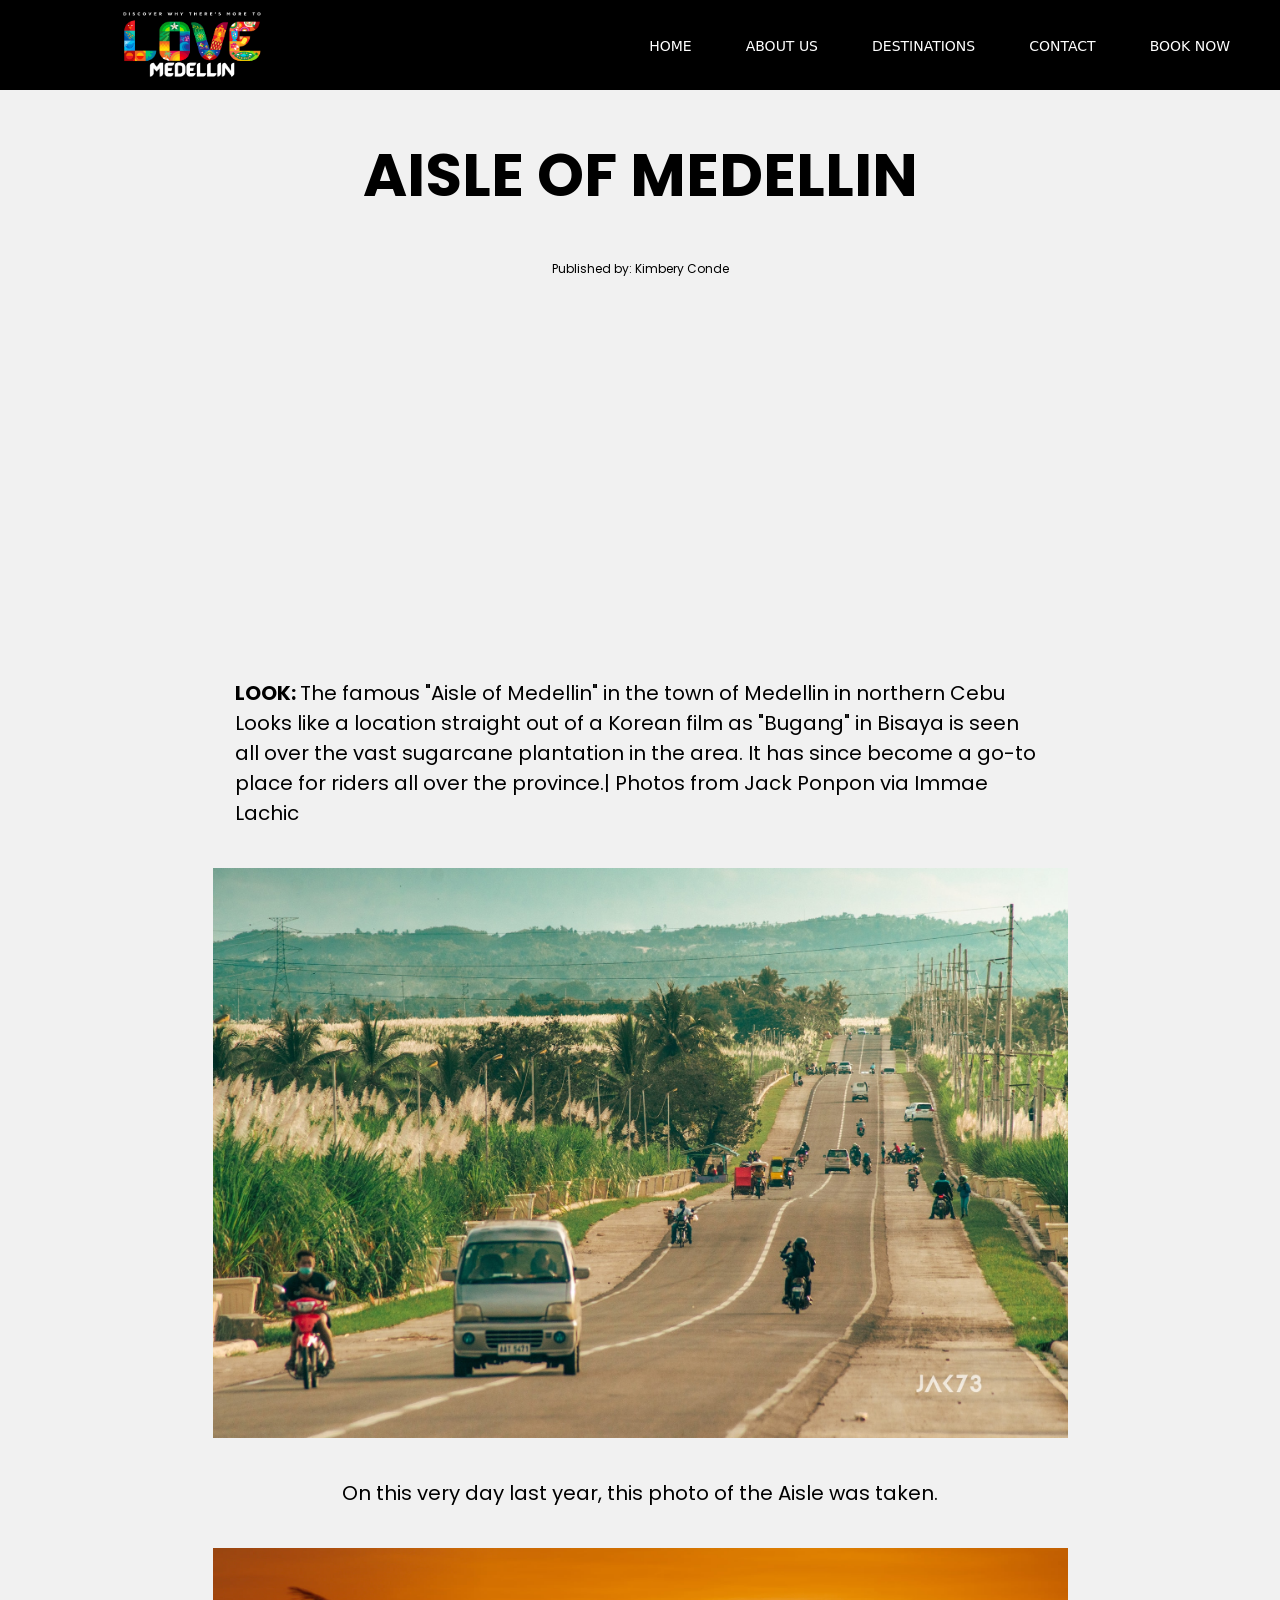
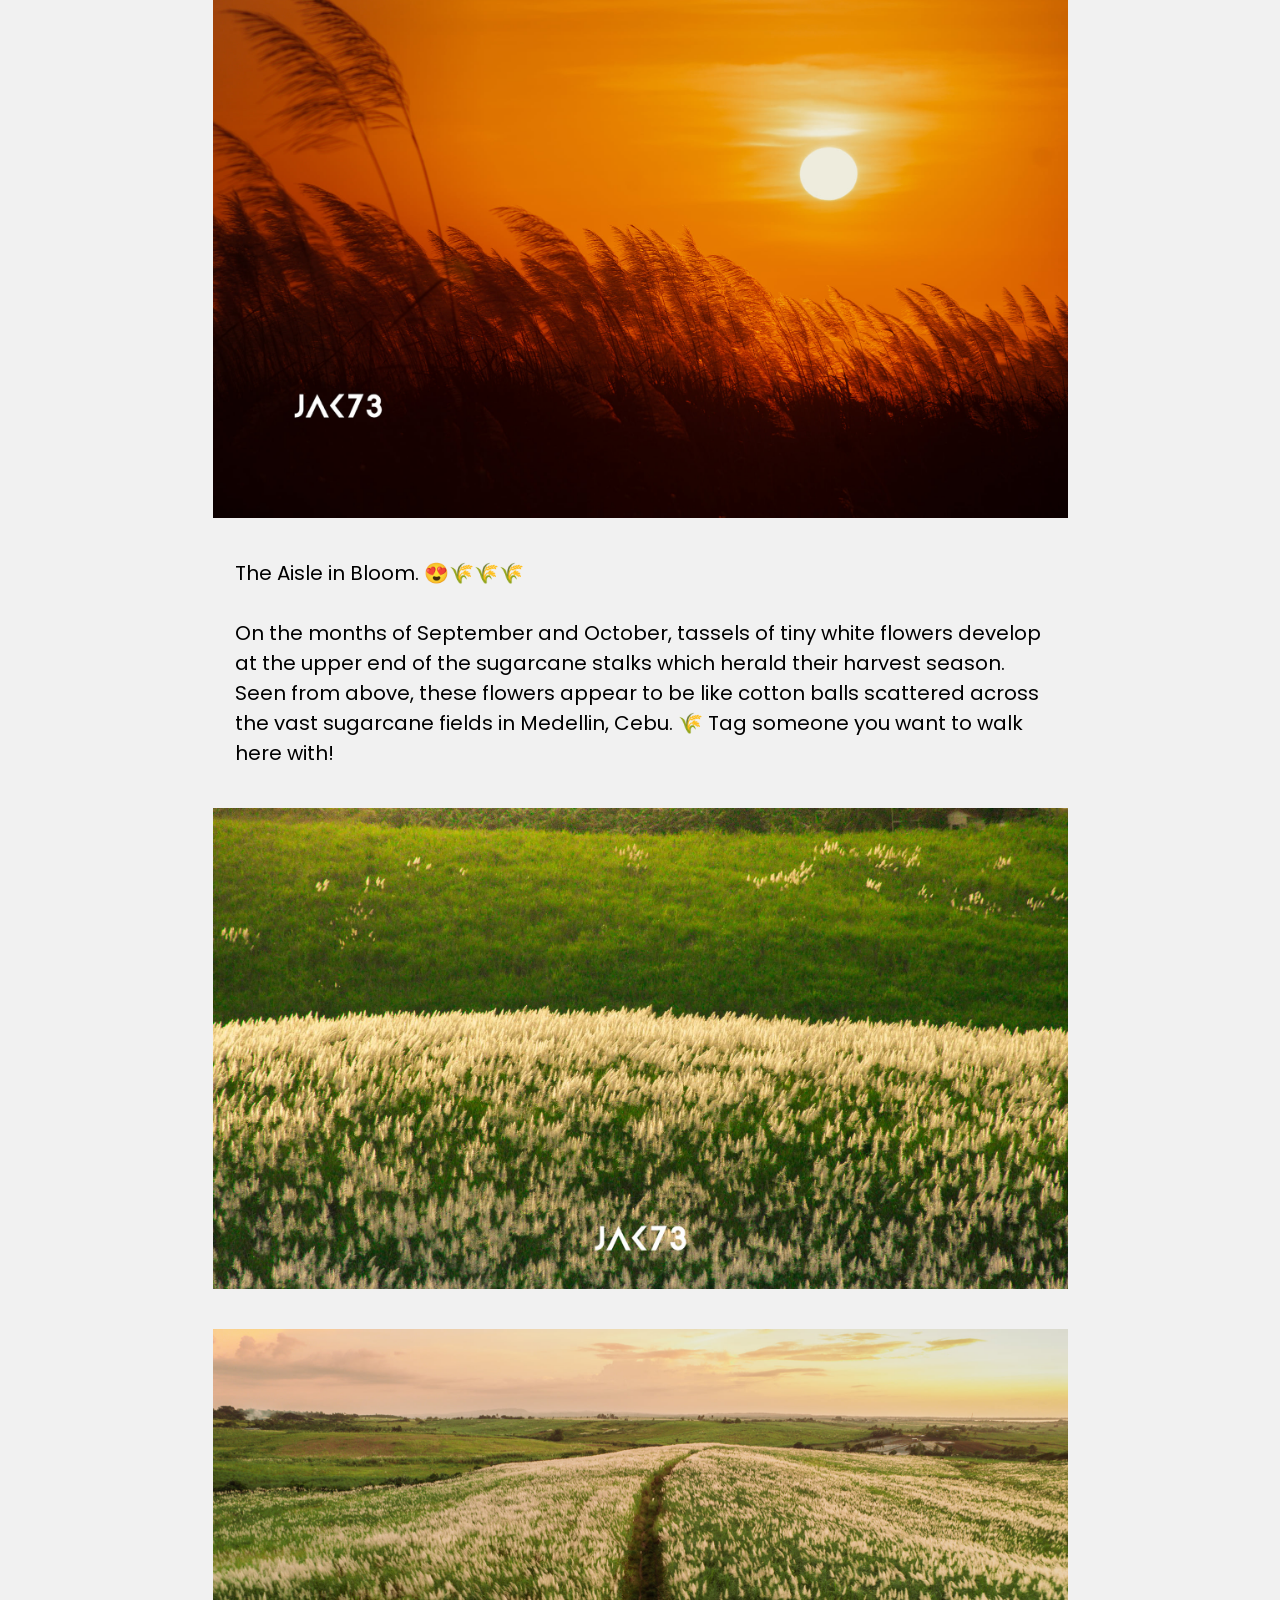
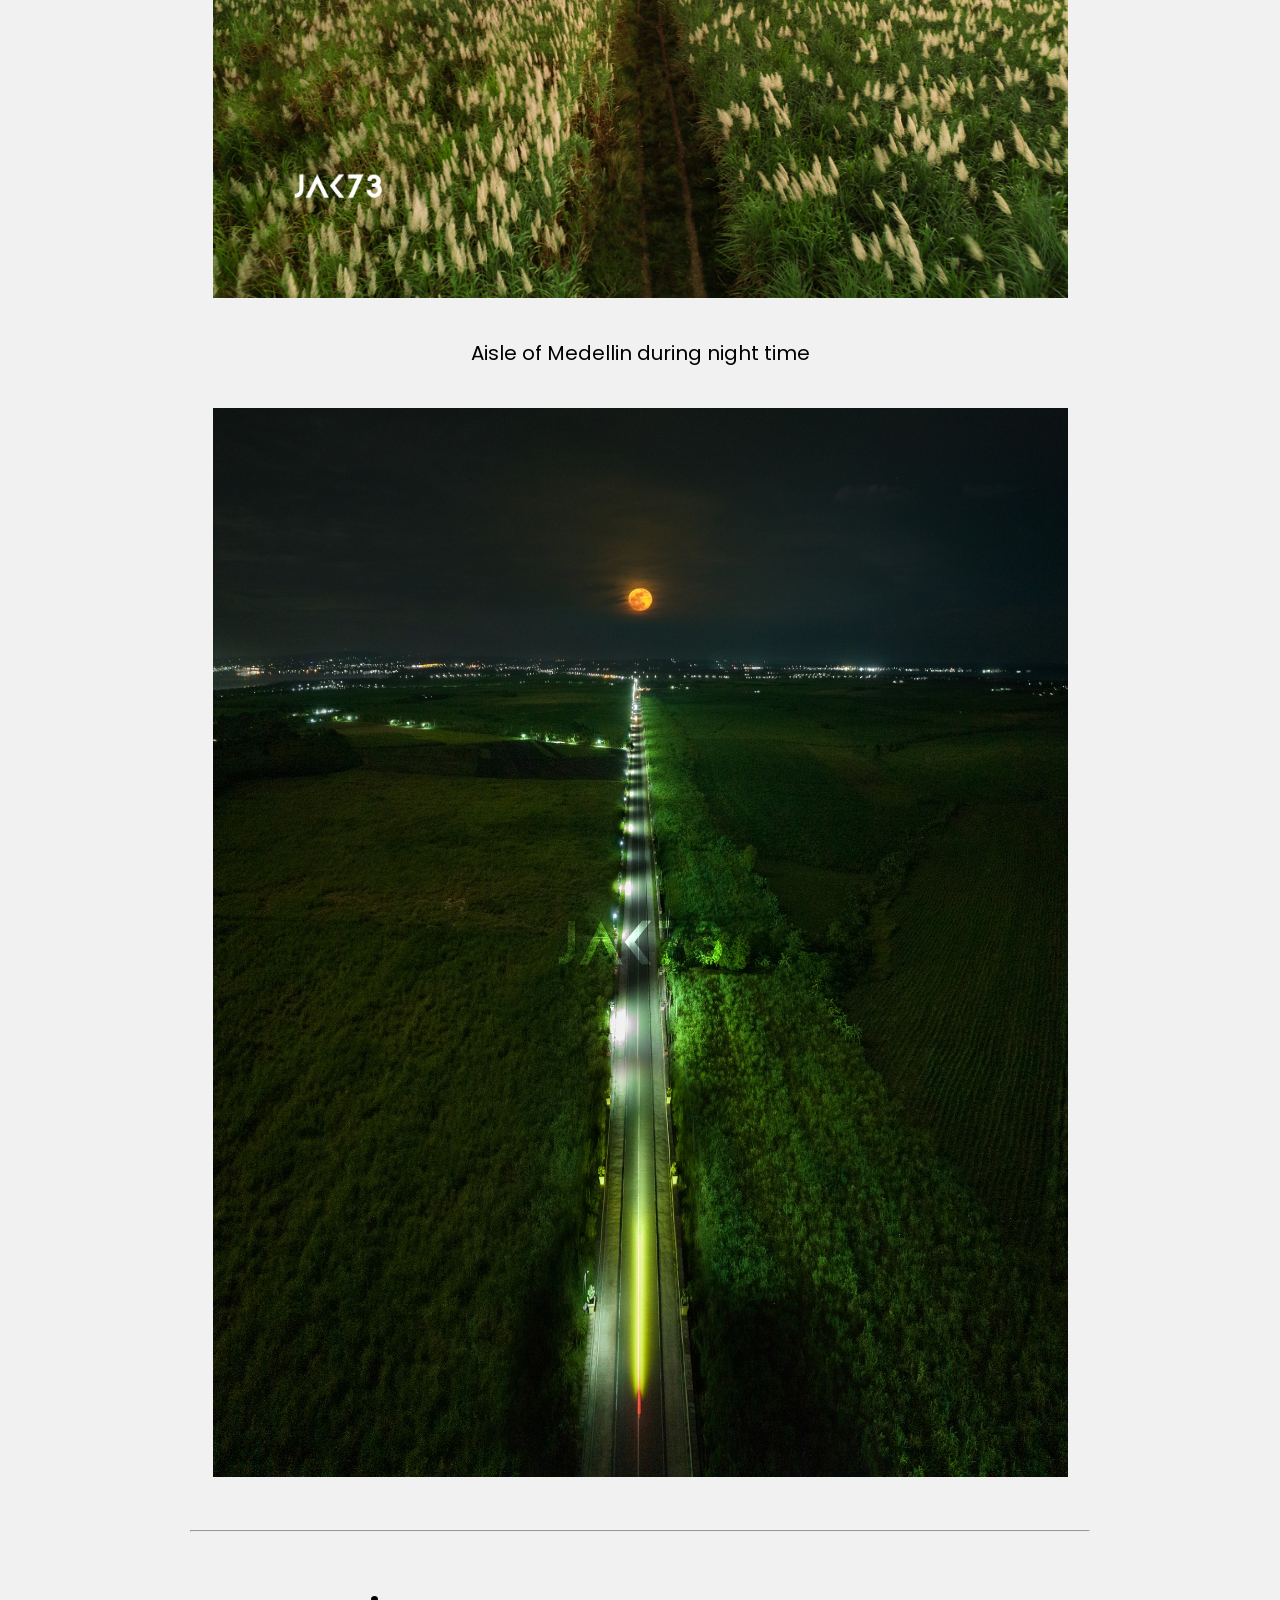
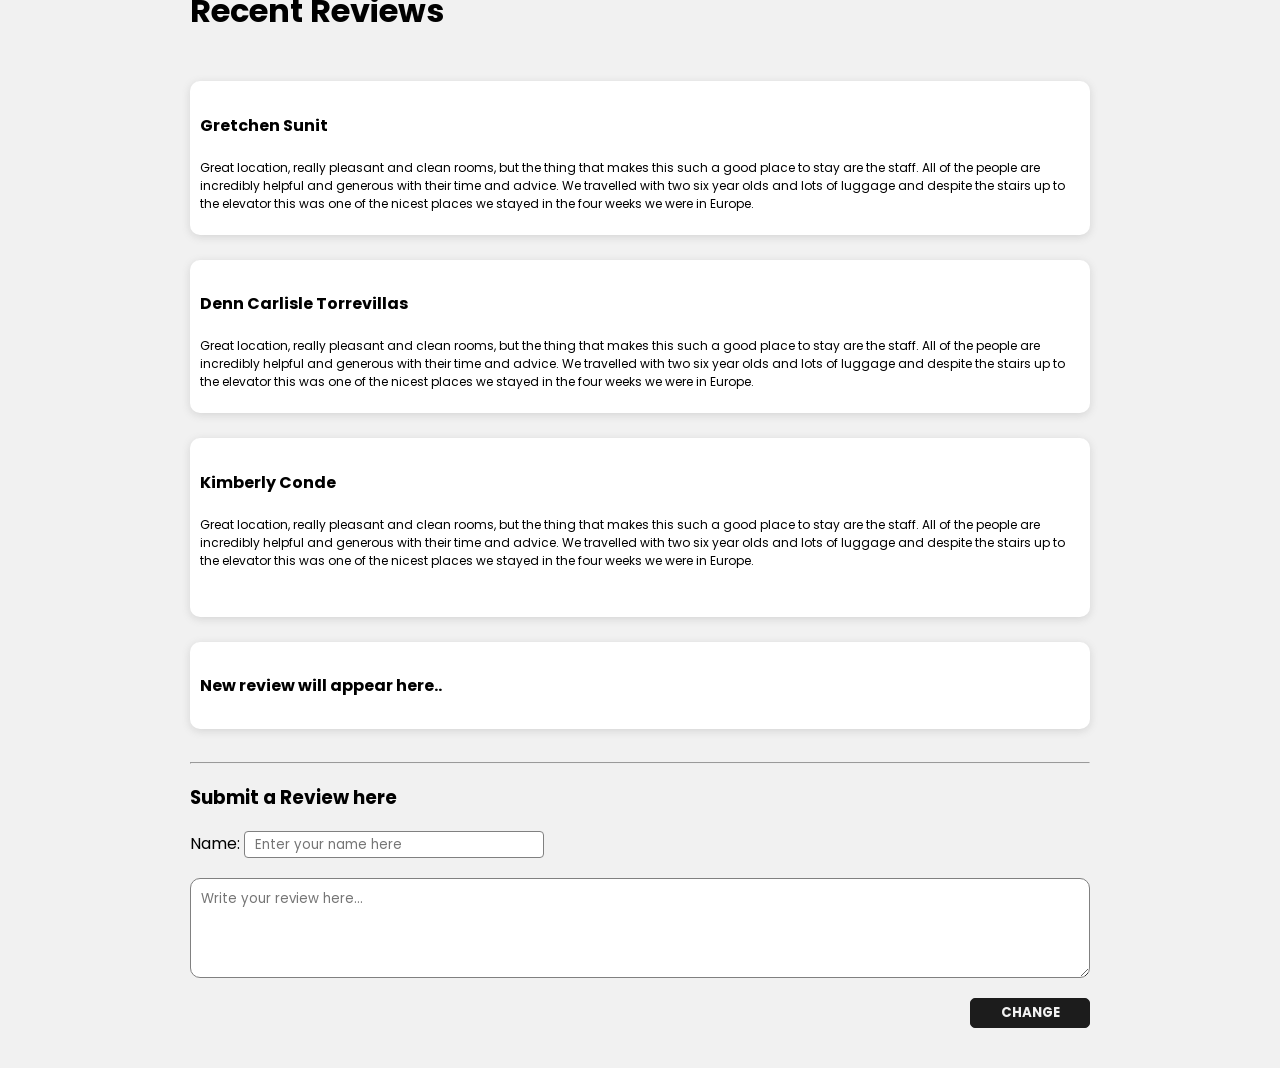
<file: aisle/aisle.html>
<html lang="en">
  <head>
    <meta charset="UTF-8" />
    <meta http-equiv="X-UA-Compatible" content="IE=edge" />
    <meta name="viewport" content="width=device-width, initial-scale=1.0" />
    <title>Aisle of Medellin</title>
    <link rel="stylesheet" href="aisle.css" />
    <link
      href="https://fonts.googleapis.com/css?family=Poppins"
      rel="stylesheet"
    />
  </head>
  <body style="scroll-behavior: smooth; padding-bottom: 40px">
    <style>
      @media screen and (max-width:650px) {
        .vid iframe{
            width: fit-content;
            height: fit-content;
          }
        
      }
    </style>
    <div class="top">
      <div class="left">
        <div class="image">
          <img src="dot-lovetheph-logo copy.png" alt="" />
        </div>
      </div>

      <div class="right">
        <div class="list">
          <nav>
            <a href="C:\MEDELLIN - Copy\home.html">HOME</a>
            <a href="#foot">ABOUT US</a>
            <a href="#head">DESTINATIONS</a>
            <a href="#con">CONTACT</a>
            <a href="booknow/booknow.html">BOOK NOW</a>
          </nav>
        </div>
      </div>
    </div>

    <div class="content">
      <div class="center">
        <div class="text">
          <h1>AISLE OF MEDELLIN</h1>
          <p>Published by: Kimbery Conde</p>
        </div>

        <div class="images">
          <div class="vid" style="width: 100%">
            <center><iframe width="700px" height="350px" src="https://www.youtube.com/embed/oDMbbnC_D0c?si=UWoMVxIprEN75FE_" title="YouTube video player" frameborder="0" allow="accelerometer; autoplay; clipboard-write; encrypted-media; gyroscope; picture-in-picture; web-share" allowfullscreen></iframe></center>
          </div>

          

          <p>
            <b>LOOK: </b>The famous "Aisle of Medellin" in the town of Medellin
            in northern Cebu Looks like a location straight out of a Korean film
            as "Bugang" in Bisaya is seen all over the vast sugarcane plantation
            in the area. It has since become a go-to place for riders all over
            the province.| Photos from Jack Ponpon via Immae Lachic
          </p>
          <img src="aisleintro.jpg" alt="" />
          <p>On this very day last year, this photo of the Aisle was taken.</p>
          <img src="aisle2.jpg" alt="" />
          <p>
            The Aisle in Bloom. 😍🌾🌾🌾 <br />
            <br />
            On the months of September and October, tassels of tiny white
            flowers develop at the upper end of the sugarcane stalks which
            herald their harvest season. Seen from above, these flowers appear
            to be like cotton balls scattered across the vast sugarcane fields
            in Medellin, Cebu. 🌾 Tag someone you want to walk here with!
          </p>
          <img src="aisle1.jpg" alt="" />
          <img src="aisle4.jpg" alt="" />
          <p>Aisle of Medellin during night time</p>
          <img src="aislenight.jpg" alt="" />
        </div>
        <br />
        <hr />
        <br />
        <div class="comment">
          <h1>Recent Reviews</h1>
          <br />
          <div class="comms">
            <h4>Gretchen Sunit</h4>
            <p>
              Great location, really pleasant and clean rooms, but the thing
              that makes this such a good place to stay are the staff. All of
              the people are incredibly helpful and generous with their time and
              advice. We travelled with two six year olds and lots of luggage
              and despite the stairs up to the elevator this was one of the
              nicest places we stayed in the four weeks we were in Europe.
            </p>
          </div>
          <br />

          <div class="comms">
            <h4>Denn Carlisle Torrevillas</h4>
            <p>
              Great location, really pleasant and clean rooms, but the thing
              that makes this such a good place to stay are the staff. All of
              the people are incredibly helpful and generous with their time and
              advice. We travelled with two six year olds and lots of luggage
              and despite the stairs up to the elevator this was one of the
              nicest places we stayed in the four weeks we were in Europe.
            </p>
          </div>
          <br />

          <div class="comms">
            <h4>Kimberly Conde</h4>
            <p>
              Great location, really pleasant and clean rooms, but the thing
              that makes this such a good place to stay are the staff. All of
              the people are incredibly helpful and generous with their time and
              advice. We travelled with two six year olds and lots of luggage
              and despite the stairs up to the elevator this was one of the
              nicest places we stayed in the four weeks we were in Europe.
            </p>
            <br />
          </div>
          <br />
          <div class="newcom">
            <h4 id="heading">New review will appear here..</h4>
            <p id="paragraph"></p>
          </div> 
          <br>
          <div class="add"> <hr>
            <h3>  Submit a Review here</h3>
            <label for="">Name: 
              <input type="text" id="nname" placeholder="Enter your name here"> <br>
            </label>
            <textarea placeholder="Write your review here..." name="" id="rreview" cols="30" rows="10" ></textarea>
           <div class="button">
            <button onclick="change()">CHANGE</button>
           </div>
          </div>
        </div>
      </div>
    </div>

    <script>
      function change(){

          let newname=document.getElementById("nname").value;
          let newrewiew=document.getElementById("rreview").value;

          document.getElementById("heading").innerText=newname;
          document.getElementById("paragraph").innerText=newrewiew;
      }
    </script>

    <style>
      .comms p,
      .newcom p {
        font-size: 12px;
      }
      .comms,
      .newcom {
        background-color: white;
        padding: 10px;
        border-radius: 10px;
        box-shadow: rgba(99, 99, 99, 0.2) 0px 2px 8px 0px;
      }
      .add textarea {
        margin-top: 20px;
        height: 100px;
        padding-left: 10px;
        padding-top: 10px;
        width: 100%;
        border-color: gray;
        border-style: solid;
        border-width: 0.5px;
        border-radius: 10px;
      }
      .add input {
        border-style: solid;
        border-width: 0.2px;
        border-color: gray;
        height: 27px;
        border-radius: 4px;
        width: 300px;
        padding-left: 10px;
      }
      .button button {
        height: 30px;
        width: 120px;
        border-style: solid;
        border-width: 0.6px;
        border-color: #1c1c1c;
        margin-top: 20px;
        background-color: #1c1c1c;
        color: #f1f1f1;
        font-weight: bold;
        border-radius: 5px;
        transition: 0.3s;
      }
      .button button:hover {
        background-color: transparent;
        color: #1c1c1c;
      }
      .button {
        display: flex;
        justify-content: flex-end;
      }
      @media screen and (max-width: 650px) {
        .comment,
        .button {
          padding-left: 20px;
          padding-right: 20px;
        }
      }
    </style>

  
  </body>
</html>
</file>
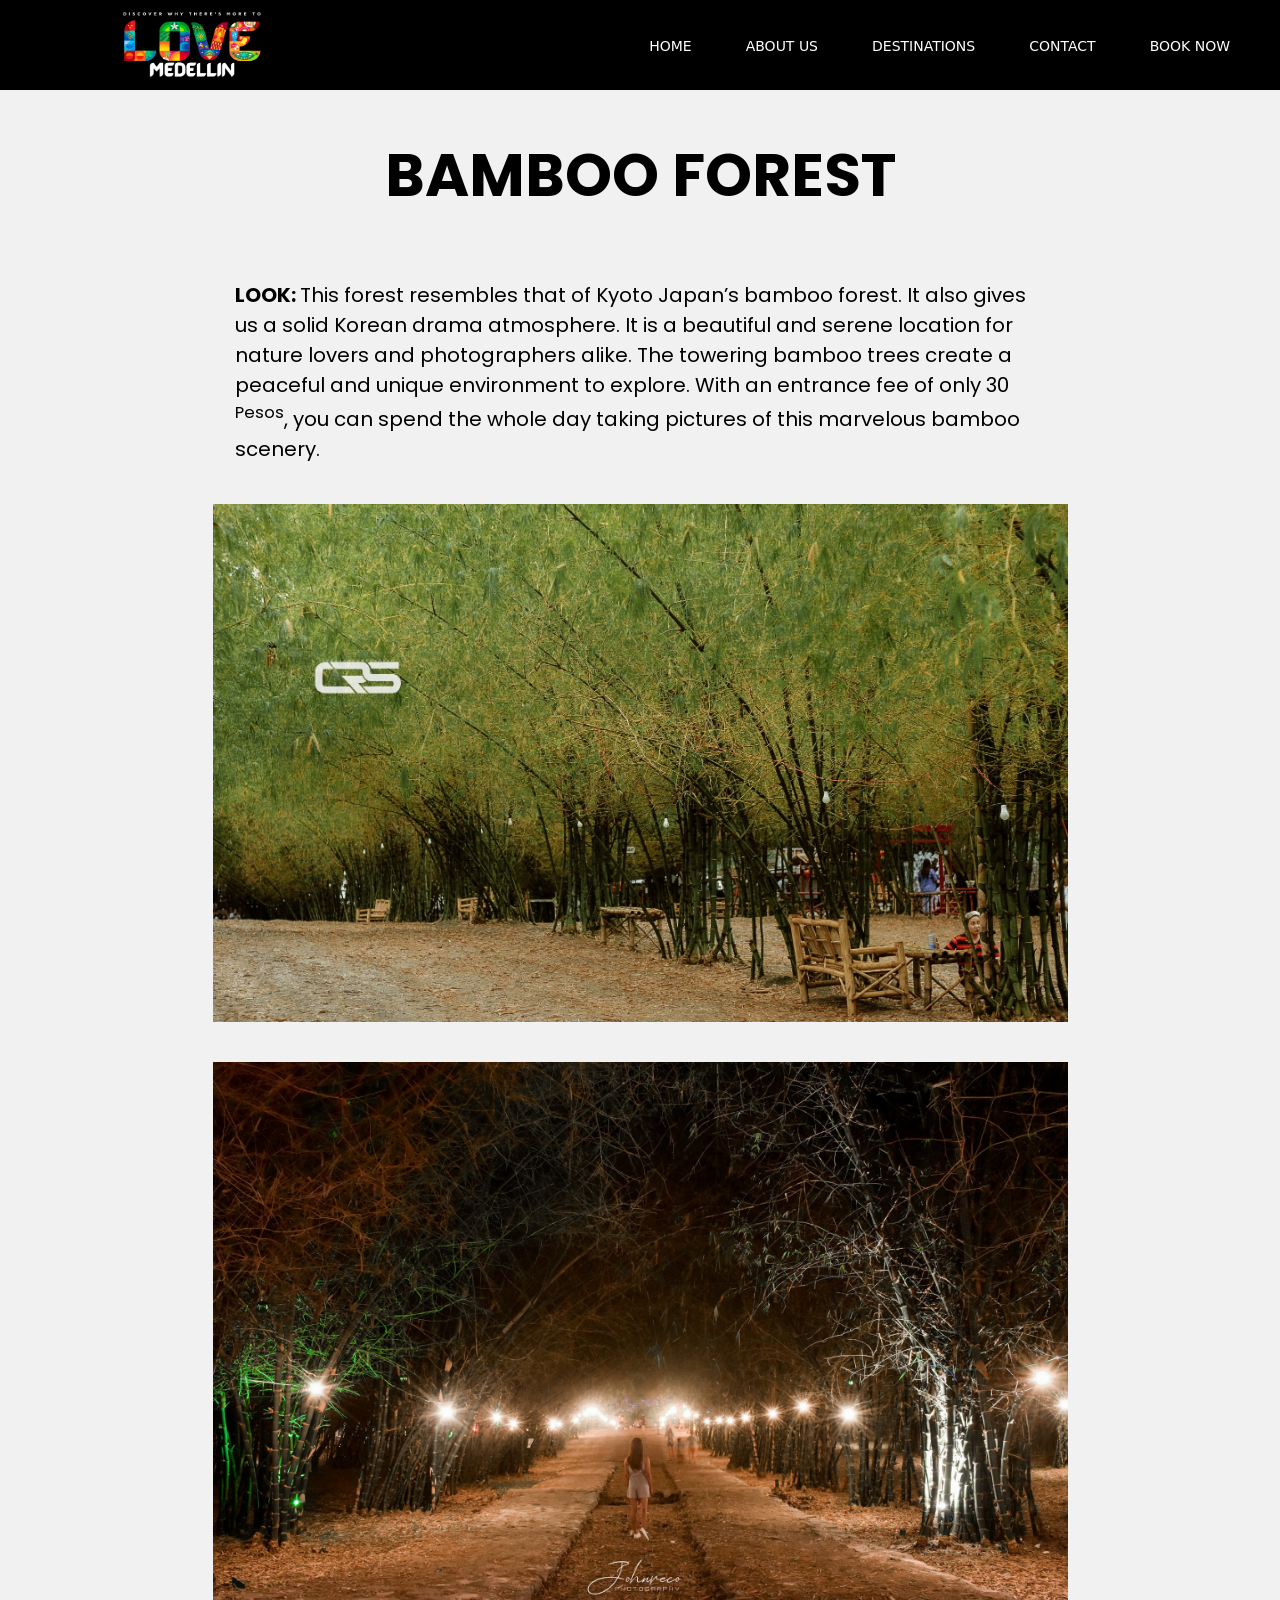
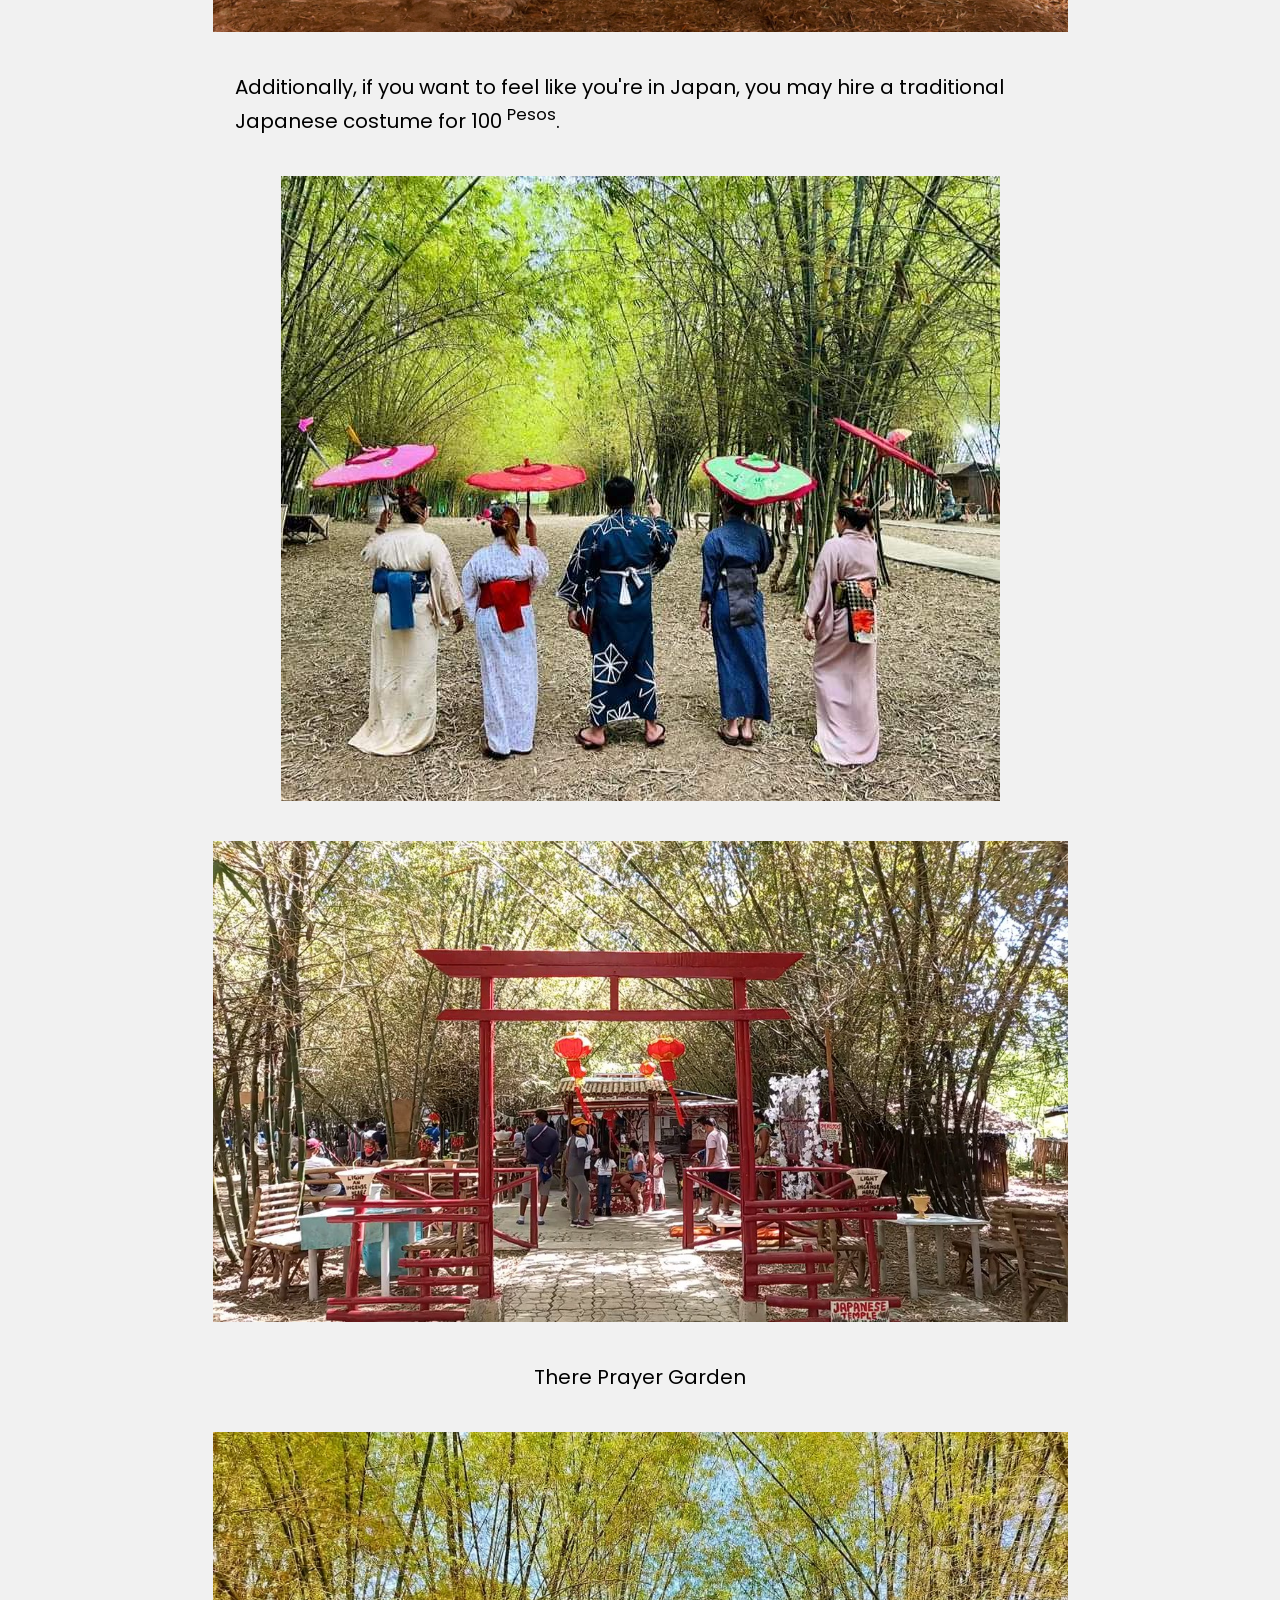
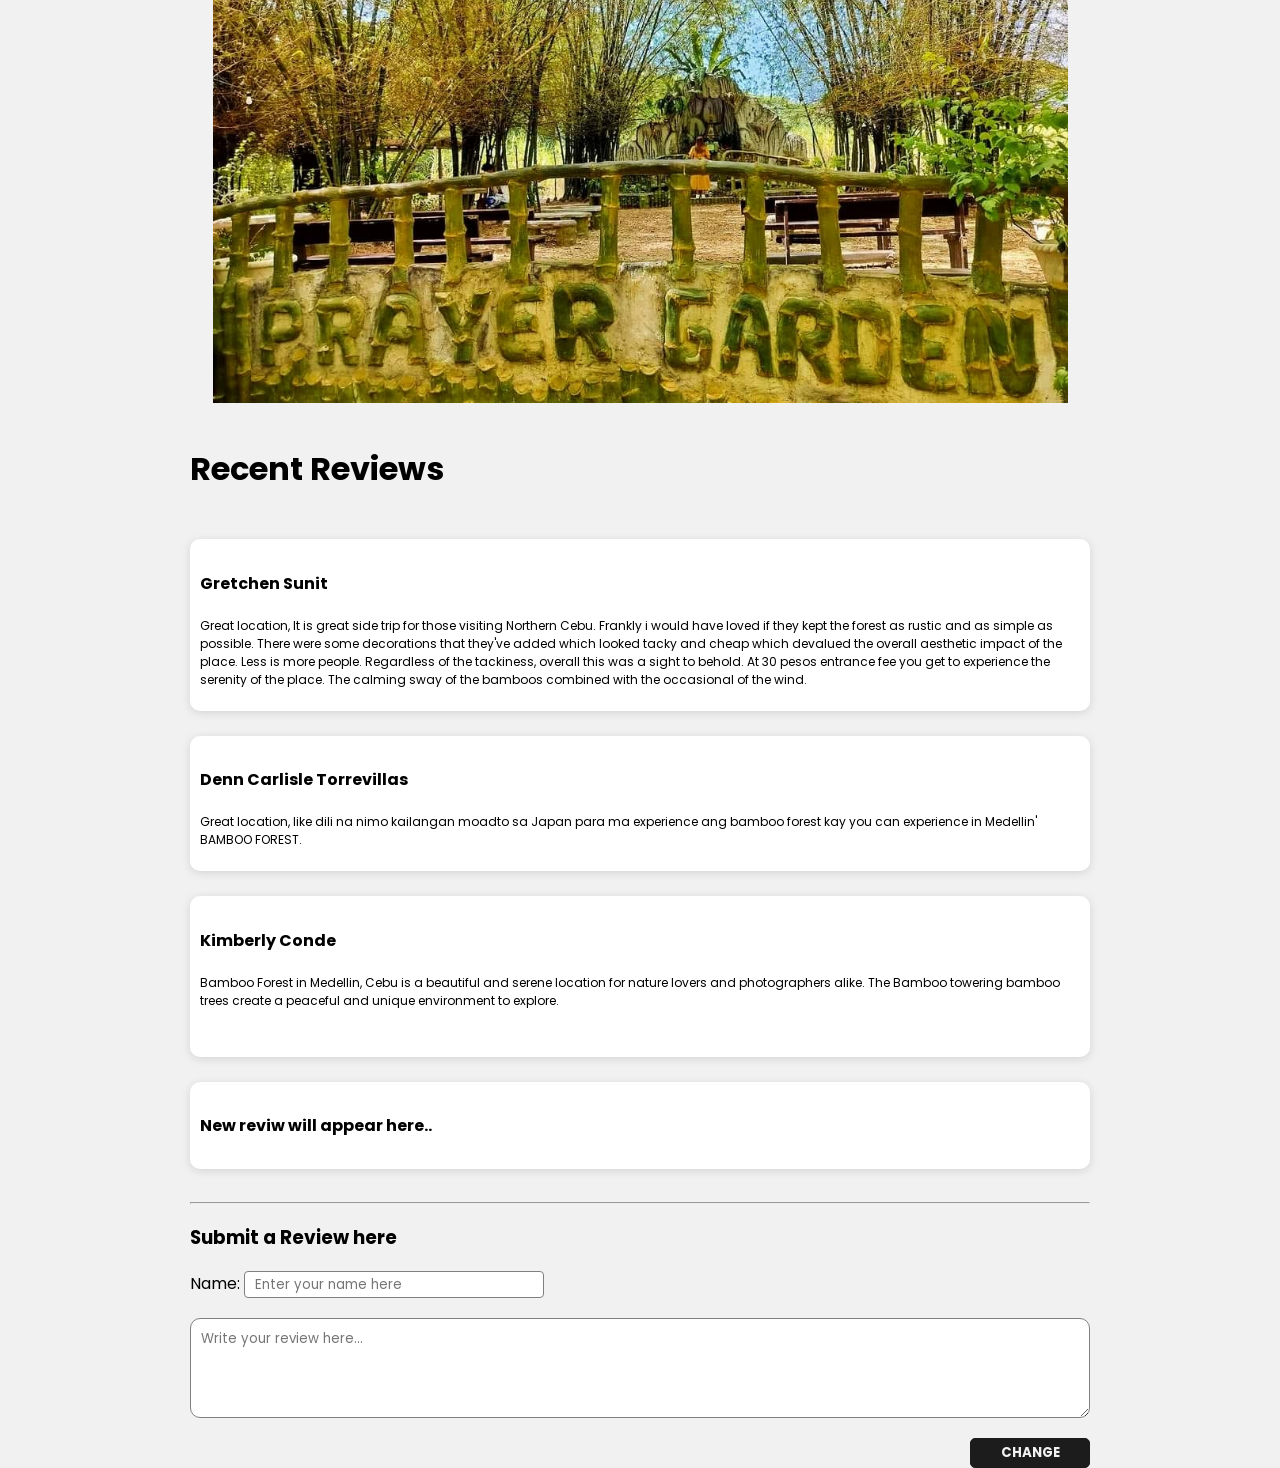
<file: bambooforest/bambooforest.html>
<html lang="en">
  <head>
    <meta charset="UTF-8" />
    <meta http-equiv="X-UA-Compatible" content="IE=edge" />
    <meta name="viewport" content="width=device-width, initial-scale=1.0" />
    <title>BAMBOO FOREST</title>
    <link rel="stylesheet" href="aisle.css" />
    <link
      href="https://fonts.googleapis.com/css?family=Poppins"
      rel="stylesheet"
    />
  </head>
  <body style="scroll-behavior: smooth">
    <div class="top">
      <div class="left">
        <div class="image">
          <img src="dot-lovetheph-logo copy.png" alt="" />
        </div>
      </div>

      <div class="right">
        <div class="list">
          <nav>
            <a href="">HOME</a>
            <a href="">ABOUT US</a>
            <a href="#head">DESTINATIONS</a>
            <a href="">CONTACT</a>
            <a href="">BOOK NOW</a>
          </nav>
        </div>
      </div>
    </div>

    <div class="content">
      <div class="center">
        <div class="text">
          <h1>BAMBOO FOREST</h1>
        </div>

        <div class="images">
          <p>
            <b>LOOK: </b>This forest resembles that of Kyoto Japan’s bamboo
            forest. It also gives us a solid Korean drama atmosphere. It is a
            beautiful and serene location for nature lovers and photographers
            alike. The towering bamboo trees create a peaceful and unique
            environment to explore. With an entrance fee of only 30
            <sup>Pesos</sup>, you can spend the whole day taking pictures of
            this marvelous bamboo scenery.
          </p>
          <img src="for.jpg" alt="" />
          <img src="bam.jpg" alt="" />
          <p>
            Additionally, if you want to feel like you're in Japan, you may hire
            a traditional Japanese costume for 100 <sup>Pesos</sup>.
          </p>
          <img src="rent.jpg" alt="" />
          <img src="kyoto.jpg" alt="" />
          <p>There Prayer Garden</p>
          <img src="rest.jpg" alt="" />
        </div>


        <div class="comment">
          <h1>Recent Reviews</h1>
          <br />
          <div class="comms">
            <h4>Gretchen Sunit</h4>
            <p>
              Great location, It is great side trip for those visiting Northern Cebu. Frankly i would have loved if 
              they kept the forest as rustic and as simple as possible.

              There were some decorations that they've added which looked tacky and cheap which devalued the overall 
              aesthetic impact of the place. Less is more people.

              Regardless of the tackiness, overall this was a sight to behold. At 30 pesos entrance fee you get to 
              experience the serenity of the place. The calming sway of the bamboos combined with the occasional 
              of the wind.
            </p>
          </div>
          <br />

          <div class="comms">
            <h4>Denn Carlisle Torrevillas</h4>
            <p>
              Great location, like dili na nimo kailangan moadto sa Japan para ma experience ang bamboo forest kay you can
              experience in Medellin' BAMBOO FOREST.
            </p>
          </div>
          <br />

          <div class="comms">
            <h4>Kimberly Conde</h4>
            <p>
              Bamboo Forest in Medellin, Cebu is a beautiful and serene location for nature lovers and photographers alike. 
              The Bamboo towering bamboo trees create a peaceful and unique environment to explore.
            </p>
            <br />
          </div>
          <br />
          <div class="newcom">
            <h4 id="heading">New reviw will appear here..</h4>
            <p id="paragraph"></p>
          </div> 
          <br>
          <div class="add"> <hr>
            <h3>  Submit a Review here</h3>
            <label for="">Name: 
              <input type="text" id="nname" placeholder="Enter your name here"> <br>
            </label>
            <textarea placeholder="Write your review here..." name="" id="rreview" cols="30" rows="10" ></textarea>
           <div class="button">
            <button onclick="change()">CHANGE</button>
           </div>
          </div>
        </div>

      </div>
    </div>


    <style>
      .comms p,
      .newcom p {
        font-size: 12px;
      }
      .comms,
      .newcom {
        background-color: white;
        padding: 10px;
        border-radius: 10px;
        box-shadow: rgba(99, 99, 99, 0.2) 0px 2px 8px 0px;
      }
      .add textarea {
        margin-top: 20px;
        height: 100px;
        padding-left: 10px;
        padding-top: 10px;
        width: 100%;
        border-color: gray;
        border-style: solid;
        border-width: 0.5px;
        border-radius: 10px;
      }
      .add input {
        border-style: solid;
        border-width: 0.2px;
        border-color: gray;
        height: 27px;
        border-radius: 4px;
        width: 300px;
        padding-left: 10px;
      }
      .button button {
        height: 30px;
        width: 120px;
        border-style: solid;
        border-width: 0.6px;
        border-color: #1c1c1c;
        margin-top: 20px;
        background-color: #1c1c1c;
        color: #f1f1f1;
        font-weight: bold;
        border-radius: 5px;
        transition: 0.3s;
      }
      .button button:hover {
        background-color: transparent;
        color: #1c1c1c;
      }
      .button {
        display: flex;
        justify-content: flex-end;
      }
      @media screen and (max-width: 650px) {
        .comment,
        .button {
          padding-left: 20px;
          padding-right: 20px;
        }
      }
    </style>


<script>
      function change(){

          let newname=document.getElementById("nname").value;
          let newrewiew=document.getElementById("rreview").value;

          document.getElementById("heading").innerText=newname;
          document.getElementById("paragraph").innerText=newrewiew;
      }
    </script>






  </body>
</html>
</file>
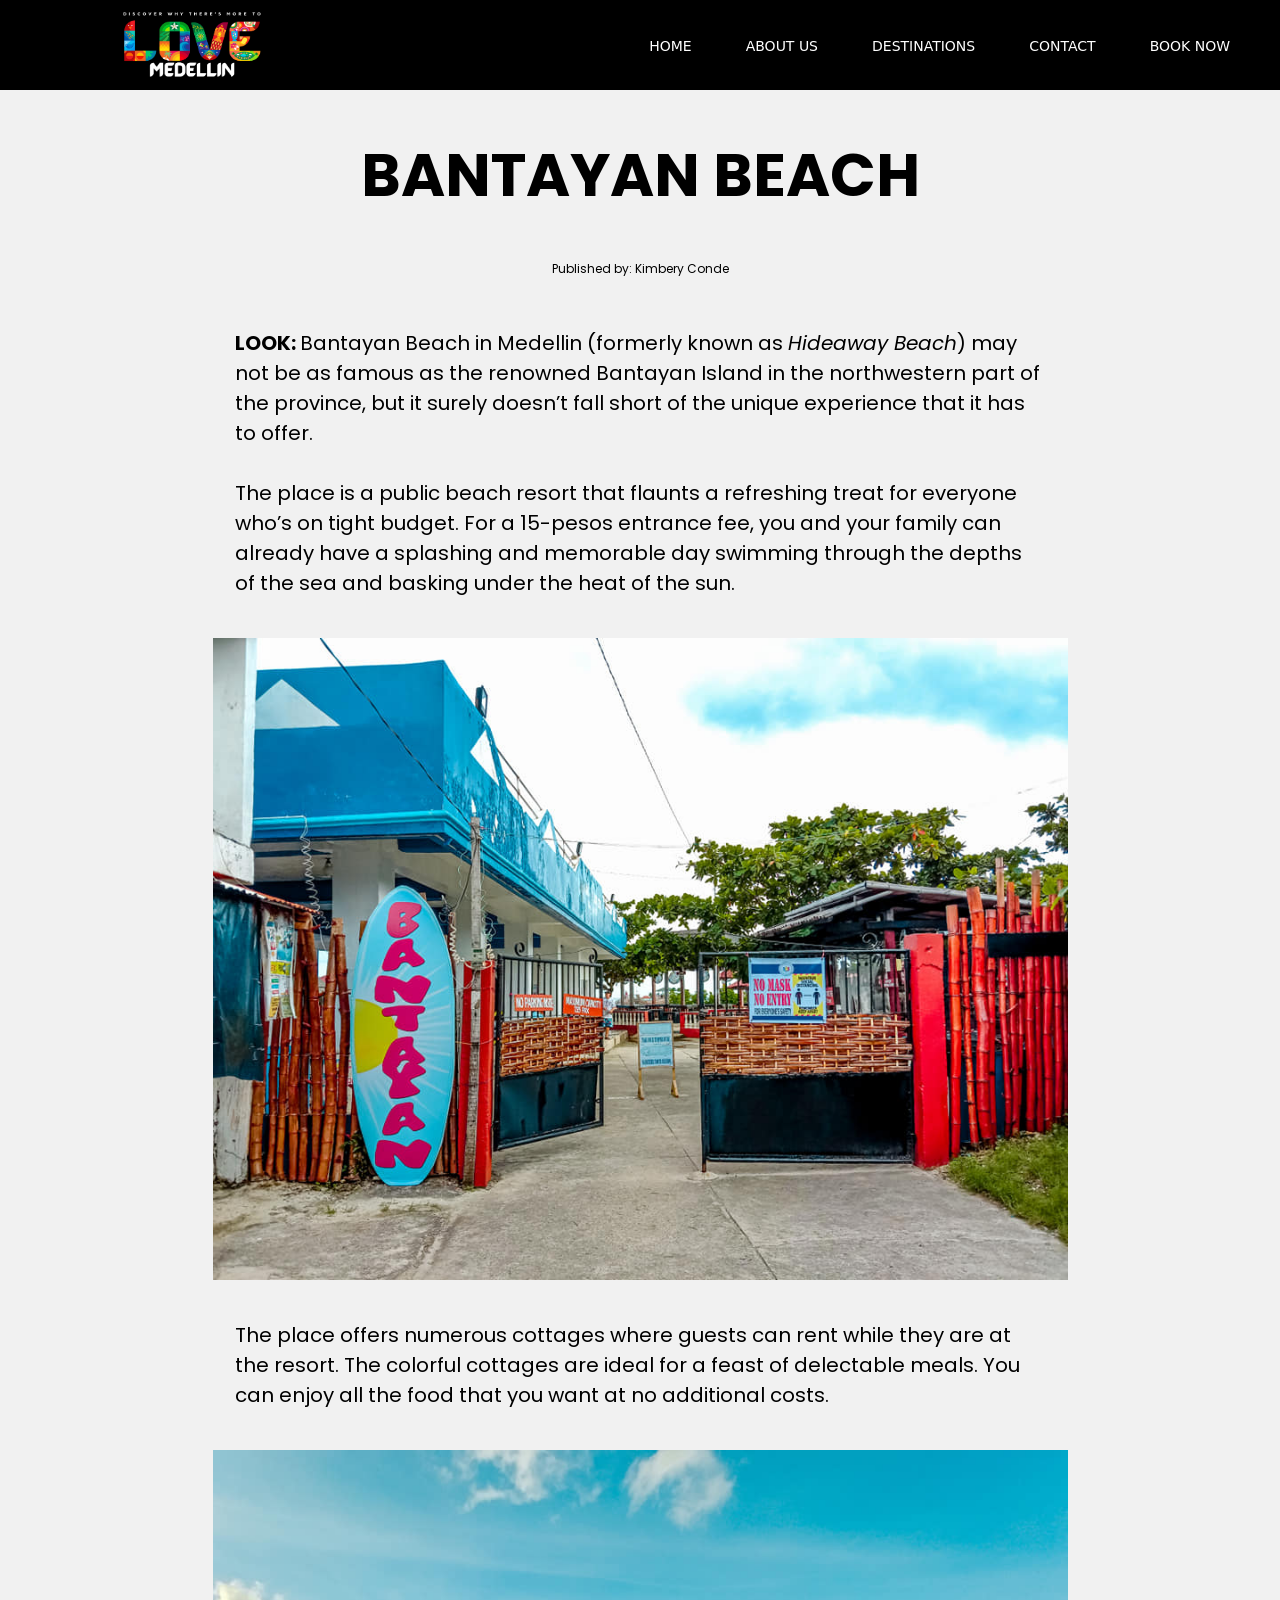
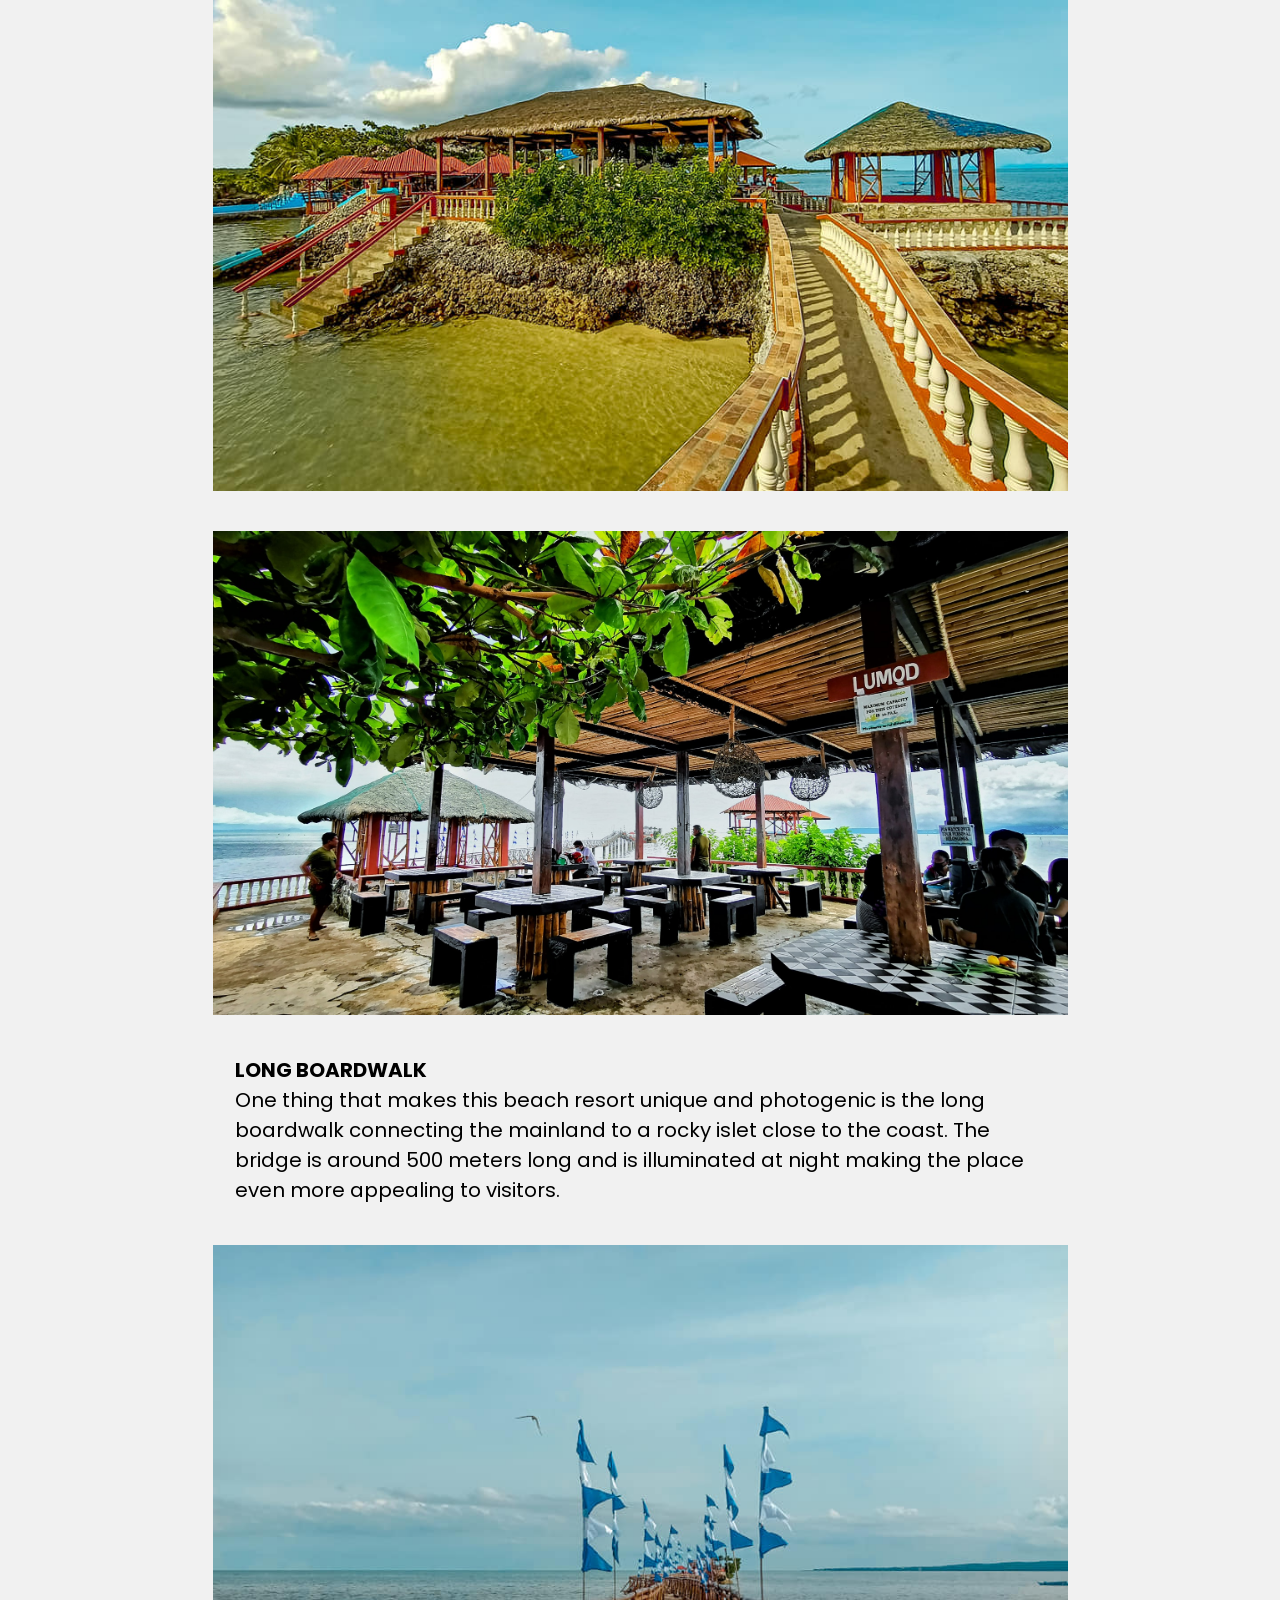
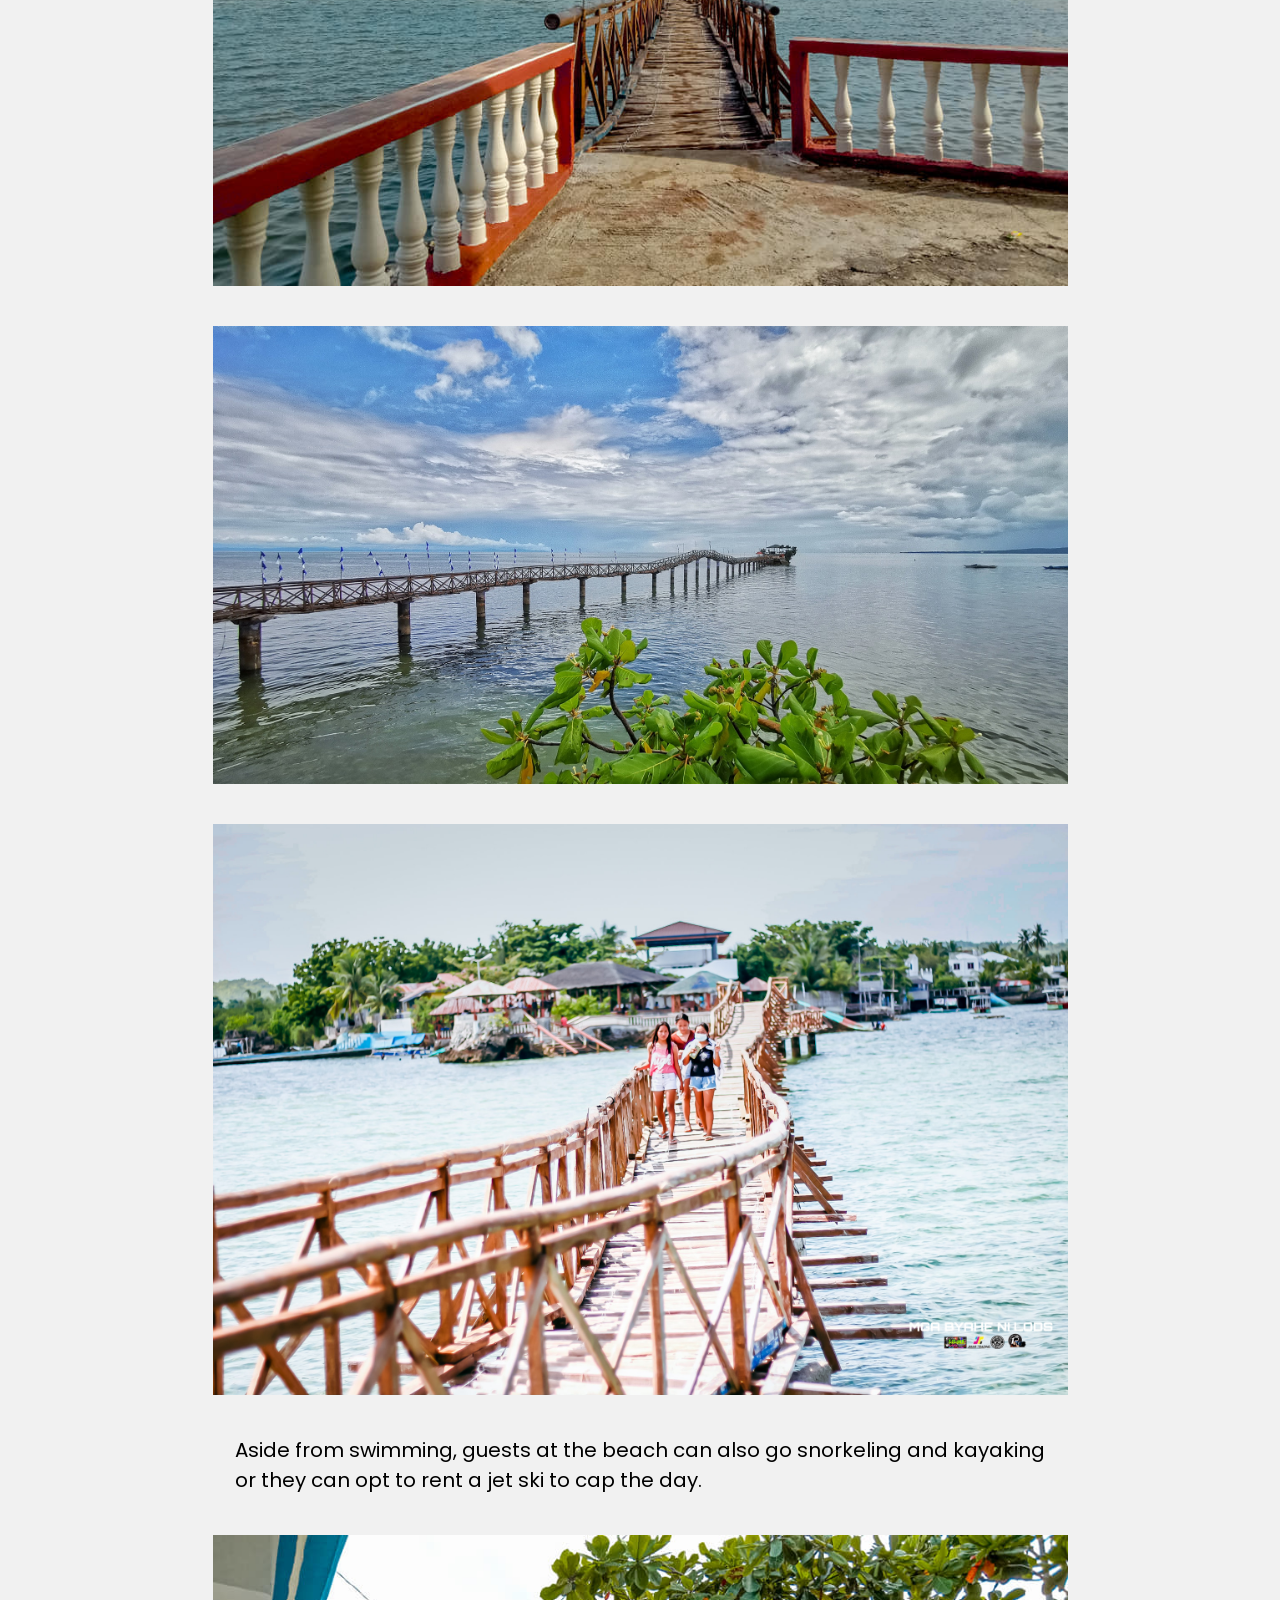
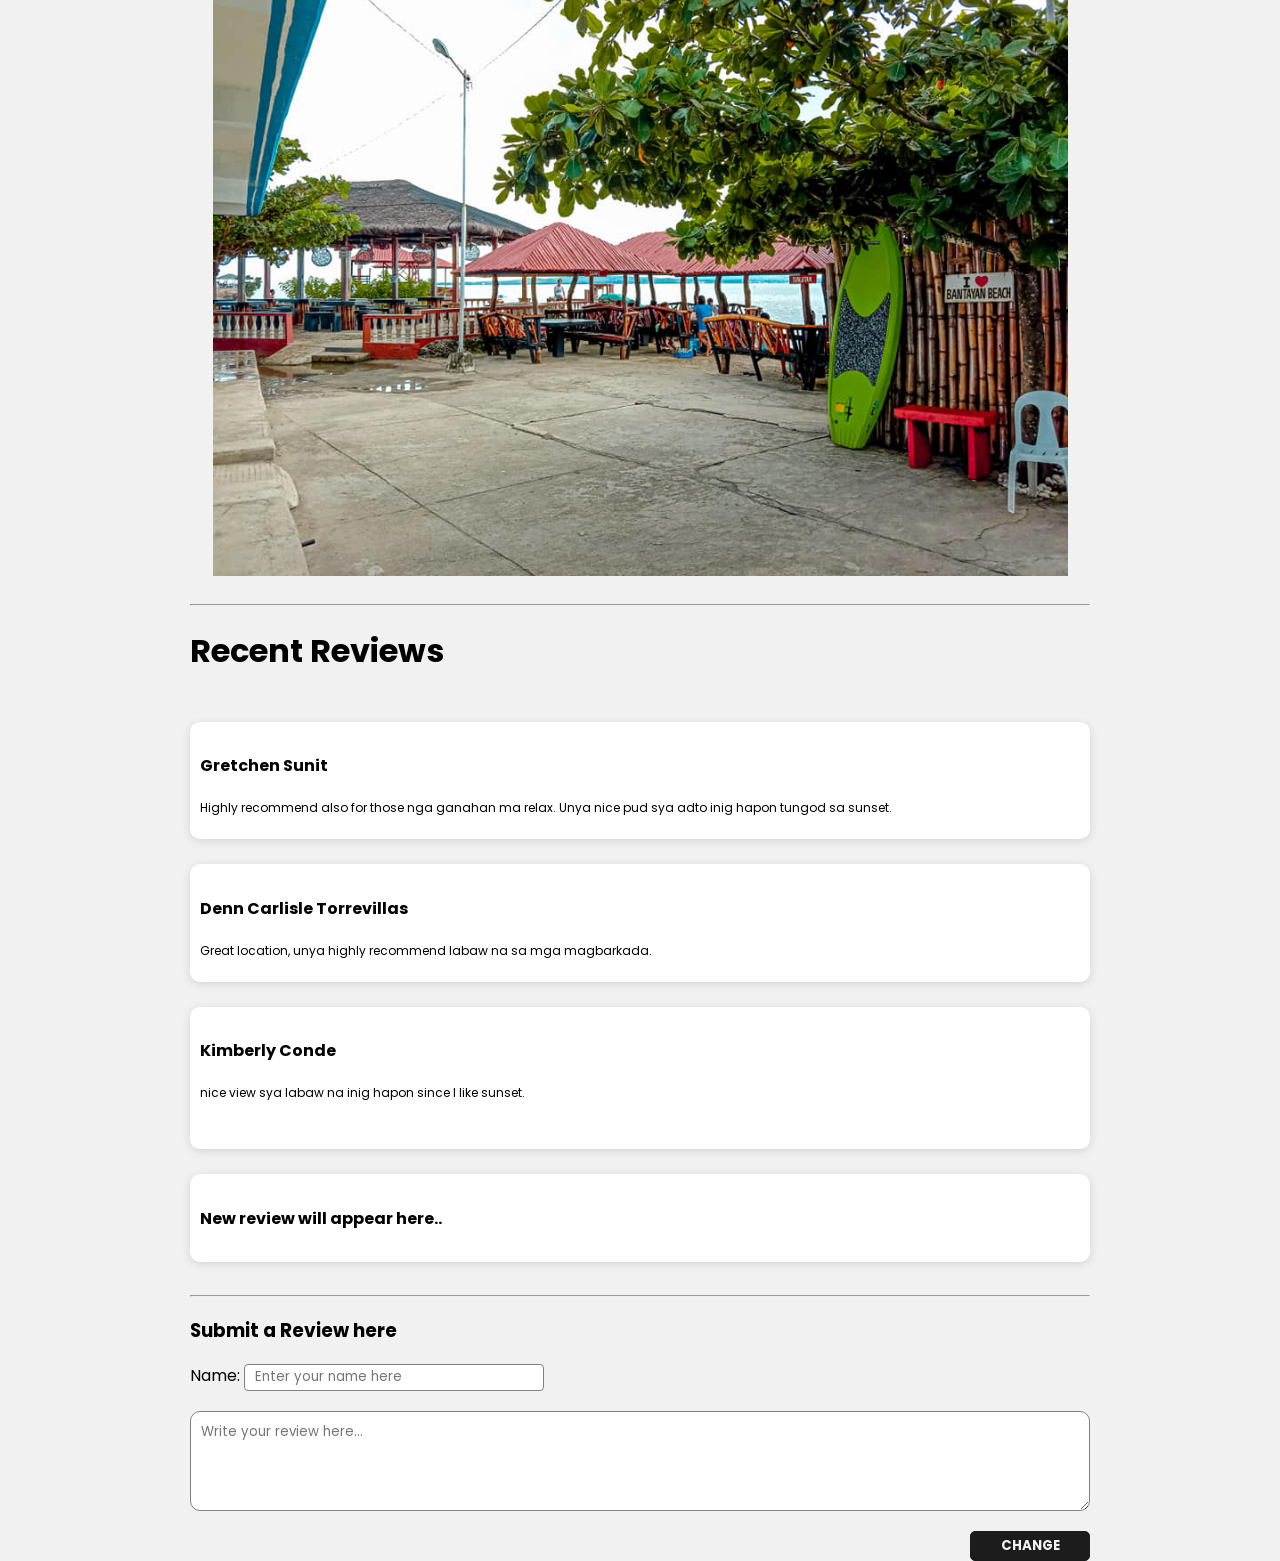
<file: bantayan/bantayan.html>
<html lang="en">
  <head>
    <meta charset="UTF-8" />
    <meta http-equiv="X-UA-Compatible" content="IE=edge" />
    <meta name="viewport" content="width=device-width, initial-scale=1.0" />
    <title>BANTAYAN BEACH</title>
    <link rel="stylesheet" href="aisle.css" />
    <link
      href="https://fonts.googleapis.com/css?family=Poppins"
      rel="stylesheet"
    />
  </head>
  <body style="scroll-behavior: smooth">
    <div class="top">
      <div class="left">
        <div class="image">
          <img src="dot-lovetheph-logo copy.png" alt="" />
        </div>
      </div>

      <div class="right">
        <div class="list">
          <nav>
            <a href="C:\MEDELLIN - Copy\home.html">HOME</a>
            <a href="#foot">ABOUT US</a>
            <a href="#head">DESTINATIONS</a>
            <a href="#con">CONTACT</a>
            <a href="booknow/booknow.html">BOOK NOW</a>
          </nav>
        </div>
      </div>
    </div>

    <div class="content">
      <div class="center">
        <div class="text">
          <h1>BANTAYAN BEACH</h1>
          <p>Published by: Kimbery Conde</p>
        </div>

        <div class="images">
          <p>
            <b>LOOK: </b>Bantayan Beach in Medellin (formerly known as
            <i>Hideaway Beach</i>) may not be as famous as the renowned Bantayan
            Island in the northwestern part of the province, but it surely
            doesn’t fall short of the unique experience that it has to offer.
            <br />
            <br />
            The place is a public beach resort that flaunts a refreshing treat
            for everyone who’s on tight budget. For a 15-pesos entrance fee, you
            and your family can already have a splashing and memorable day
            swimming through the depths of the sea and basking under the heat of
            the sun.
          </p>
          <img src="ban1.jpg" alt="" />
          <p>
            The place offers numerous cottages where guests can rent while they
            are at the resort. The colorful cottages are ideal for a feast of
            delectable meals. You can enjoy all the food that you want at no
            additional costs.
          </p>
          <img src="ban2.jpg" alt="" />
          <img src="ban4.jpg" alt="" />

          <p>
            <b>LONG BOARDWALK</b> <br />
            One thing that makes this beach resort unique and photogenic is the
            long boardwalk connecting the mainland to a rocky islet close to the
            coast. The bridge is around 500 meters long and is illuminated at
            night making the place even more appealing to visitors.
          </p>
          <img src="ban3.jpg" alt="" />
          <img src="ban5.jpg" alt="" />
          <img src="ban6.jpg" alt="" />
          <p>
            Aside from swimming, guests at the beach can also go snorkeling and
            kayaking or they can opt to rent a jet ski to cap the day.
          </p>
          <img src="ban7.jpg" alt="" />
        </div>
        <hr>

        <div class="comment">
          <h1>Recent Reviews</h1>
          <br />
          <div class="comms">
            <h4>Gretchen Sunit</h4>
            <p>
              Highly recommend also for those nga ganahan ma relax. Unya nice pud sya adto inig hapon tungod sa sunset.
            </p>
          </div>
          <br />

          <div class="comms">
            <h4>Denn Carlisle Torrevillas</h4>
            <p>
              Great location, unya highly recommend labaw na sa mga magbarkada.
            </p>
          </div>
          <br />

          <div class="comms">
            <h4>Kimberly Conde</h4>
            <p>
              nice view sya labaw na inig hapon since I like sunset.
            </p>
            <br />
          </div>
          <br />
          <div class="newcom">
            <h4 id="heading">New review will appear here..</h4>
            <p id="paragraph"></p>
          </div> 
          <br>
          <div class="add"> <hr>
            <h3>  Submit a Review here</h3>
            <label for="">Name: 
              <input type="text" id="nname" placeholder="Enter your name here"> <br>
            </label>
            <textarea placeholder="Write your review here..." name="" id="rreview" cols="30" rows="10" ></textarea>
           <div class="button">
            <button onclick="change()">CHANGE</button>
           </div>
          </div>
        </div>
      </div>
    </div>

    <style>
      .comms p,
      .newcom p {
        font-size: 12px;
      }
      .comms,
      .newcom {
        background-color: white;
        padding: 10px;
        border-radius: 10px;
        box-shadow: rgba(99, 99, 99, 0.2) 0px 2px 8px 0px;
      }
      .add textarea {
        margin-top: 20px;
        height: 100px;
        padding-left: 10px;
        padding-top: 10px;
        width: 100%;
        border-color: gray;
        border-style: solid;
        border-width: 0.5px;
        border-radius: 10px;
      }
      .add input {
        border-style: solid;
        border-width: 0.2px;
        border-color: gray;
        height: 27px;
        border-radius: 4px;
        width: 300px;
        padding-left: 10px;
      }
      .button button {
        height: 30px;
        width: 120px;
        border-style: solid;
        border-width: 0.6px;
        border-color: #1c1c1c;
        margin-top: 20px;
        background-color: #1c1c1c;
        color: #f1f1f1;
        font-weight: bold;
        border-radius: 5px;
        transition: 0.3s;
      }
      .button button:hover {
        background-color: transparent;
        color: #1c1c1c;
      }
      .button {
        display: flex;
        justify-content: flex-end;
      }
      @media screen and (max-width: 650px) {
        .comment,
        .button {
          padding-left: 20px;
          padding-right: 20px;
        }
      }
    </style>


<script>
      function change(){

          let newname=document.getElementById("nname").value;
          let newrewiew=document.getElementById("rreview").value;

          document.getElementById("heading").innerText=newname;
          document.getElementById("paragraph").innerText=newrewiew;
      }
    </script>
  </body>
</html>
</file>
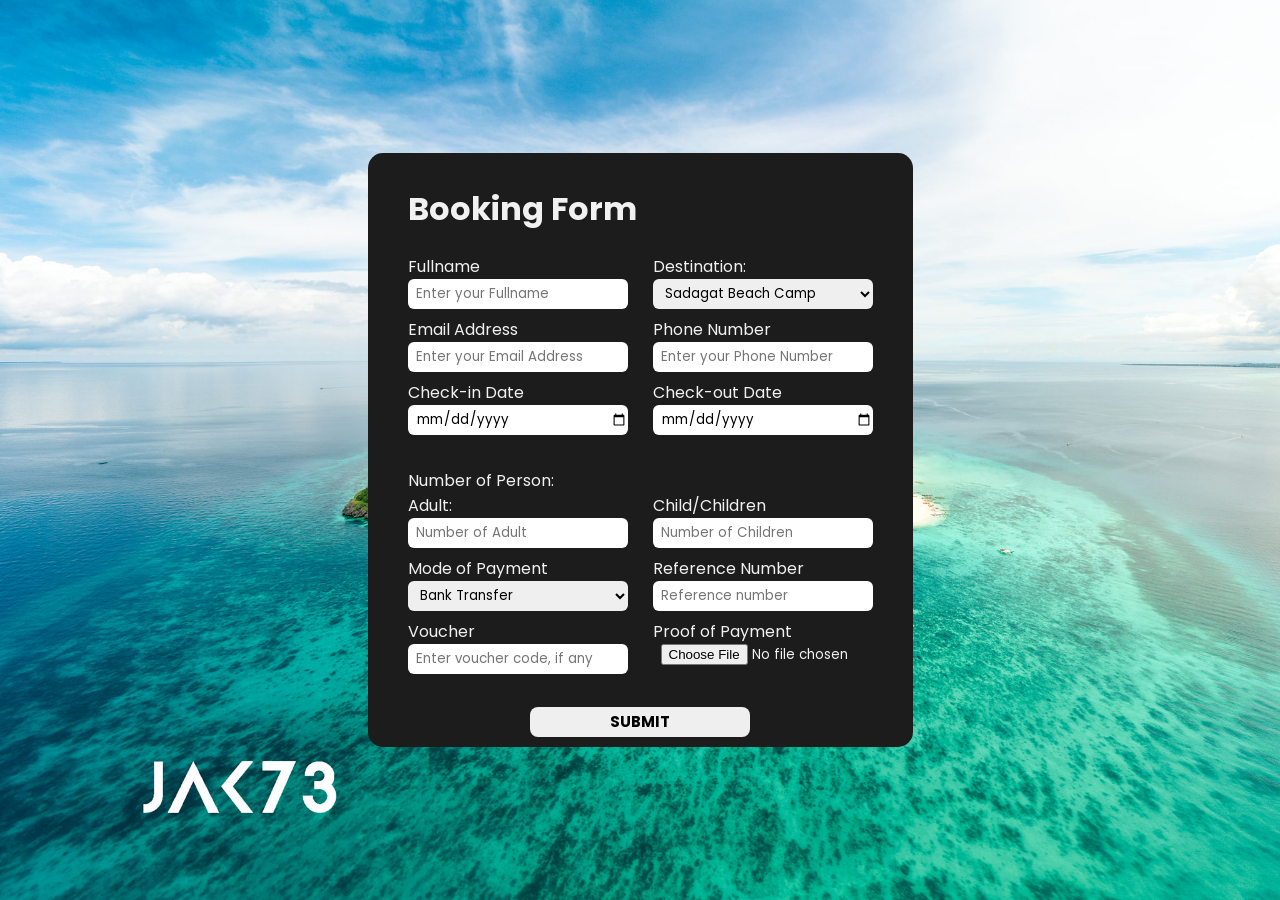
<file: booknow/booknow.html>
<html lang="en">
  <head>
    <meta charset="UTF-8" />
    <meta name="viewport" content="width=device-width, initial-scale=1.0" />
    <title>Document</title>
    <link rel="stylesheet" href="booknow.css" />
    <link
      href="https://fonts.googleapis.com/css?family=Poppins"
      rel="stylesheet"
    />
  </head>
  <body style="scroll-behavior: smooth">
    <div class="box">
      <div class="center">
      <div class="inputs">
        <h1>Booking Form</h1>
        
        <div class="txt"> 

          <div class="first">
            <div class="left">
              <label for="">Fullname <br>
                <input type="text" name="" id="fn" placeholder="Enter your Fullname" required>
              </label> <br>
            </div>
  
           <div class="right">
            <label for="">Destination: <br>
              <select name="" id="des">
                <option value="Sadagat Beach Camp">Sadagat Beach Camp</option>
                <option value="Bantayan Beach Resor">Bantayan Beach Resort</option>
                <option value="Matahum Paradise Villa">Matahum Paradise Villa</option>
                <option value="Paradizo Beach Resort">Paradizo Beach Resort</option>
                <option value="Leci Beach House">Leci Beach House</option>
              </select>
            </label>
           </div>
          </div>

          <div class="contact">

            <div class="left">
              <label for="">Email Address <br>
                <input type="email" name="" id="email" placeholder="Enter your Email Address">
              </label> <br>
            </div>
            
            <div class="right">
              
            <label for="">Phone Number <br>
              <input type="text" name="" id="pn" placeholder="Enter your Phone Number">
            </label> <br>
            </div>
          </div>

          <div class="date">
           <div class="left">
            <label for="">Check-in Date <br>
              <input type="date" name="" id="checkin">
            </label> <br>
           </div>
  
            <div class="right">
              <label for="">Check-out Date <br>
                <input type="date" name="" id="checkout">
              </label> <br>
            </div>
          </div>

          <div class="person"> <br>
            <label for="">Number of Person:
              <div class="people">
                <div class="left">
                  <label for="">Adult: <br>
                    <input type="number" name="" id="adult" placeholder="Number of Adult">
                  </label> <br>
                </div>
               <div class="right">
                <label for="">Child/Children <br>
                  <input type="number" name="" id="child" placeholder="Number of Children">
                </label> <br>
               </div>

                
              </div>
            </label>
          </div>

          <div class="downpayment"> 
            <div class="left">
              <label for="">Mode of Payment <br>
                <select name="" id="mop">
                  <option value="Bank Transfer">Bank Transfer</option>
                  <option value="Gcash">Ccash</option>
                  <option value="Paymaya/Maya">Paymaya/Maya</option>
                  <option value="Others">Others</option>
                </select>
              </label>
            </div>
           
              <div class="right">
                <label for="">Reference Number <br>
                  <input type="text" name="" id="rn" placeholder="Reference number">
                </label> <br>
              </div>

                         
          </div>

          <div class="last">
            <div class="left">
              <label for="">Voucher <br>
                <input type="text" name="" id="voucher" placeholder="Enter voucher code, if any">
              </label> <br>
            </div>

           <div class="right">
            <label for=""> Proof of Payment <br>
              <input type="file" name="" id="pop">
            </label> 
           </div> 
          </div>
           
          <br>
          <div class="bottom">
            <div class="btn">
              <button onclick="popup()">SUBMIT</button>
            </div>
           
          </div>

        </div>

      </div>
    </div>
    </div>



    <script>

alert("DISCOUNT USING VOUCHERS AUTOMATICALLY DEDUCTED UPON FULL PAYMENT");

        function popup(){
          var form={
            fn:document.getElementById("fn").value,
            des:document.getElementById("des").value,
            email:document.getElementById("email").value,
            pn:document.getElementById("pn").value,
            checkin:document.getElementById("checkin").value,
            checkout:document.getElementById("checkout").value,
            adult:document.getElementById("adult").value,
            child:document.getElementById("child").value,
            mop:document.getElementById("mop").value,
            rn:document.getElementById("rn").value,
            voucher:document.getElementById("voucher").value,
            pop:document.getElementById("pop").value,

          };


          alert('BOOKED SUCCESSFUL\n'
          +"\nFULLNAME: "+form.fn
          +"\nDESTINATION: "+form.des
          +"\nEMAIL ADDRESS: "+form.email
          +"\nPHONE NUMBER: "+form.pn
          +"\nCHECK-IN DATE: "+form.checkin
          +"\nCHECK-OUT DATE: "+form.checkout
          +"\nADULT: "+form.adult
          +"\nCHILD: "+form.child
          +"\nMODE OF PAYMENT: "+form.mop
          +"\nREFERENCE NUMBER: "+form.rn
          +"\nVOUCHER: "+form.voucher
          +"\nPROOF OF PAYMENT: "+form.pop
          );

          alert('THANK YOU!');
        }
    </script>

 
  </body>
</html>
</file>
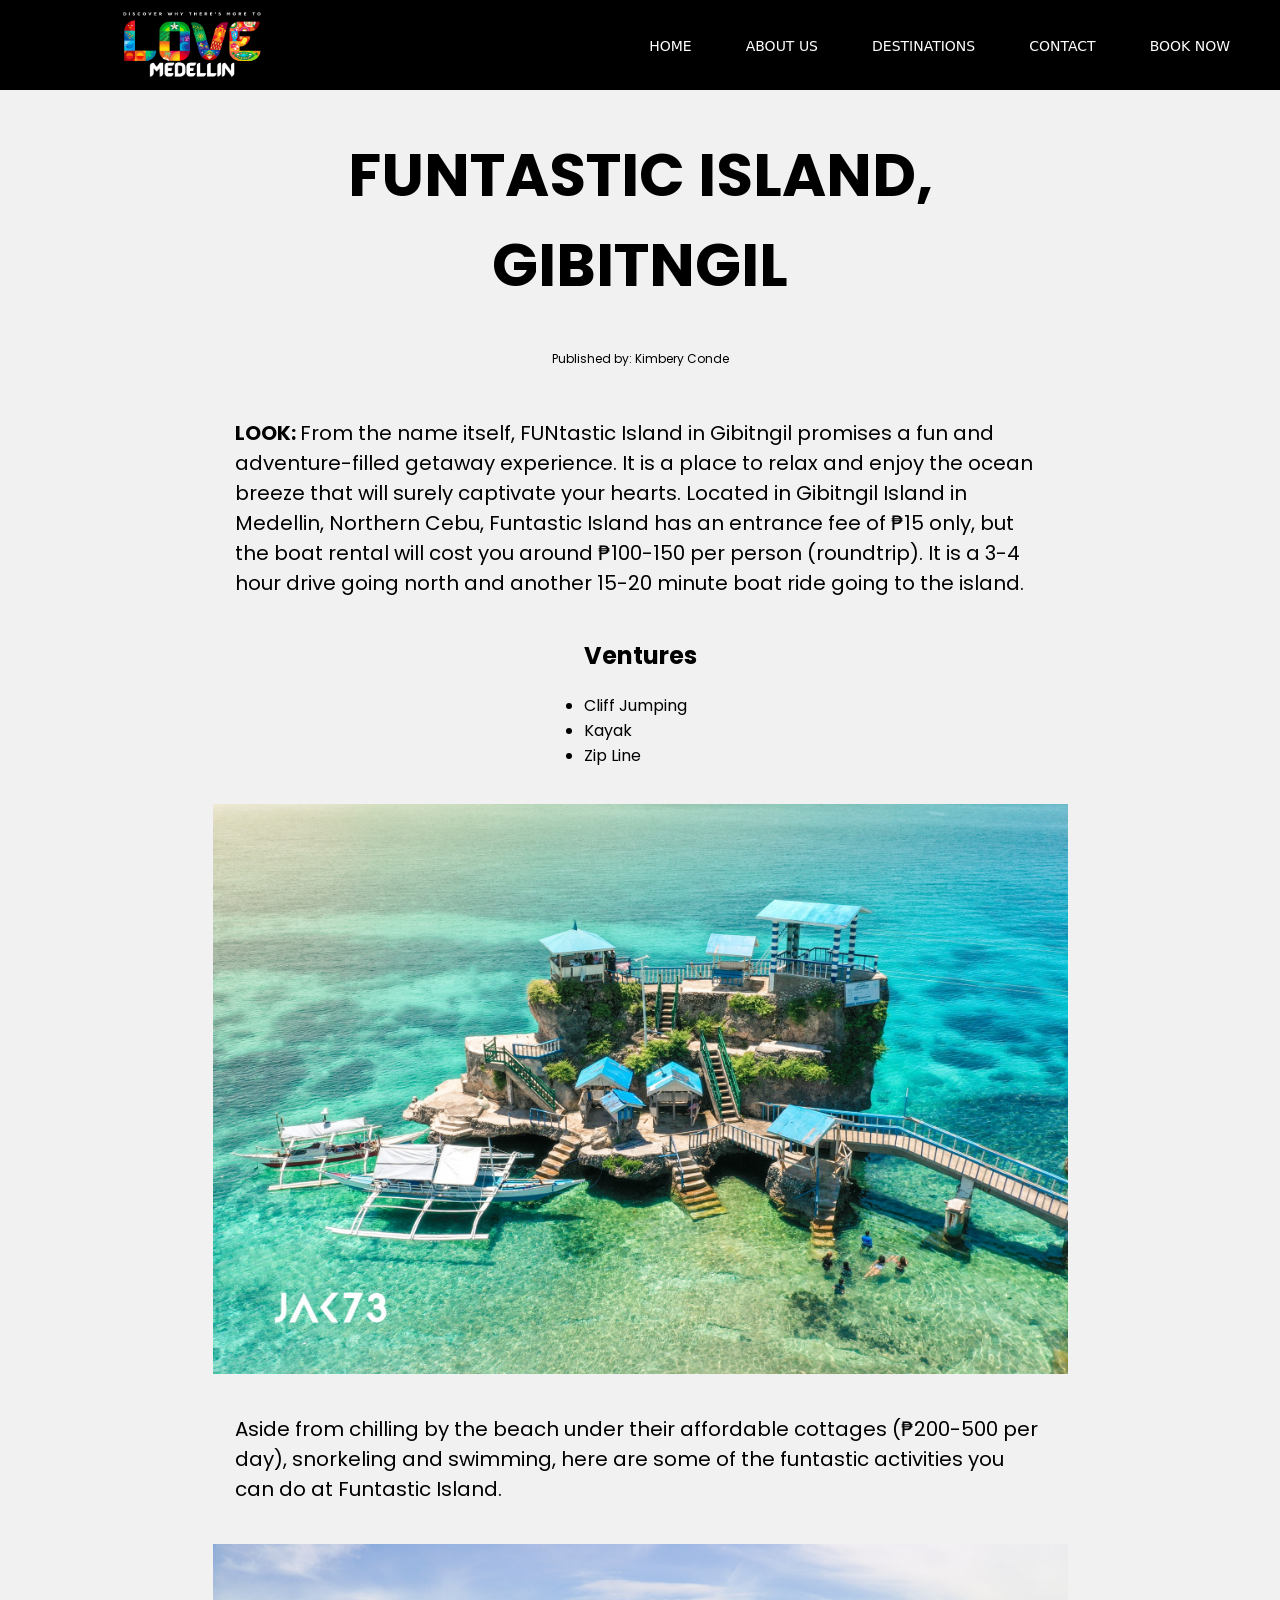
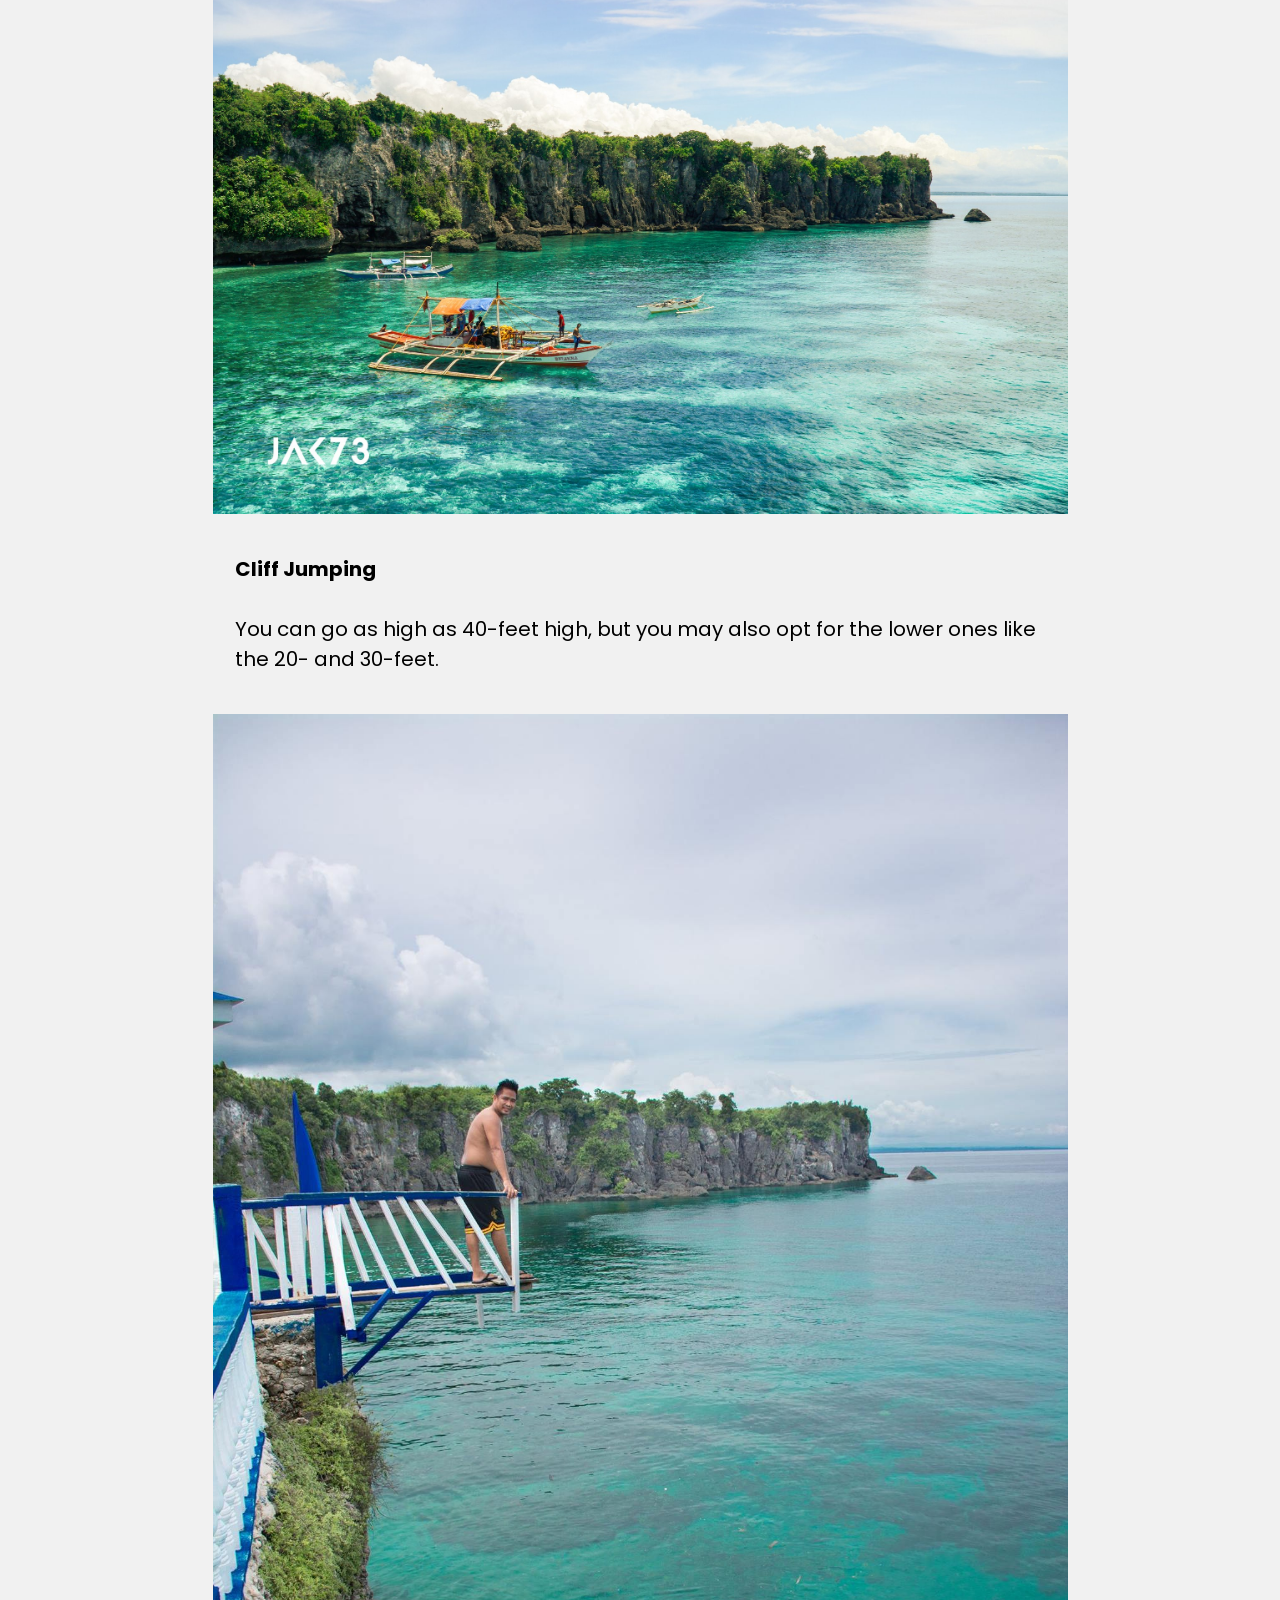
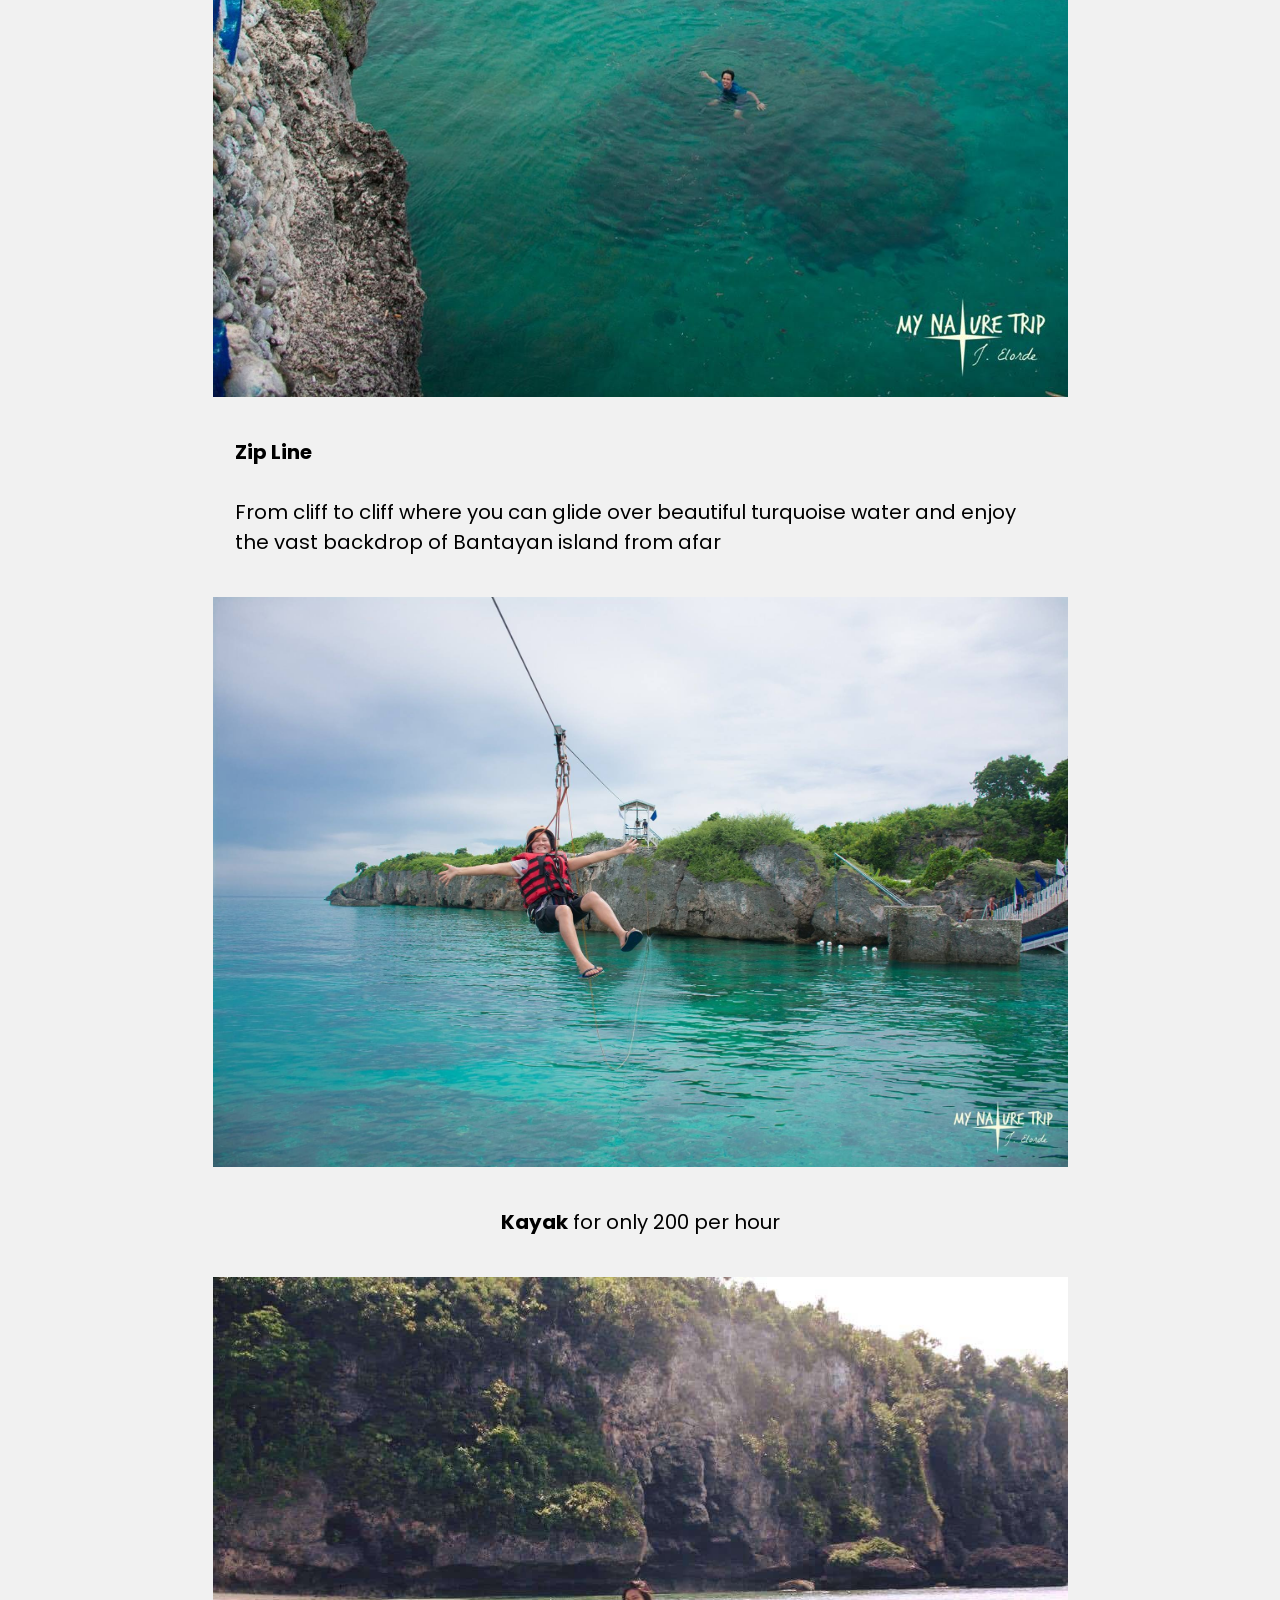
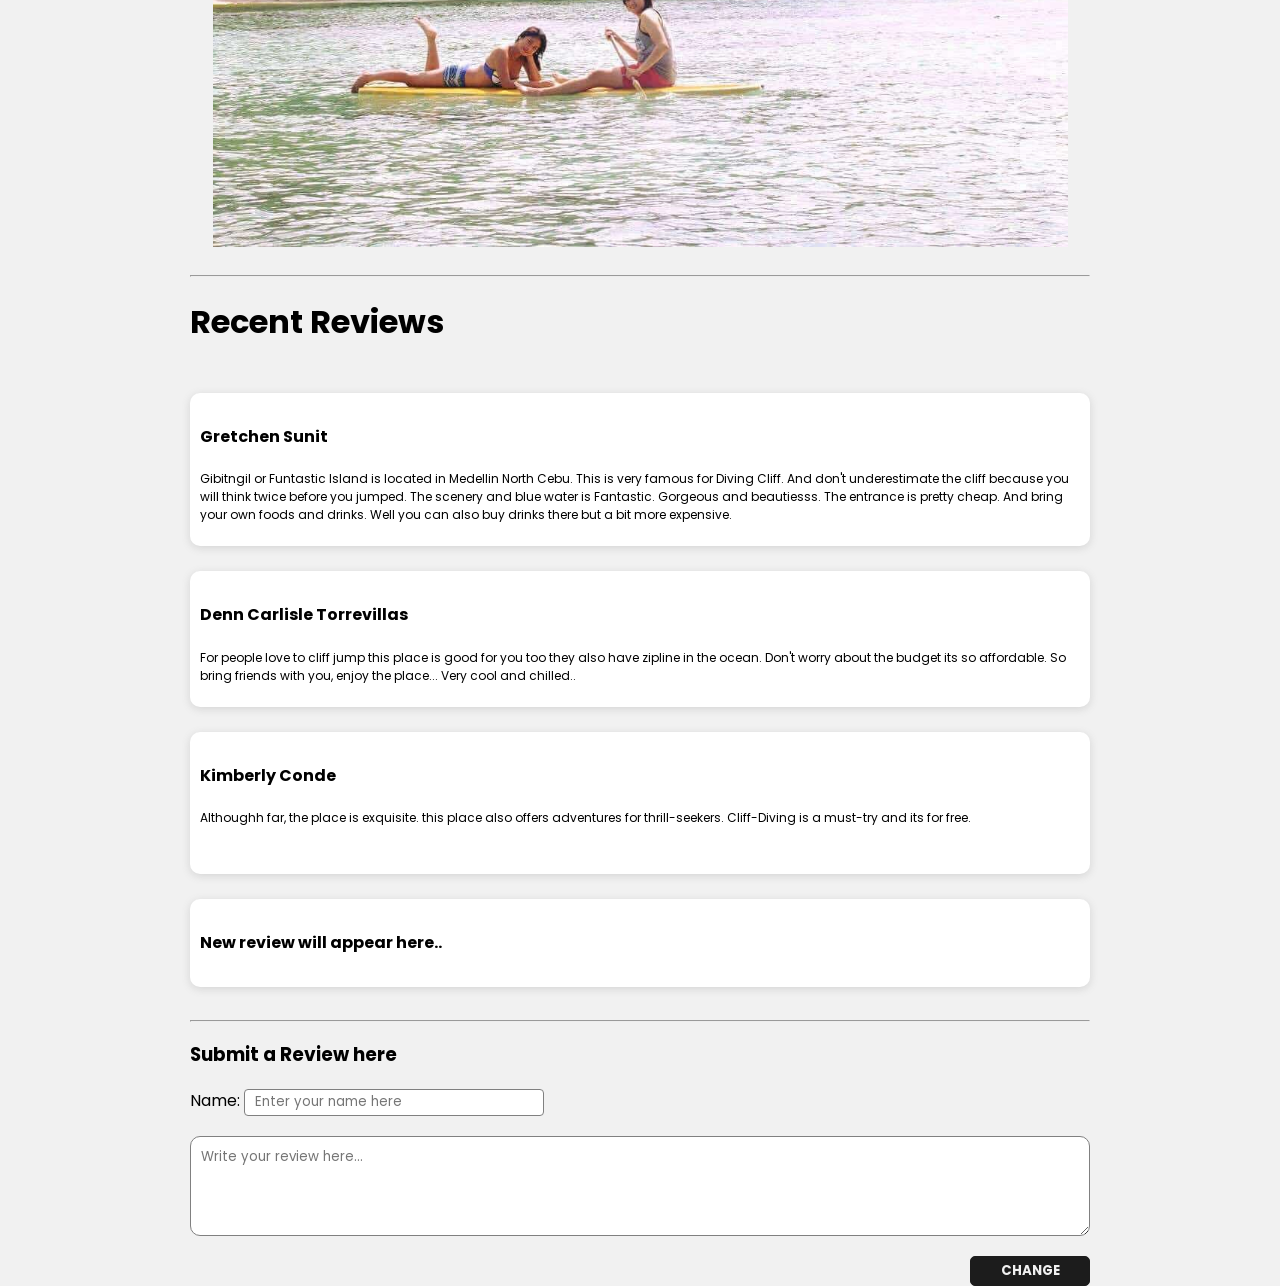
<file: gibitngil/gibitngil.html>
<html lang="en">
  <head>
    <meta charset="UTF-8" />
    <meta http-equiv="X-UA-Compatible" content="IE=edge" />
    <meta name="viewport" content="width=device-width, initial-scale=1.0" />
    <title>FUNTASTIC ISLAND, GIBITNGIL</title>
    <link rel="stylesheet" href="aisle.css" />
    <link
      href="https://fonts.googleapis.com/css?family=Poppins"
      rel="stylesheet"
    />
  </head>
  <body style="scroll-behavior: smooth">
    <div class="top">
      <div class="left">
        <div class="image">
          <img src="dot-lovetheph-logo copy.png" alt="" />
        </div>
      </div>

      <div class="right">
        <div class="list">
          <nav>
            <a href="C:\MEDELLIN - Copy\home.html">HOME</a>
            <a href="#foot">ABOUT US</a>
            <a href="#head">DESTINATIONS</a>
            <a href="#con">CONTACT</a>
            <a href="booknow/booknow.html">BOOK NOW</a>
          </nav>
        </div>
      </div>
    </div>

    <div class="content">
      <div class="center">
        <div class="text">
          <h1>FUNTASTIC ISLAND, GIBITNGIL</h1>
          <p>Published by: Kimbery Conde</p>
        </div>

        <div class="images">
          <p>
            <b>LOOK: </b>From the name itself, FUNtastic Island in Gibitngil
            promises a fun and adventure-filled getaway experience. It is a
            place to relax and enjoy the ocean breeze that will surely captivate
            your hearts. Located in Gibitngil Island in Medellin, Northern Cebu,
            Funtastic Island has an entrance fee of ₱15 only, but the boat
            rental will cost you around ₱100-150 per person (roundtrip). It is a
            3-4 hour drive going north and another 15-20 minute boat ride going
            to the island.
          </p>

          <div class="ol">
            <h2>Ventures</h2>
            <ul>
              <li>Cliff Jumping</li>
              <li>Kayak</li>
              <li>Zip Line</li>
            </ul>
          </div>

          <img src="island1.jpg" alt="" />
          <p>
            Aside from chilling by the beach under their affordable cottages
            (₱200-500 per day), snorkeling and swimming, here are some of the
            funtastic activities you can do at Funtastic Island.
          </p>
          <img src="isl3.jpg" alt="" />
          <p>
            <b>Cliff Jumping</b><br />
            <br />
            You can go as high as 40-feet high, but you may also opt for the
            lower ones like the 20- and 30-feet.
          </p>
          <img src="isl4.jpg" alt="" />
          <p>
            <b>Zip Line</b><br />
            <br />
            From cliff to cliff where you can glide over beautiful turquoise
            water and enjoy the vast backdrop of Bantayan island from afar
          </p>
          <img src="isl5.jpg" alt="" />
          <p><b>Kayak</b> for only 200 per hour</p>
          <img src="isl6.jpg" alt="" />
        </div> 
        <hr>

        <div class="comment">
          <h1>Recent Reviews</h1>
          <br />
          <div class="comms">
            <h4>Gretchen Sunit</h4>
            <p>
              Gibitngil or Funtastic Island is located in Medellin North Cebu. This is very famous for Diving Cliff. 
              And don't underestimate the cliff because you will think twice before you jumped. The scenery and blue
              water is Fantastic. Gorgeous and beautiesss. The entrance is pretty cheap. And bring your own foods 
              and drinks. Well you can also buy drinks there but a bit more expensive.
            </p>
          </div>
          <br />

          <div class="comms">
            <h4>Denn Carlisle Torrevillas</h4>
            <p>
              For people love to cliff jump this place is good for you too they also have zipline in the ocean. Don't worry 
              about the budget its so affordable. So bring friends with you, enjoy the place... Very cool and chilled..
            </p>
          </div>
          <br />

          <div class="comms">
            <h4>Kimberly Conde</h4>
            <p>
              Althoughh far, the place is exquisite. this place also offers adventures for thrill-seekers. Cliff-Diving 
              is a must-try and its for free.
            </p>
            <br />
          </div>
          <br />
          <div class="newcom">
            <h4 id="heading">New review will appear here..</h4>
            <p id="paragraph"></p>
          </div> 
          <br>
          <div class="add"> <hr>
            <h3>  Submit a Review here</h3>
            <label for="">Name: 
              <input type="text" id="nname" placeholder="Enter your name here"> <br>
            </label>
            <textarea placeholder="Write your review here..." name="" id="rreview" cols="30" rows="10" ></textarea>
           <div class="button">
            <button onclick="change()">CHANGE</button>
           </div>
          </div>
        </div>
      </div>
    </div>

    <style>
      .comms p,
      .newcom p {
        font-size: 12px;
      }
      .comms,
      .newcom {
        background-color: white;
        padding: 10px;
        border-radius: 10px;
        box-shadow: rgba(99, 99, 99, 0.2) 0px 2px 8px 0px;
      }
      .add textarea {
        margin-top: 20px;
        height: 100px;
        padding-left: 10px;
        padding-top: 10px;
        width: 100%;
        border-color: gray;
        border-style: solid;
        border-width: 0.5px;
        border-radius: 10px;
      }
      .add input {
        border-style: solid;
        border-width: 0.2px;
        border-color: gray;
        height: 27px;
        border-radius: 4px;
        width: 300px;
        padding-left: 10px;
      }
      .button button {
        height: 30px;
        width: 120px;
        border-style: solid;
        border-width: 0.6px;
        border-color: #1c1c1c;
        margin-top: 20px;
        background-color: #1c1c1c;
        color: #f1f1f1;
        font-weight: bold;
        border-radius: 5px;
        transition: 0.3s;
      }
      .button button:hover {
        background-color: transparent;
        color: #1c1c1c;
      }
      .button {
        display: flex;
        justify-content: flex-end;
      }
      @media screen and (max-width: 650px) {
        .comment,
        .button {
          padding-left: 20px;
          padding-right: 20px;
        }
      }
    </style>


<script>
      function change(){

          let newname=document.getElementById("nname").value;
          let newrewiew=document.getElementById("rreview").value;

          document.getElementById("heading").innerText=newname;
          document.getElementById("paragraph").innerText=newrewiew;
      }
    </script>
  </body>
</html>
</file>
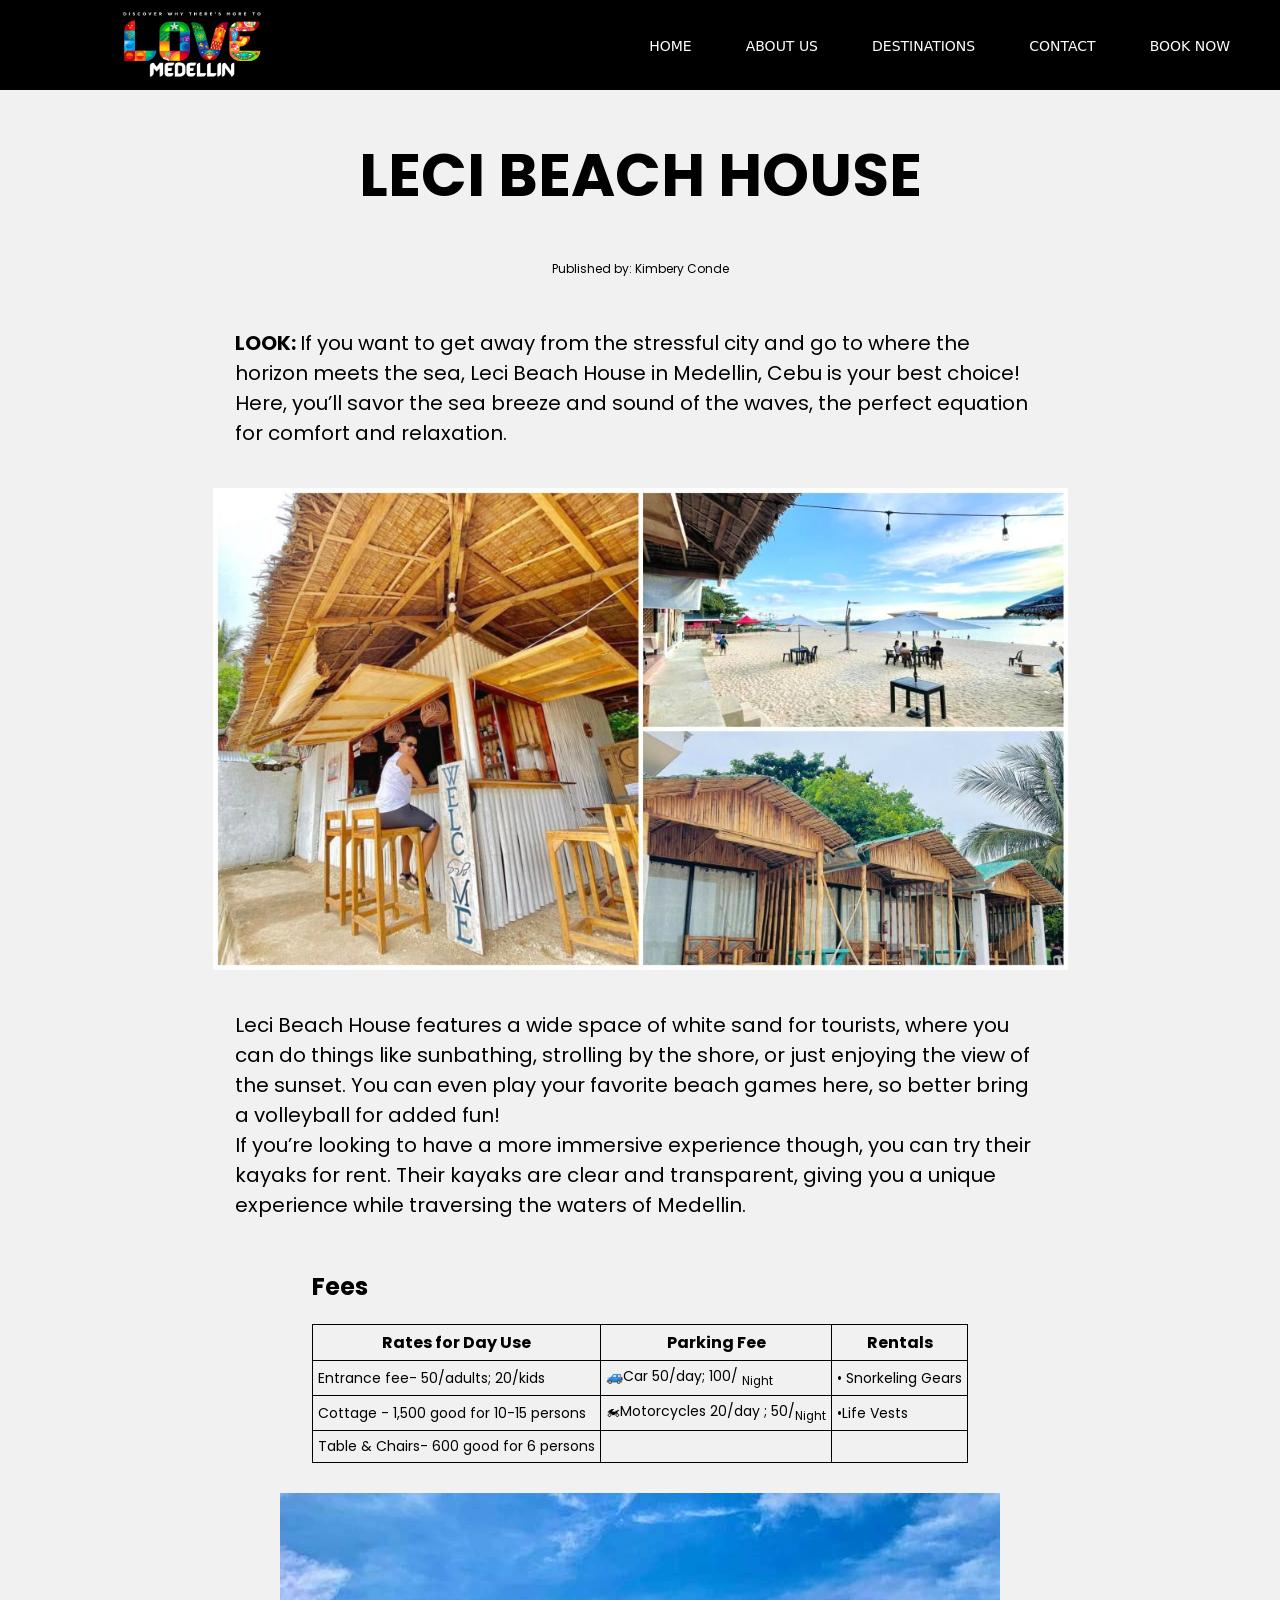
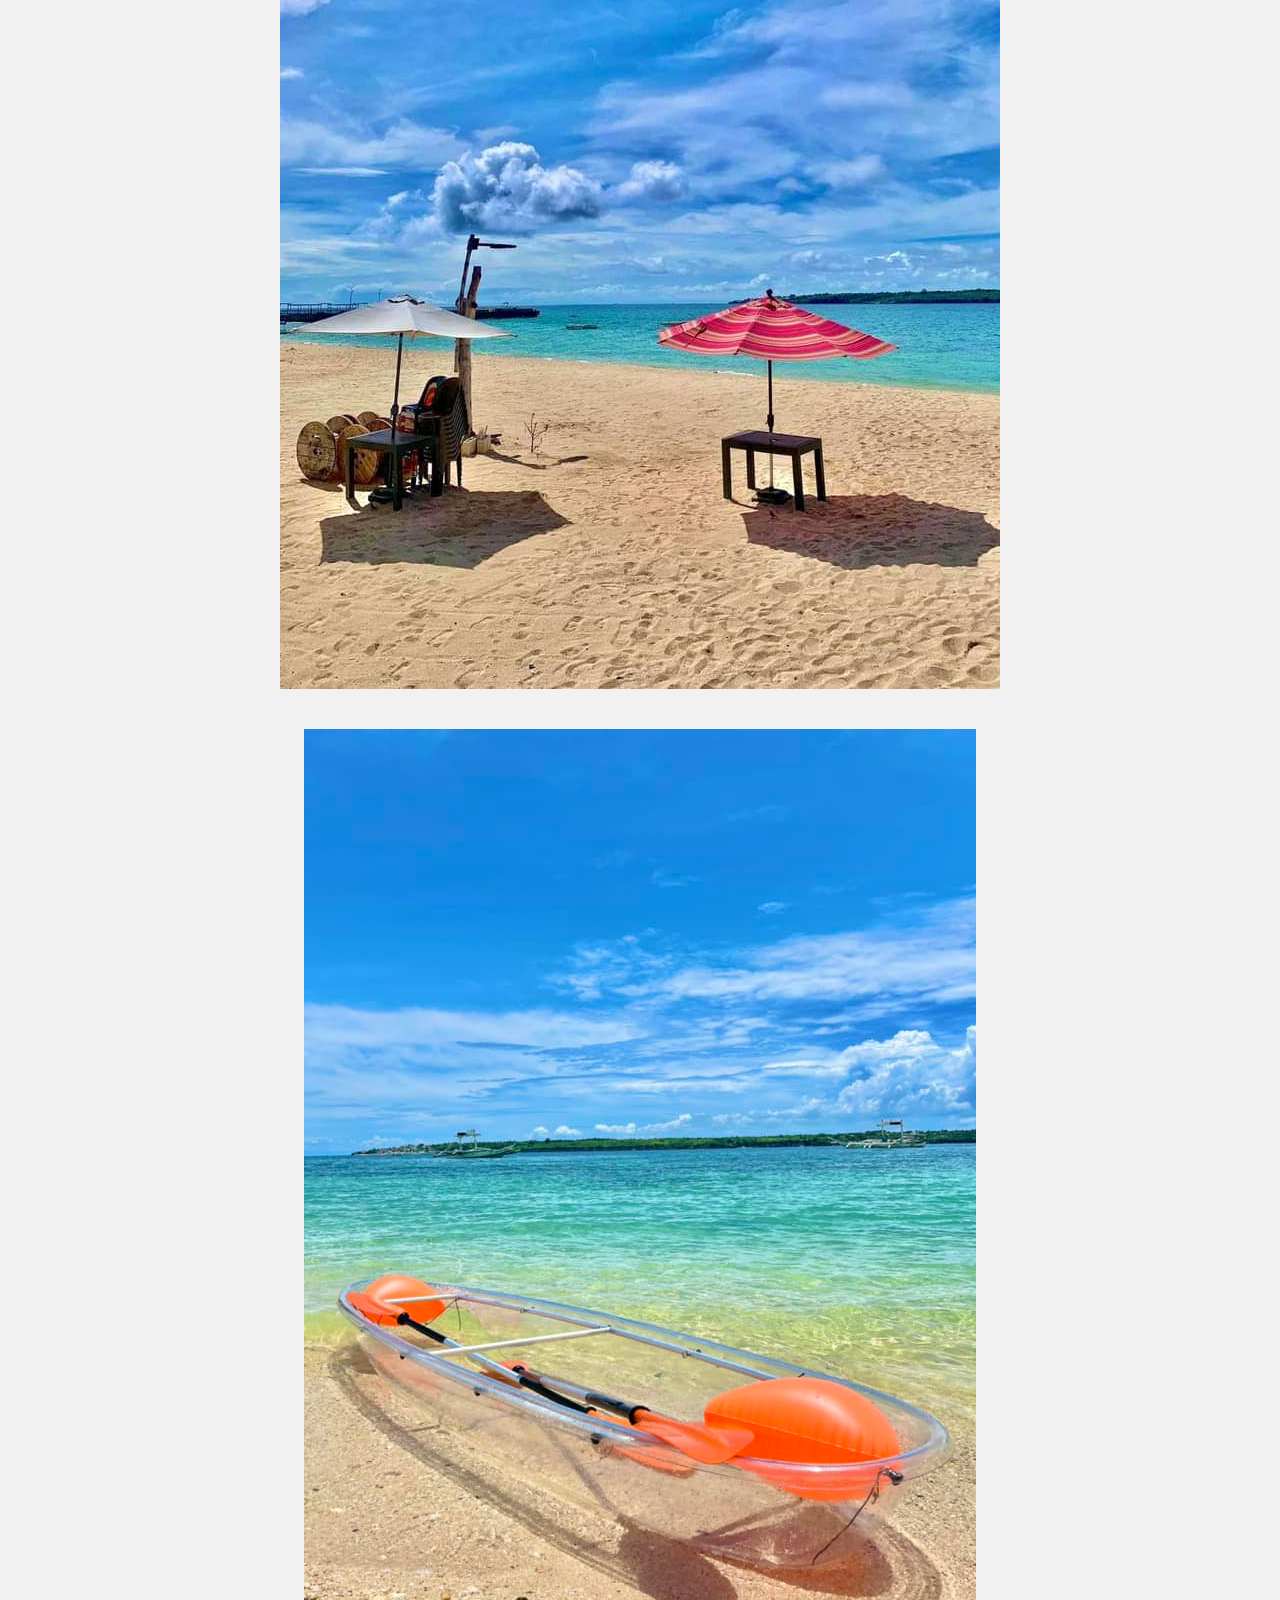
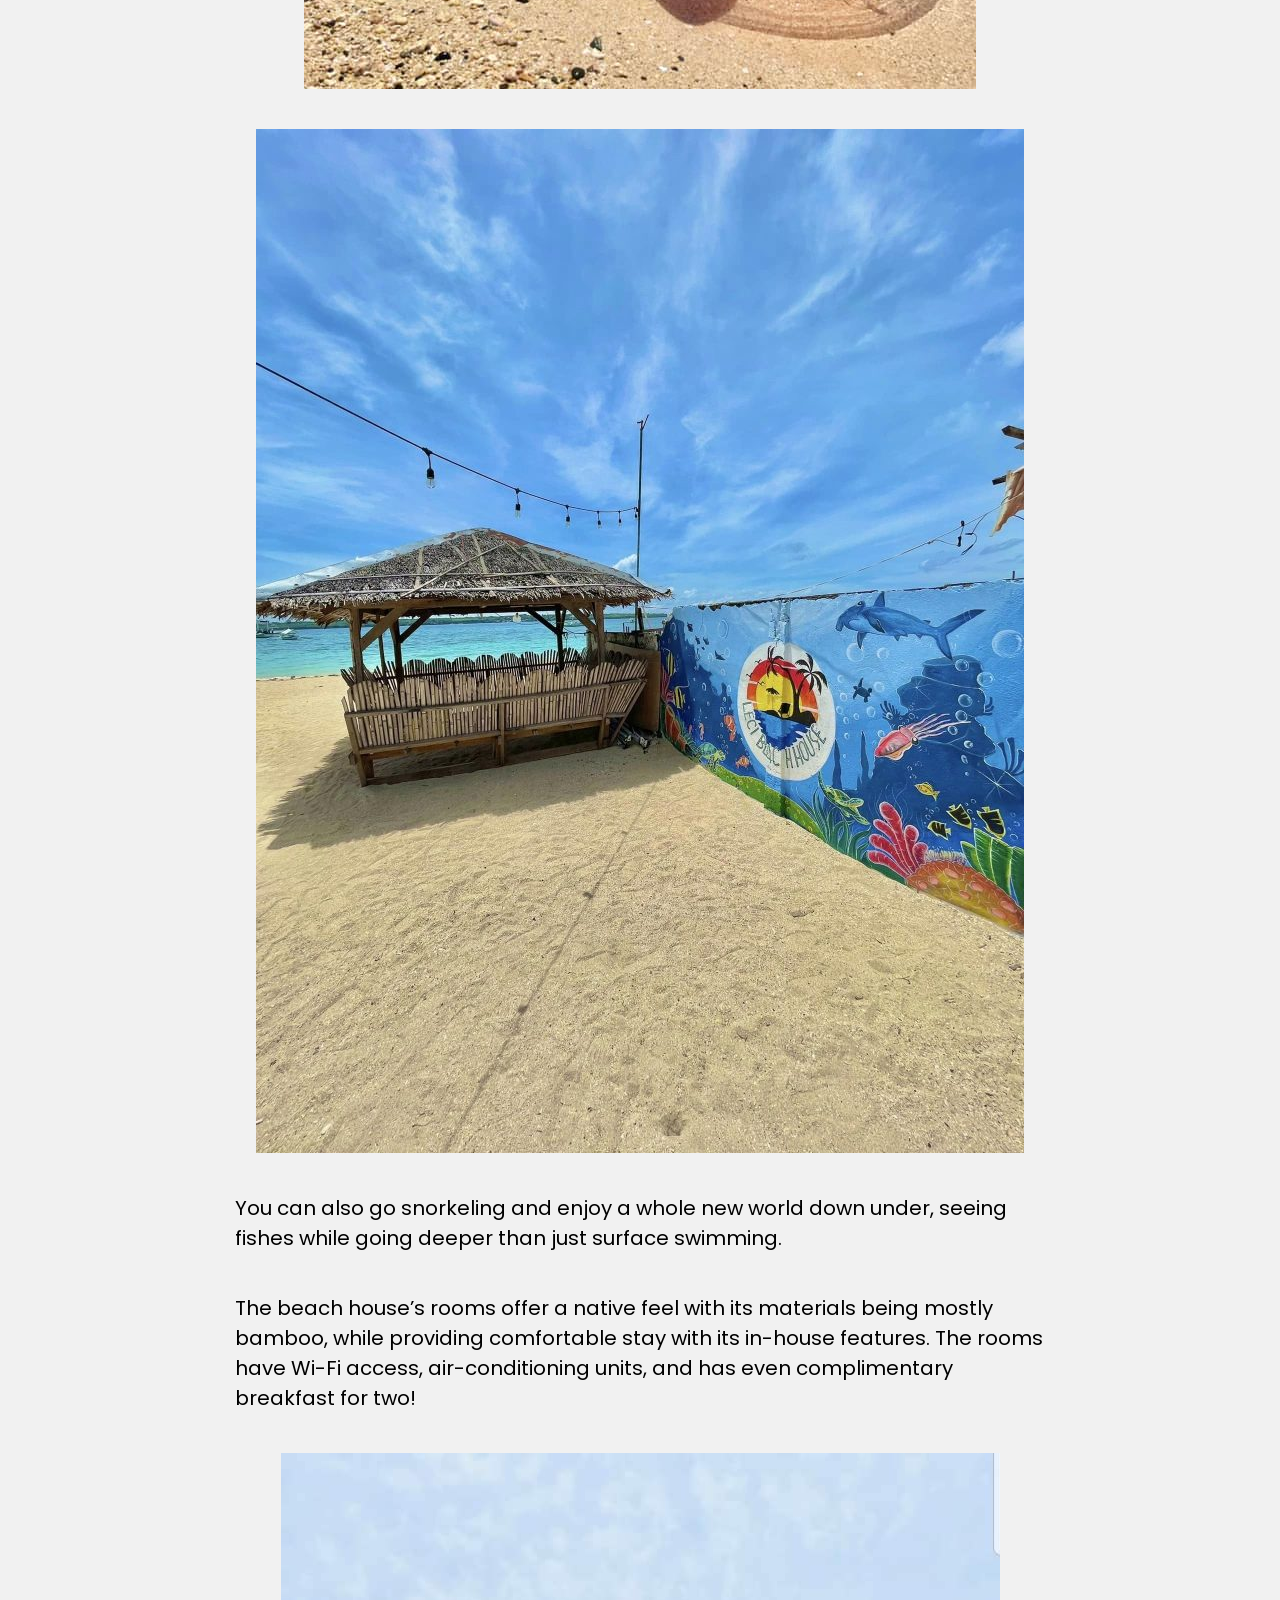
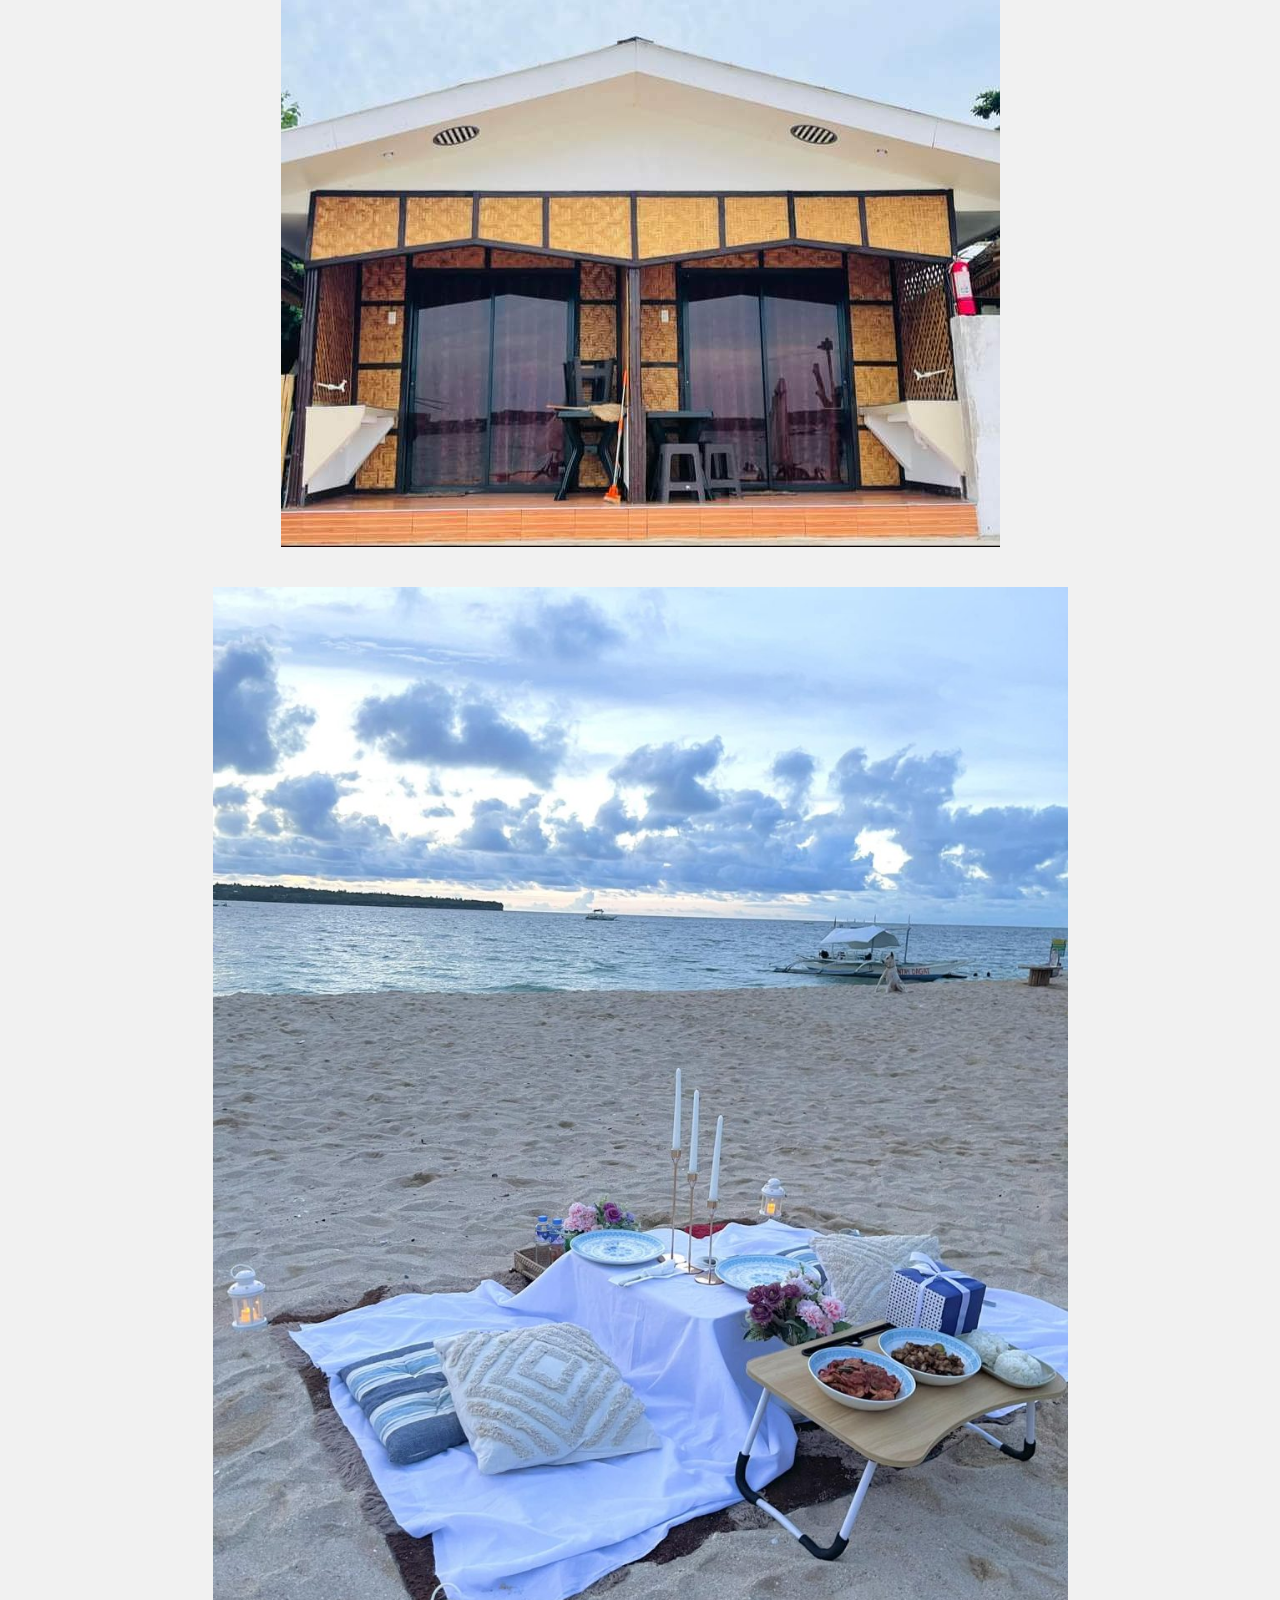
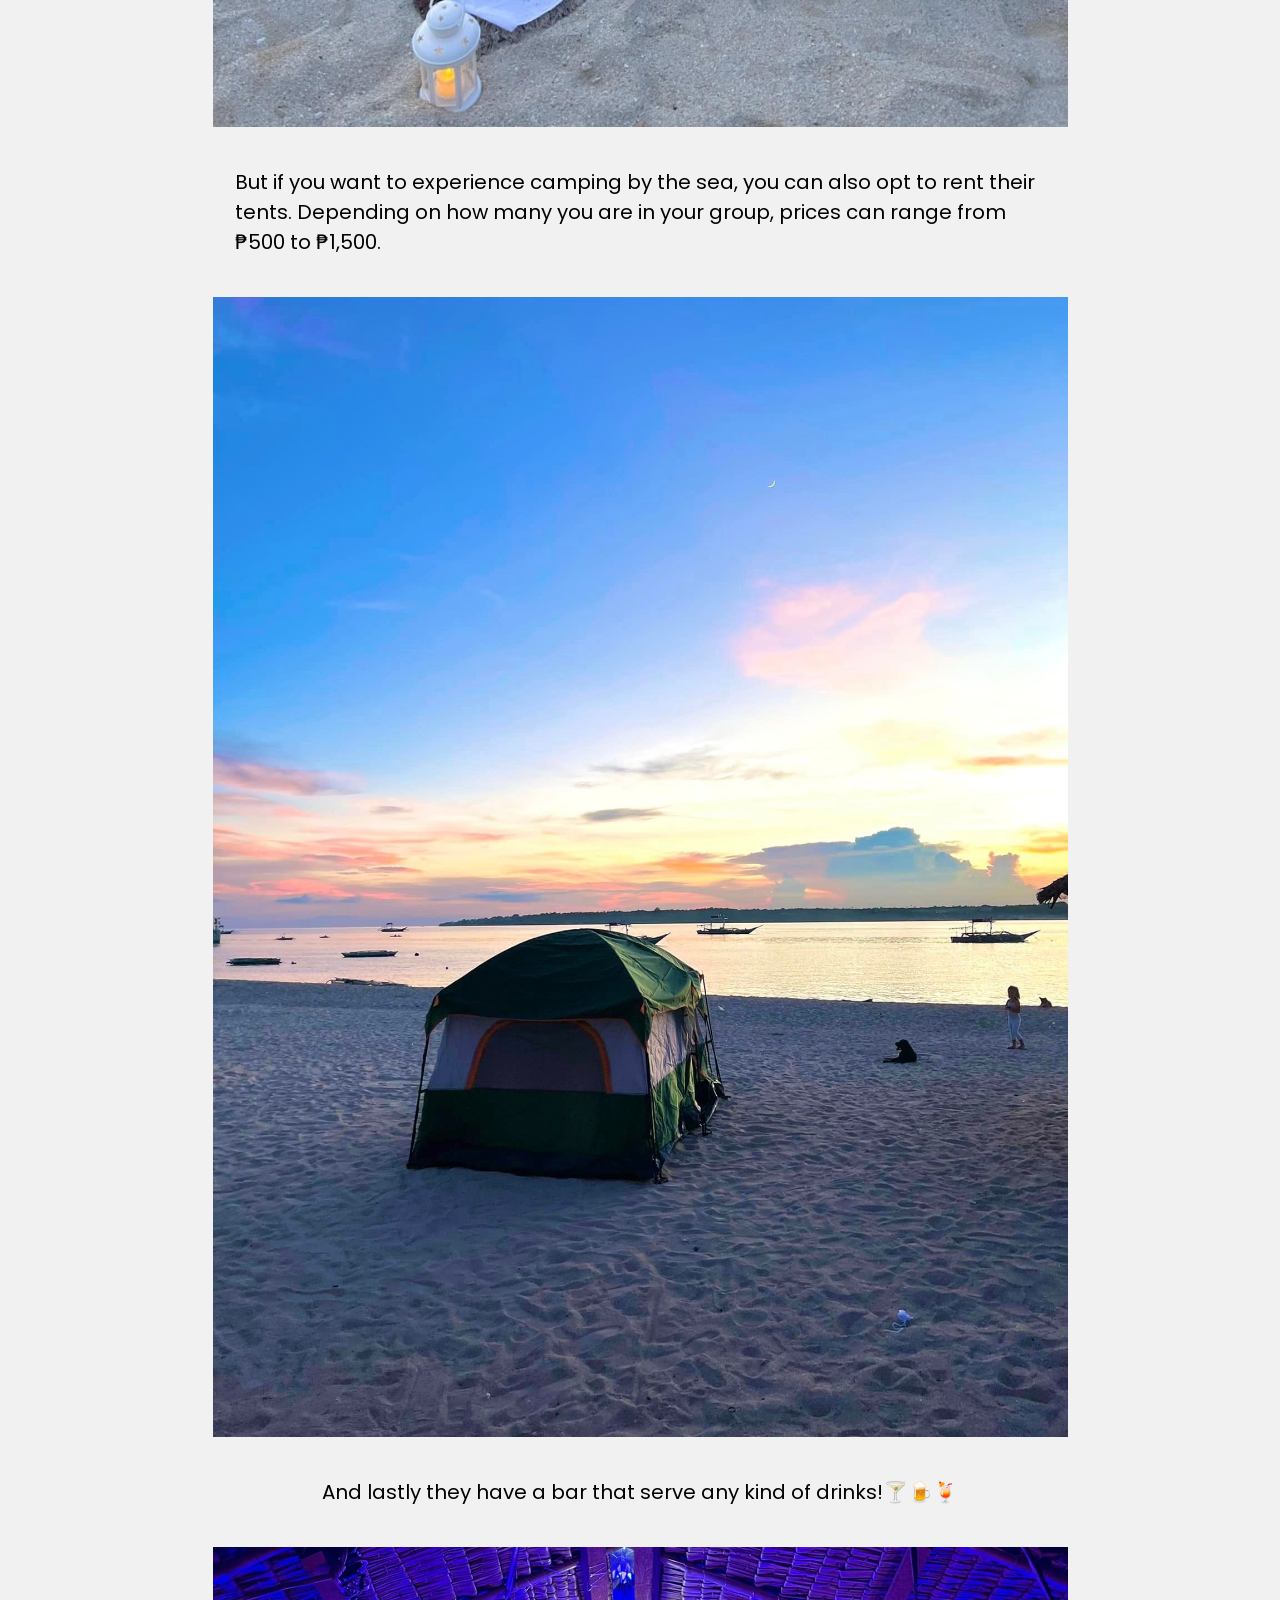
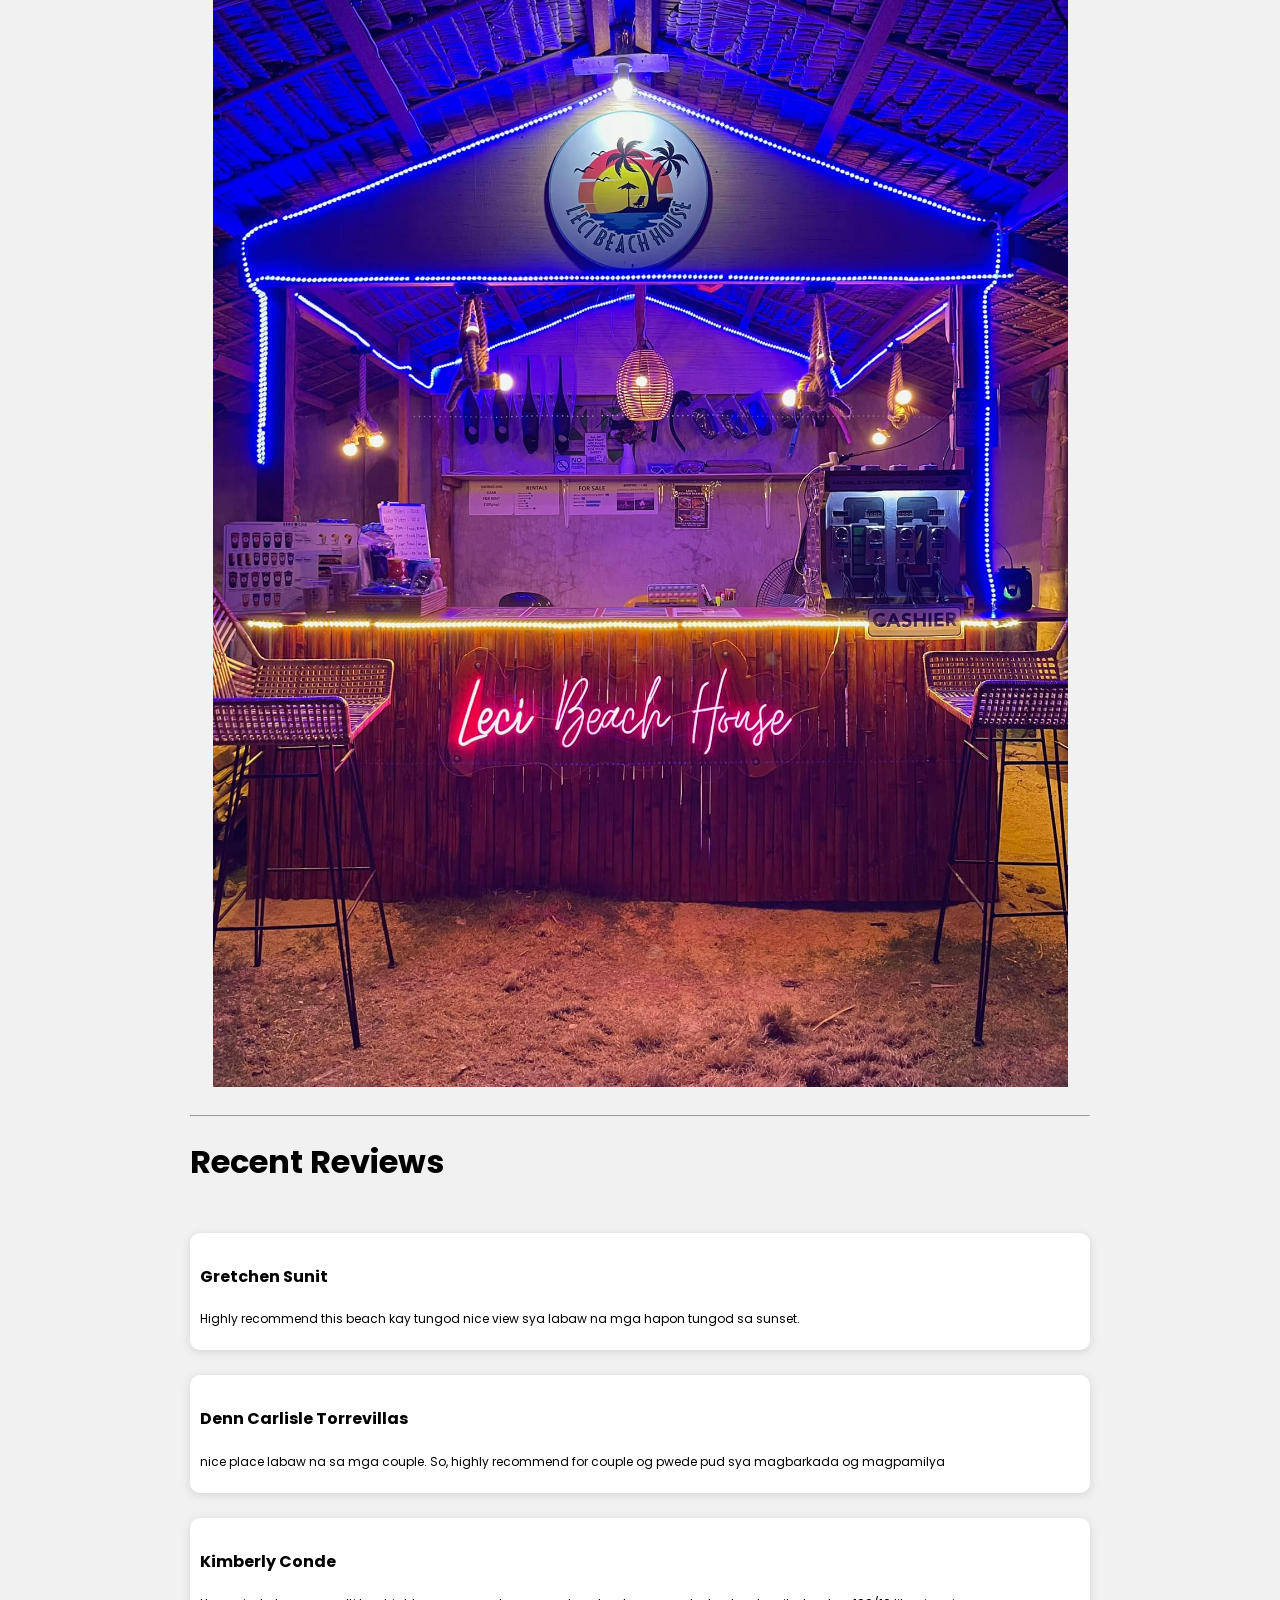
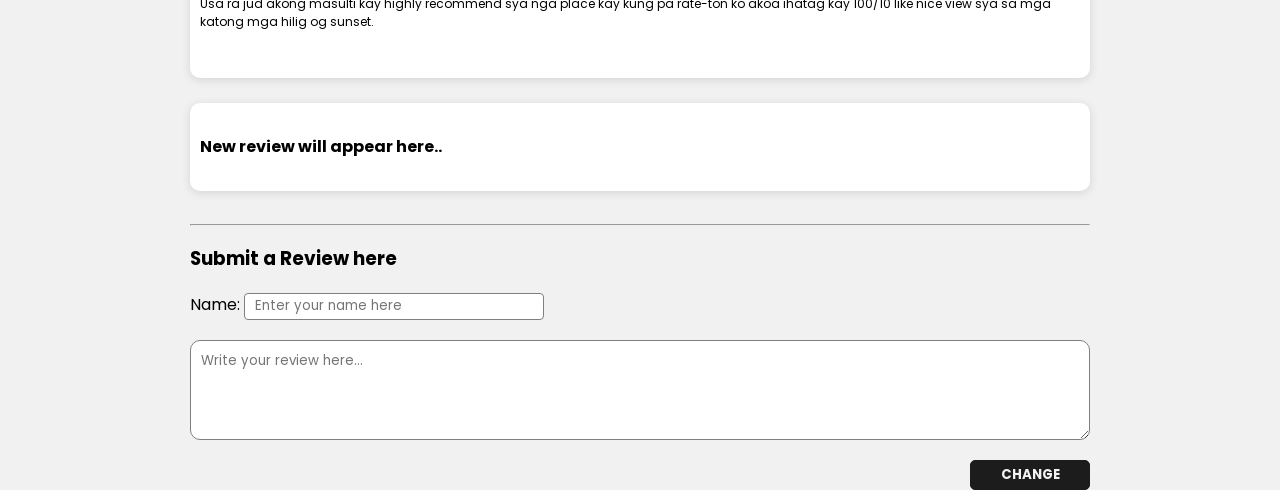
<file: leci/leci.html>
<html lang="en">
  <head>
    <meta charset="UTF-8" />
    <meta http-equiv="X-UA-Compatible" content="IE=edge" />
    <meta name="viewport" content="width=device-width, initial-scale=1.0" />
    <title>LECI BEACH HOUSE</title>
    <link rel="stylesheet" href="aisle.css" />
    <link
      href="https://fonts.googleapis.com/css?family=Poppins"
      rel="stylesheet"
    />
  </head>
  <body style="scroll-behavior: smooth">
    <div class="top">
      <div class="left">
        <div class="image">
          <img src="dot-lovetheph-logo copy.png" alt="" />
        </div>
      </div>

      <div class="right">
        <div class="list">
          <nav>
            <a href="C:\MEDELLIN - Copy\home.html">HOME</a>
            <a href="#foot">ABOUT US</a>
            <a href="#head">DESTINATIONS</a>
            <a href="#con">CONTACT</a>
            <a href="booknow/booknow.html">BOOK NOW</a>
          </nav>
        </div>
      </div>
    </div>

    <div class="content">
      <div class="center">
        <div class="text">
          <h1>LECI BEACH HOUSE</h1>
          <p>Published by: Kimbery Conde</p>
        </div>

        <div class="images">
          <p>
            <b>LOOK: </b>If you want to get away from the stressful city and go
            to where the horizon meets the sea, Leci Beach House in Medellin,
            Cebu is your best choice! Here, you’ll savor the sea breeze and
            sound of the waves, the perfect equation for comfort and relaxation.
          </p>
          <img src="leci1.jpg" alt="" />
          <p>
            Leci Beach House features a wide space of white sand for tourists,
            where you can do things like sunbathing, strolling by the shore, or
            just enjoying the view of the sunset. You can even play your
            favorite beach games here, so better bring a volleyball for added
            fun! <br />
            If you’re looking to have a more immersive experience though, you
            can try their kayaks for rent. Their kayaks are clear and
            transparent, giving you a unique experience while traversing the
            waters of Medellin.
          </p>

          <div class="table" style="display: flex; justify-content: center">
            <div class="box">
              <h2>Fees</h2>
              <table>
                <tr>
                  <th>Rates for Day Use</th>
                  <th>Parking Fee</th>
                  <th>Rentals</th>
                </tr>

                <tr>
                  <td>Entrance fee- 50/adults; 20/kids</td>
                  <td>🚙Car 50/day; 100/ <sub>Night</sub></td>
                  <td>• Snorkeling Gears</td>
                </tr>

                <tr>
                  <td>Cottage - 1,500 good for 10-15 persons</td>
                  <td>🏍Motorcycles 20/day ; 50/<sub>Night</sub></td>
                  <td>•Life Vests</td>
                </tr>

                <tr>
                  <td>Table & Chairs- 600 good for 6 persons</td>
                  <td></td>
                  <td></td>
                </tr>
              </table>
            </div>
          </div>

          <img src="leci3.jpg" alt="" />
          <img src="leci4.jpg" alt="" />
          <img src="leci6.jpg" alt="" />
          <p>
            You can also go snorkeling and enjoy a whole new world down under,
            seeing fishes while going deeper than just surface swimming.
          </p>
          <p>
            The beach house’s rooms offer a native feel with its materials being
            mostly bamboo, while providing comfortable stay with its in-house
            features. The rooms have Wi-Fi access, air-conditioning units, and
            has even complimentary breakfast for two!
          </p>
          <img src="leci8.jpg" alt="" />
          <img src="leci7.jpg" alt="" />
          <p>
            But if you want to experience camping by the sea, you can also opt
            to rent their tents. Depending on how many you are in your group,
            prices can range from ₱500 to ₱1,500.
          </p>
          <img src="leci9.jpg" alt="" />
          <p>And lastly they have a bar that serve any kind of drinks!🍸🍺🍹</p>
          <img src="house1.jpg" alt="" />
        </div>
        <hr>

        <div class="comment">
          <h1>Recent Reviews</h1>
          <br />
          <div class="comms">
            <h4>Gretchen Sunit</h4>
            <p>
              Highly recommend this beach kay tungod nice view sya labaw na mga hapon tungod sa sunset. 
            </p>
          </div>
          <br />

          <div class="comms">
            <h4>Denn Carlisle Torrevillas</h4>
            <p>
              nice place labaw na sa mga couple. So, highly recommend for couple og pwede pud sya magbarkada 
              og magpamilya
            </p>
          </div>
          <br />

          <div class="comms">
            <h4>Kimberly Conde</h4>
            <p>
              Usa ra jud akong masulti kay highly recommend sya nga place kay kung pa rate-ton ko akoa ihatag kay 100/10 
              like nice view sya sa mga katong mga hilig og sunset.
            </p>
            <br />
          </div>
          <br />
          <div class="newcom">
            <h4 id="heading">New review will appear here..</h4>
            <p id="paragraph"></p>
          </div> 
          <br>
          <div class="add"> <hr>
            <h3>  Submit a Review here</h3>
            <label for="">Name: 
              <input type="text" id="nname" placeholder="Enter your name here"> <br>
            </label>
            <textarea placeholder="Write your review here..." name="" id="rreview" cols="30" rows="10" ></textarea>
           <div class="button">
            <button onclick="change()">CHANGE</button>
           </div>
          </div>
        </div>
      </div>
    </div>

    <style>
      .comms p,
      .newcom p {
        font-size: 12px;
      }
      .comms,
      .newcom {
        background-color: white;
        padding: 10px;
        border-radius: 10px;
        box-shadow: rgba(99, 99, 99, 0.2) 0px 2px 8px 0px;
      }
      .add textarea {
        margin-top: 20px;
        height: 100px;
        padding-left: 10px;
        padding-top: 10px;
        width: 100%;
        border-color: gray;
        border-style: solid;
        border-width: 0.5px;
        border-radius: 10px;
      }
      .add input {
        border-style: solid;
        border-width: 0.2px;
        border-color: gray;
        height: 27px;
        border-radius: 4px;
        width: 300px;
        padding-left: 10px;
      }
      .button button {
        height: 30px;
        width: 120px;
        border-style: solid;
        border-width: 0.6px;
        border-color: #1c1c1c;
        margin-top: 20px;
        background-color: #1c1c1c;
        color: #f1f1f1;
        font-weight: bold;
        border-radius: 5px;
        transition: 0.3s;
      }
      .button button:hover {
        background-color: transparent;
        color: #1c1c1c;
      }
      .button {
        display: flex;
        justify-content: flex-end;
      }
      @media screen and (max-width: 650px) {
        .comment,
        .button {
          padding-left: 20px;
          padding-right: 20px;
        }
      }
    </style>


<script>
      function change(){

          let newname=document.getElementById("nname").value;
          let newrewiew=document.getElementById("rreview").value;

          document.getElementById("heading").innerText=newname;
          document.getElementById("paragraph").innerText=newrewiew;
      }
    </script>

    <style>
      .table th,
      td {
        padding: 5px;
      }

      table,
      th,
      td {
        border: 1px solid black;
        border-collapse: collapse;
      }
      .table td {
        font-size: 14px;
      }
      .table {
        padding: 10px;
      }
    </style>
  </body>
</html>
</file>
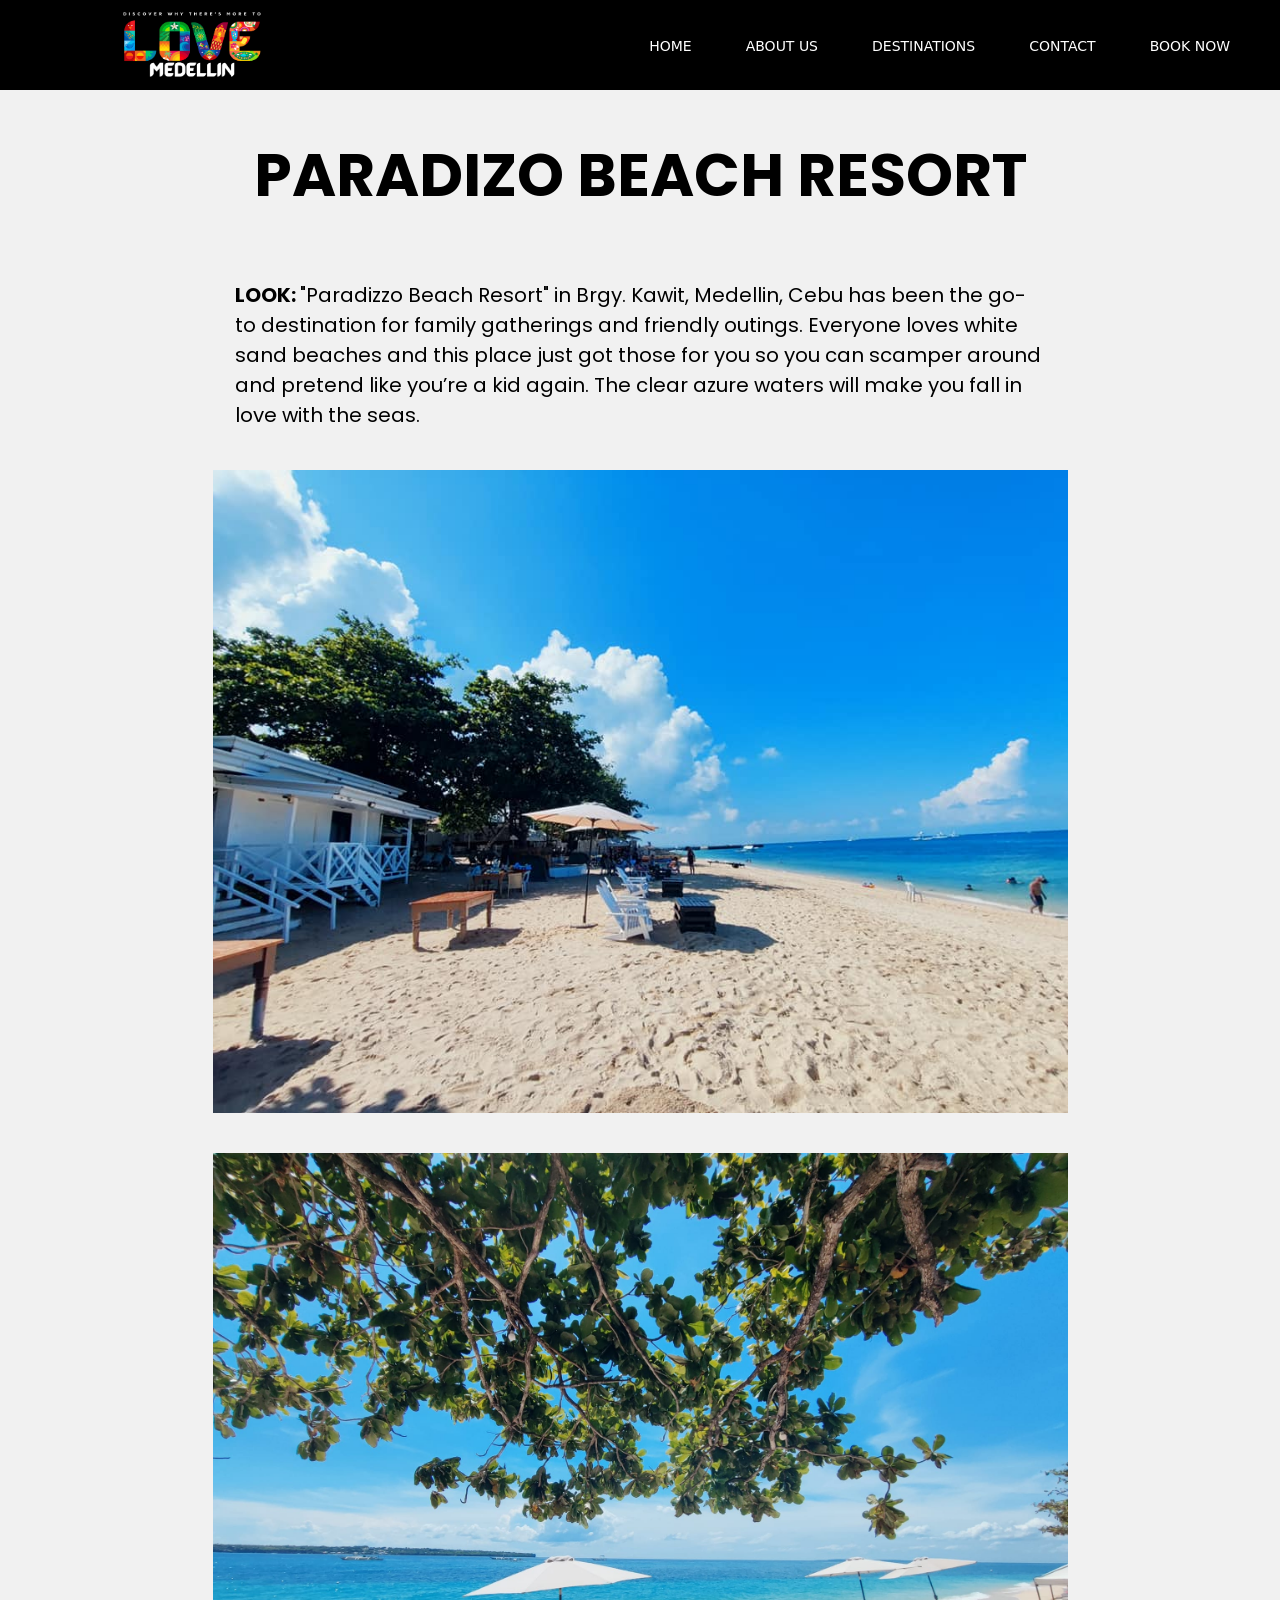
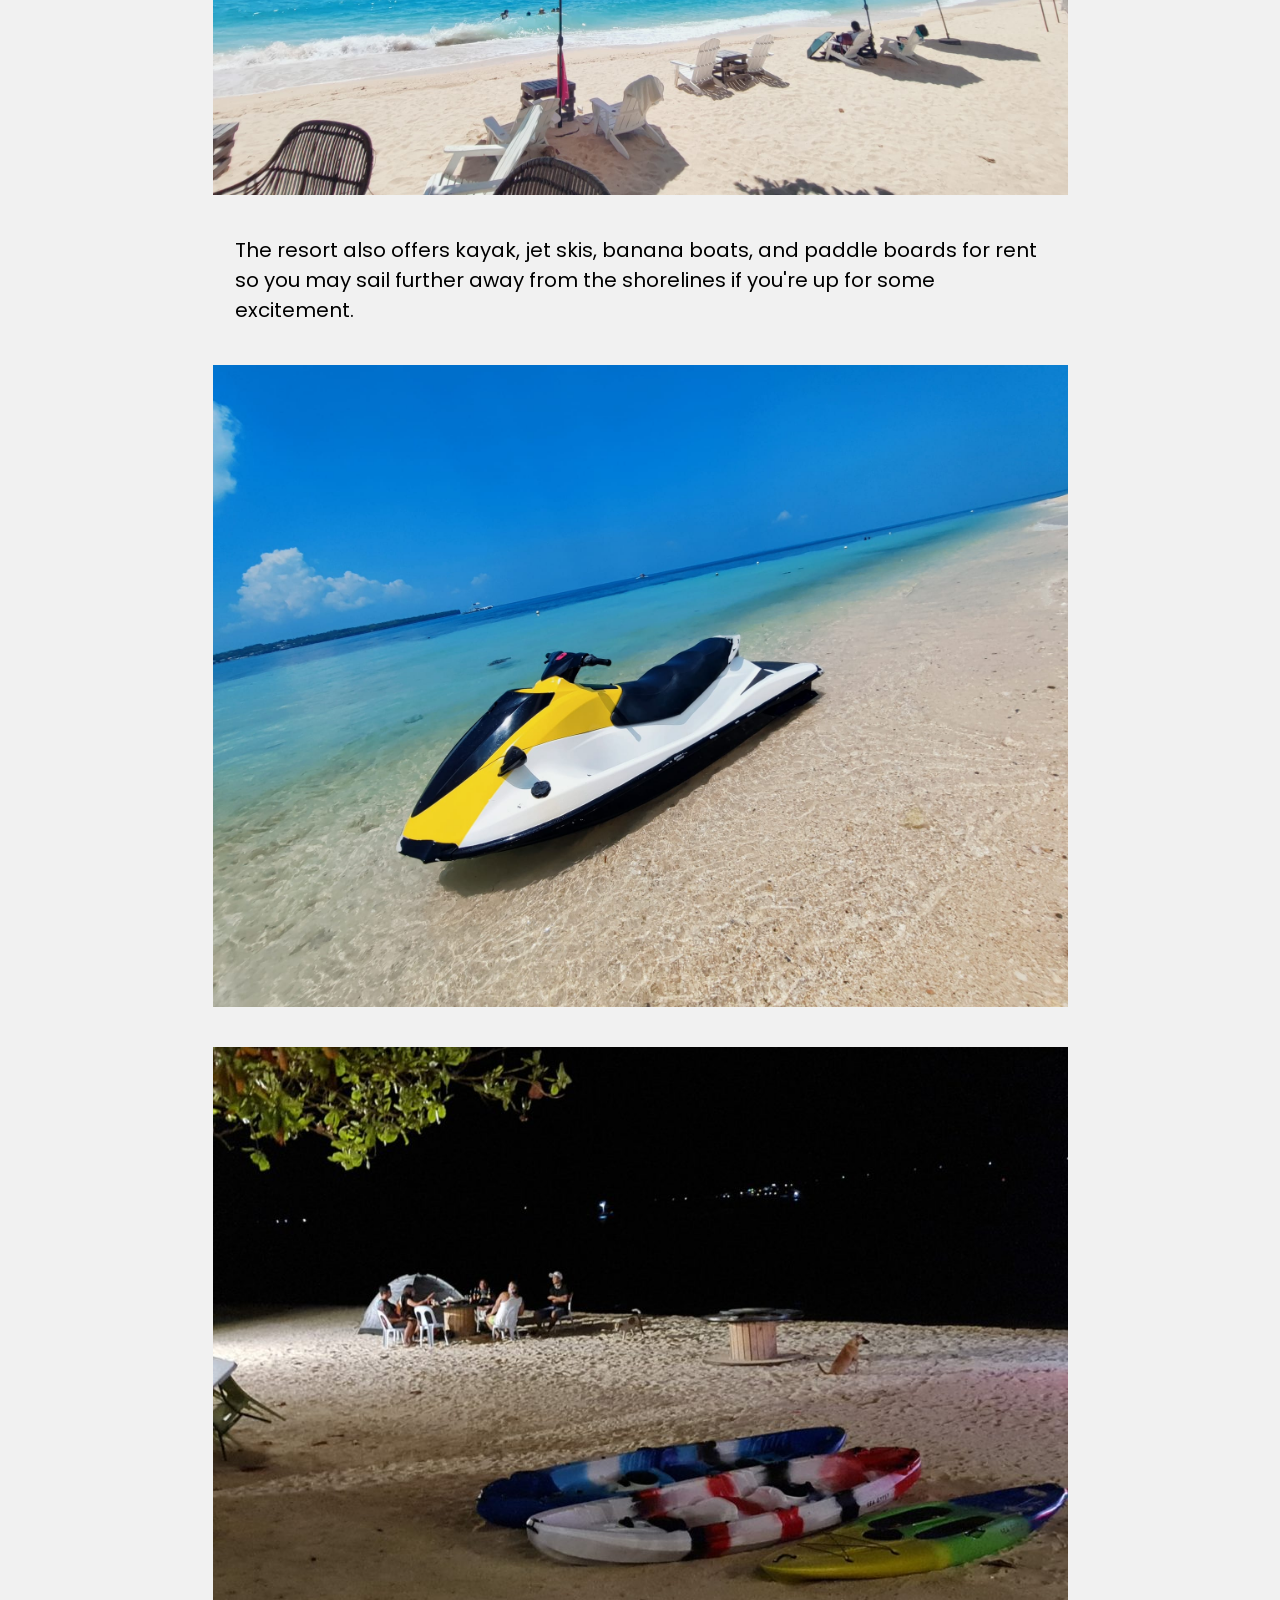
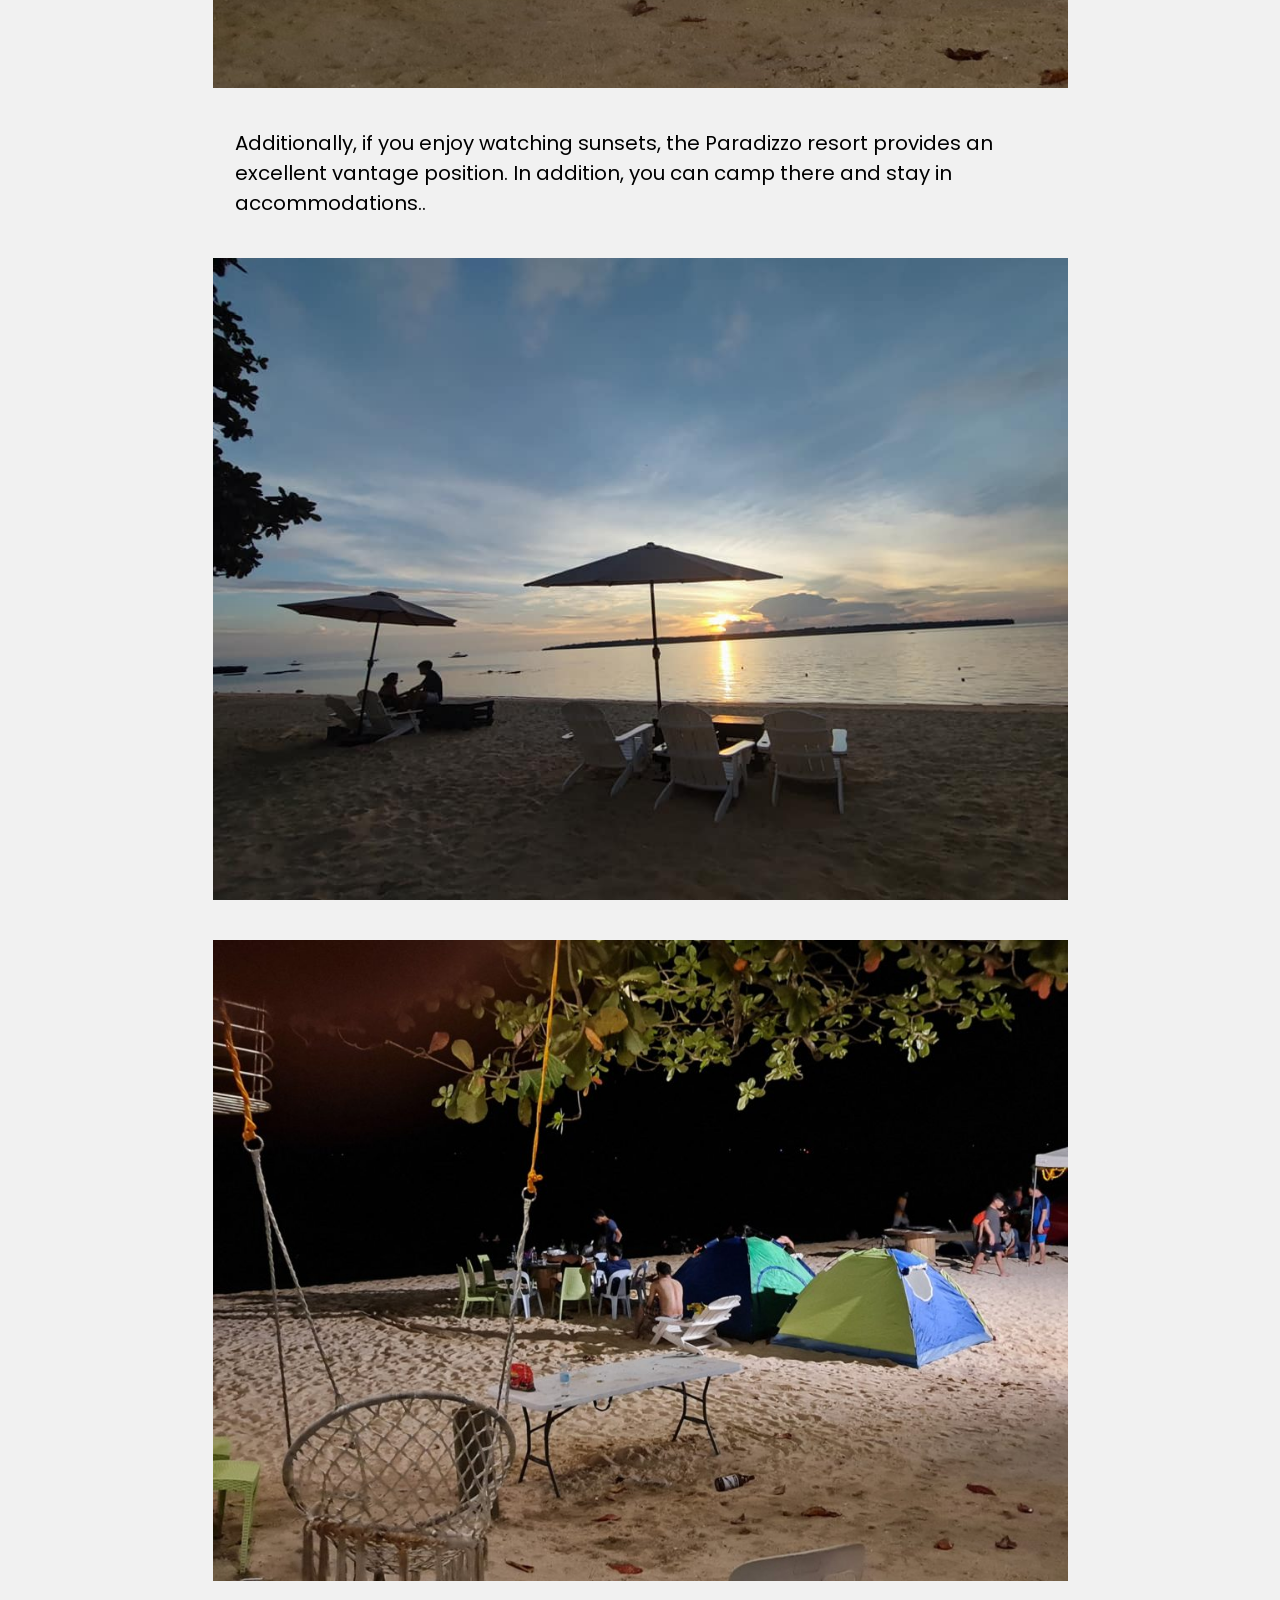
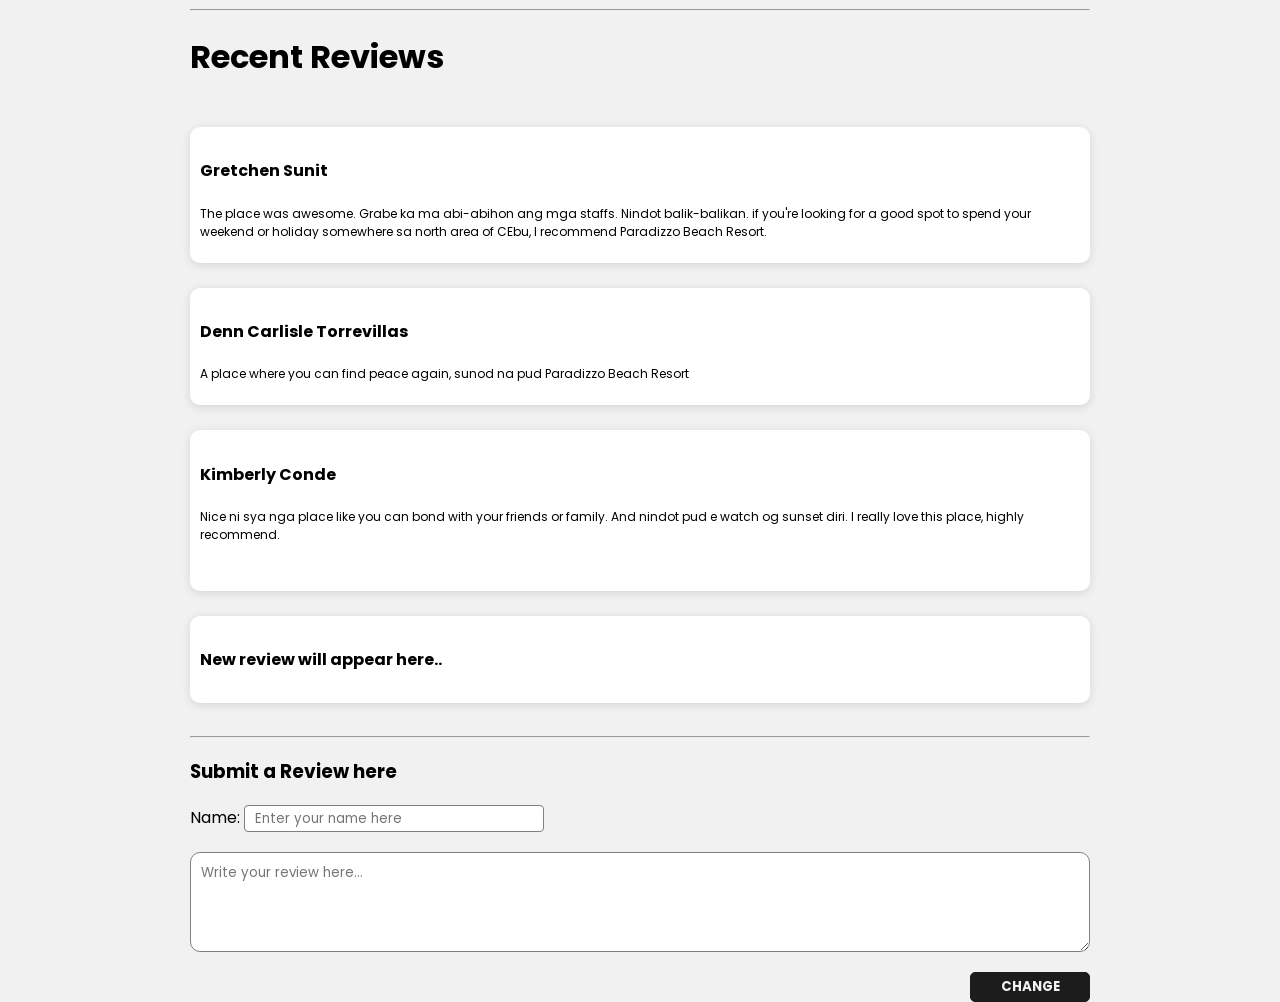
<file: paradizzo/paradizzo.html>
<html lang="en">
  <head>
    <meta charset="UTF-8" />
    <meta http-equiv="X-UA-Compatible" content="IE=edge" />
    <meta name="viewport" content="width=device-width, initial-scale=1.0" />
    <title>PARADIZO BEACH RESORT</title>
    <link rel="stylesheet" href="aisle.css" />
    <link
      href="https://fonts.googleapis.com/css?family=Poppins"
      rel="stylesheet"
    />
  </head>
  <body>
    <div class="top">
      <div class="left">
        <div class="image">
          <img src="dot-lovetheph-logo copy.png" alt="" />
        </div>
      </div>

      <div class="right">
        <div class="list">
          <nav>
            <a href="C:\MEDELLIN - Copy\home.html">HOME</a>
            <a href="#foot">ABOUT US</a>
            <a href="#head">DESTINATIONS</a>
            <a href="#con">CONTACT</a>
            <a href="booknow/booknow.html">BOOK NOW</a>
          </nav>
        </div>
      </div>
    </div>

    <div class="content">
      <div class="center">
        <div class="text">
          <h1>PARADIZO BEACH RESORT</h1>
        </div>

        <div class="images">
          <p>
            <b>LOOK: </b>"Paradizzo Beach Resort" in Brgy. Kawit, Medellin, Cebu
            has been the go-to destination for family gatherings and friendly
            outings. Everyone loves white sand beaches and this place just got
            those for you so you can scamper around and pretend like you’re a
            kid again. The clear azure waters will make you fall in love with
            the seas.
          </p>
          <img src="intro.jpg" alt="" />
          <img src="intro1.jpg" alt="" />
          <p>
            The resort also offers kayak, jet skis, banana boats, and paddle
            boards for rent so you may sail further away from the shorelines if
            you're up for some excitement.
          </p>
          <img src="jetski.jpg" alt="" />
          <img src="kayak.jpg" alt="" />
          <p>
            Additionally, if you enjoy watching sunsets, the Paradizzo resort
            provides an excellent vantage position. In addition, you can camp
            there and stay in accommodations..
          </p>
          <img src="sunset.jpg" alt="" />
          <img src="paracamp.jpg" alt="" />
        </div>
        <hr>

        <div class="comment">
          <h1>Recent Reviews</h1>
          <br />
          <div class="comms">
            <h4>Gretchen Sunit</h4>
            <p>
              The place was awesome. Grabe ka ma abi-abihon ang mga staffs.

              Nindot balik-balikan. if you're looking for a good spot to spend your weekend or holiday somewhere 
              sa north area of CEbu, I recommend Paradizzo Beach Resort.
            </p>
          </div>
          <br />

          <div class="comms">
            <h4>Denn Carlisle Torrevillas</h4>
            <p>
              A place where you can find peace again, sunod na pud Paradizzo Beach Resort
            </p>
          </div>
          <br />

          <div class="comms">
            <h4>Kimberly Conde</h4>
            <p>
              Nice ni sya nga place like you can bond with your friends or family. And nindot pud e watch og sunset diri.
              I really love this place, highly recommend.
            </p>
            <br />
          </div>
          <br />
          <div class="newcom">
            <h4 id="heading">New review will appear here..</h4>
            <p id="paragraph"></p>
          </div> 
          <br>
          <div class="add"> <hr>
            <h3>  Submit a Review here</h3>
            <label for="">Name: 
              <input type="text" id="nname" placeholder="Enter your name here"> <br>
            </label>
            <textarea placeholder="Write your review here..." name="" id="rreview" cols="30" rows="10" ></textarea>
           <div class="button">
            <button onclick="change()">CHANGE</button>
           </div>
          </div>
        </div>
      </div>
    </div>

    <style>
      .comms p,
      .newcom p {
        font-size: 12px;
      }
      .comms,
      .newcom {
        background-color: white;
        padding: 10px;
        border-radius: 10px;
        box-shadow: rgba(99, 99, 99, 0.2) 0px 2px 8px 0px;
      }
      .add textarea {
        margin-top: 20px;
        height: 100px;
        padding-left: 10px;
        padding-top: 10px;
        width: 100%;
        border-color: gray;
        border-style: solid;
        border-width: 0.5px;
        border-radius: 10px;
      }
      .add input {
        border-style: solid;
        border-width: 0.2px;
        border-color: gray;
        height: 27px;
        border-radius: 4px;
        width: 300px;
        padding-left: 10px;
      }
      .button button {
        height: 30px;
        width: 120px;
        border-style: solid;
        border-width: 0.6px;
        border-color: #1c1c1c;
        margin-top: 20px;
        background-color: #1c1c1c;
        color: #f1f1f1;
        font-weight: bold;
        border-radius: 5px;
        transition: 0.3s;
      }
      .button button:hover {
        background-color: transparent;
        color: #1c1c1c;
      }
      .button {
        display: flex;
        justify-content: flex-end;
      }
      @media screen and (max-width: 650px) {
        .comment,
        .button {
          padding-left: 20px;
          padding-right: 20px;
        }
      }
    </style>


<script>
      function change(){

          let newname=document.getElementById("nname").value;
          let newrewiew=document.getElementById("rreview").value;

          document.getElementById("heading").innerText=newname;
          document.getElementById("paragraph").innerText=newrewiew;
      }
    </script>
  </body>
</html>
</file>
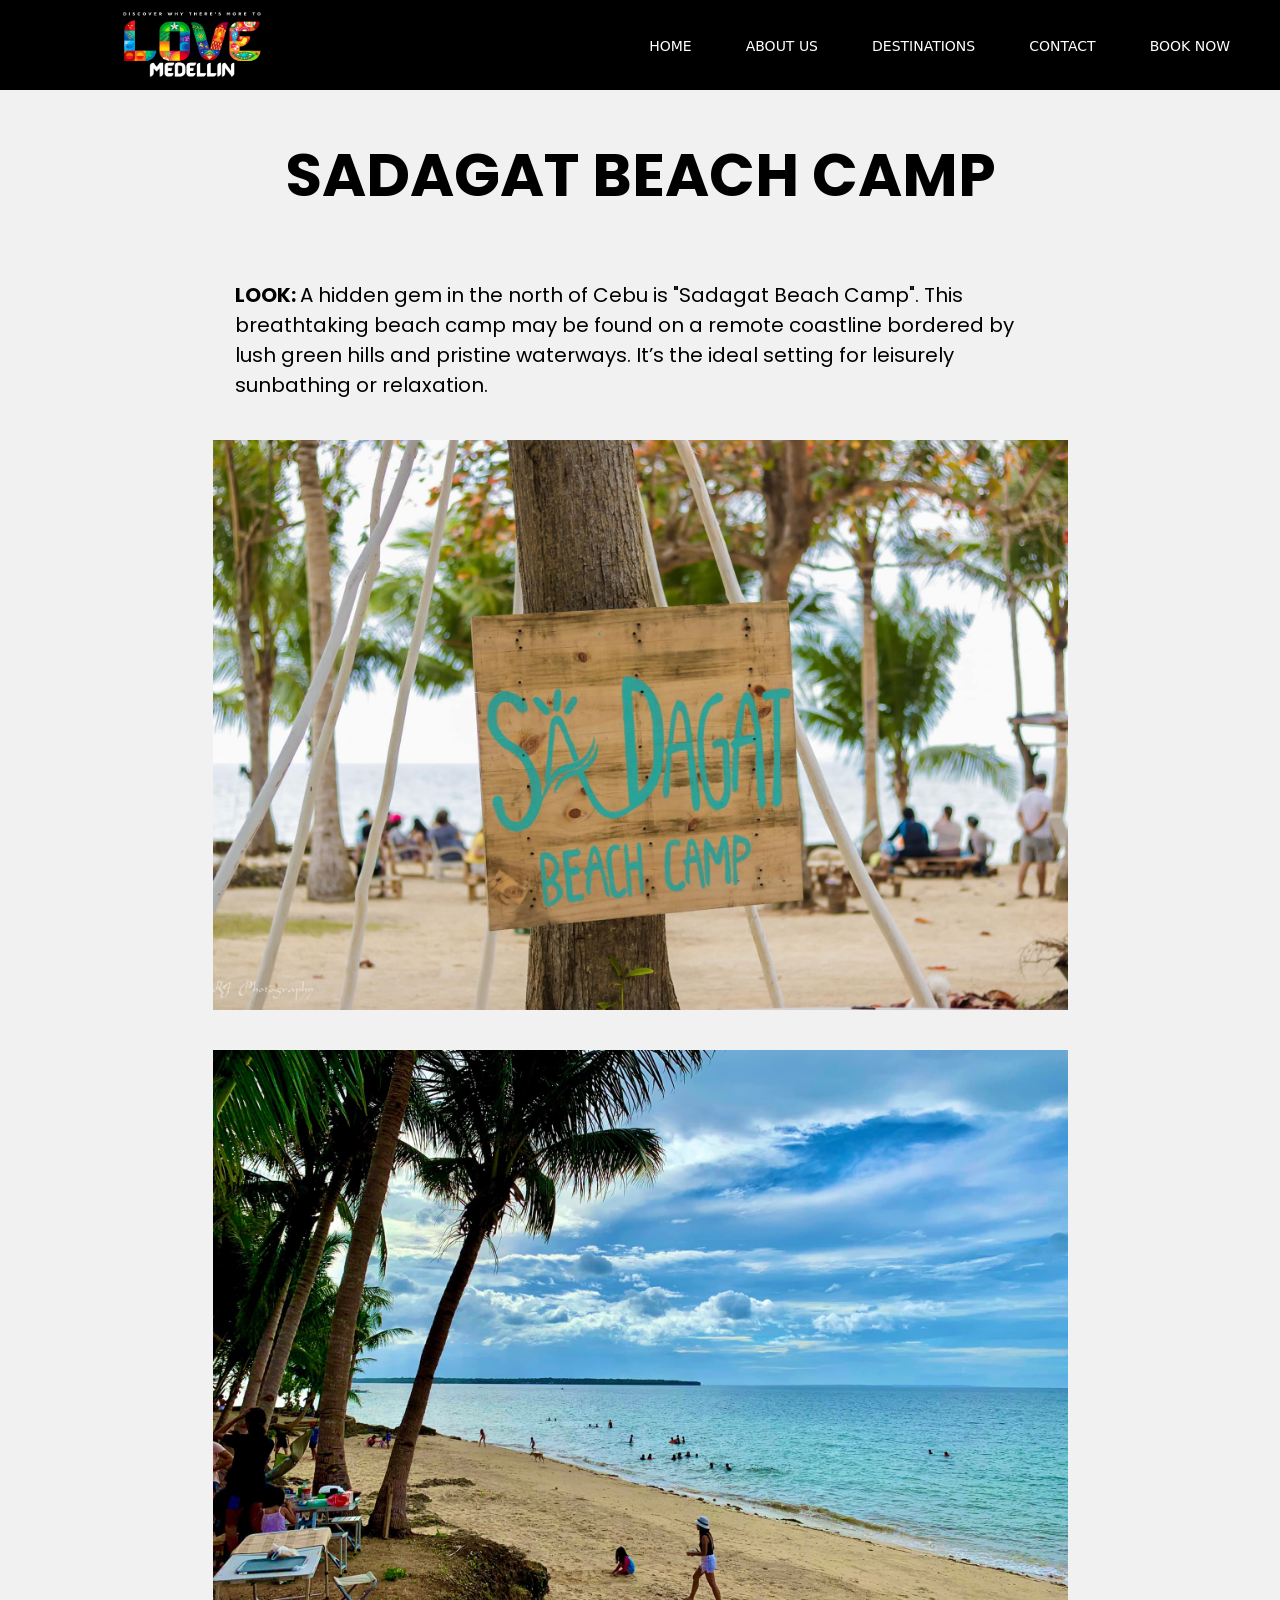
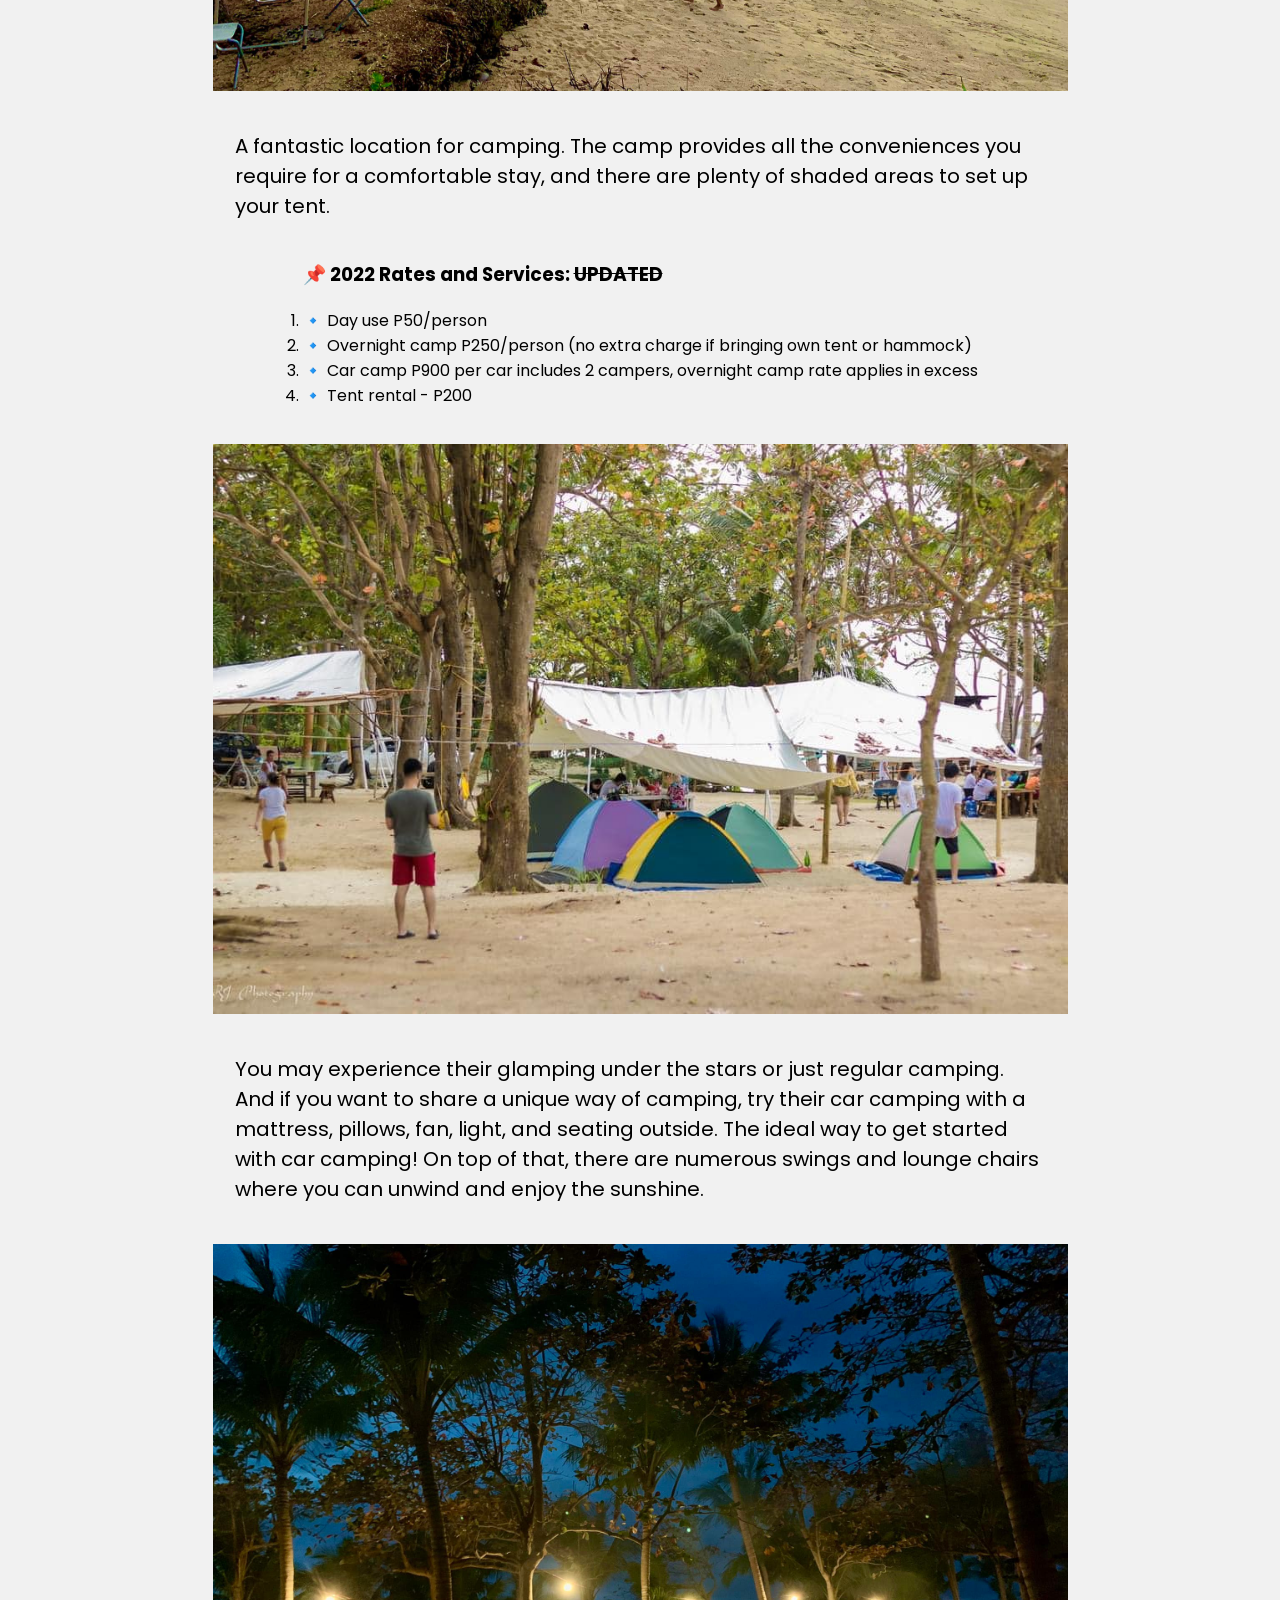
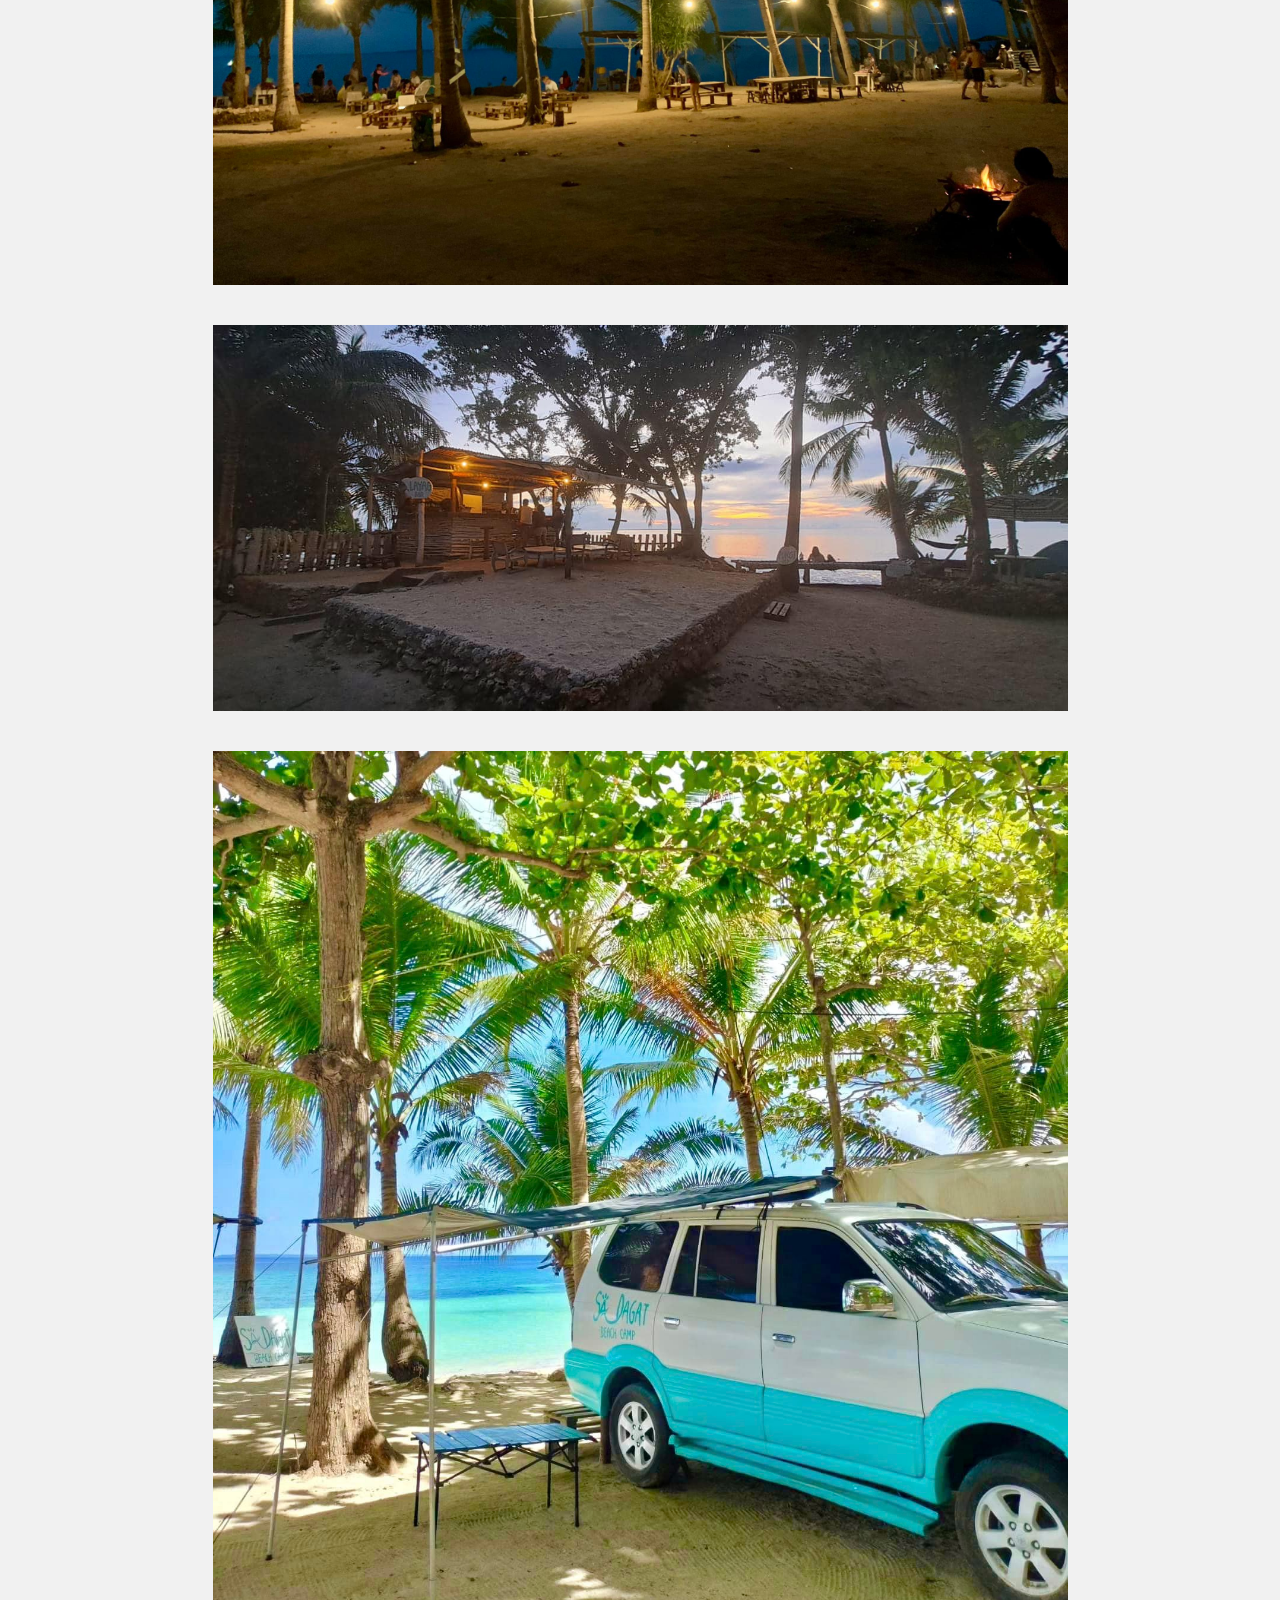
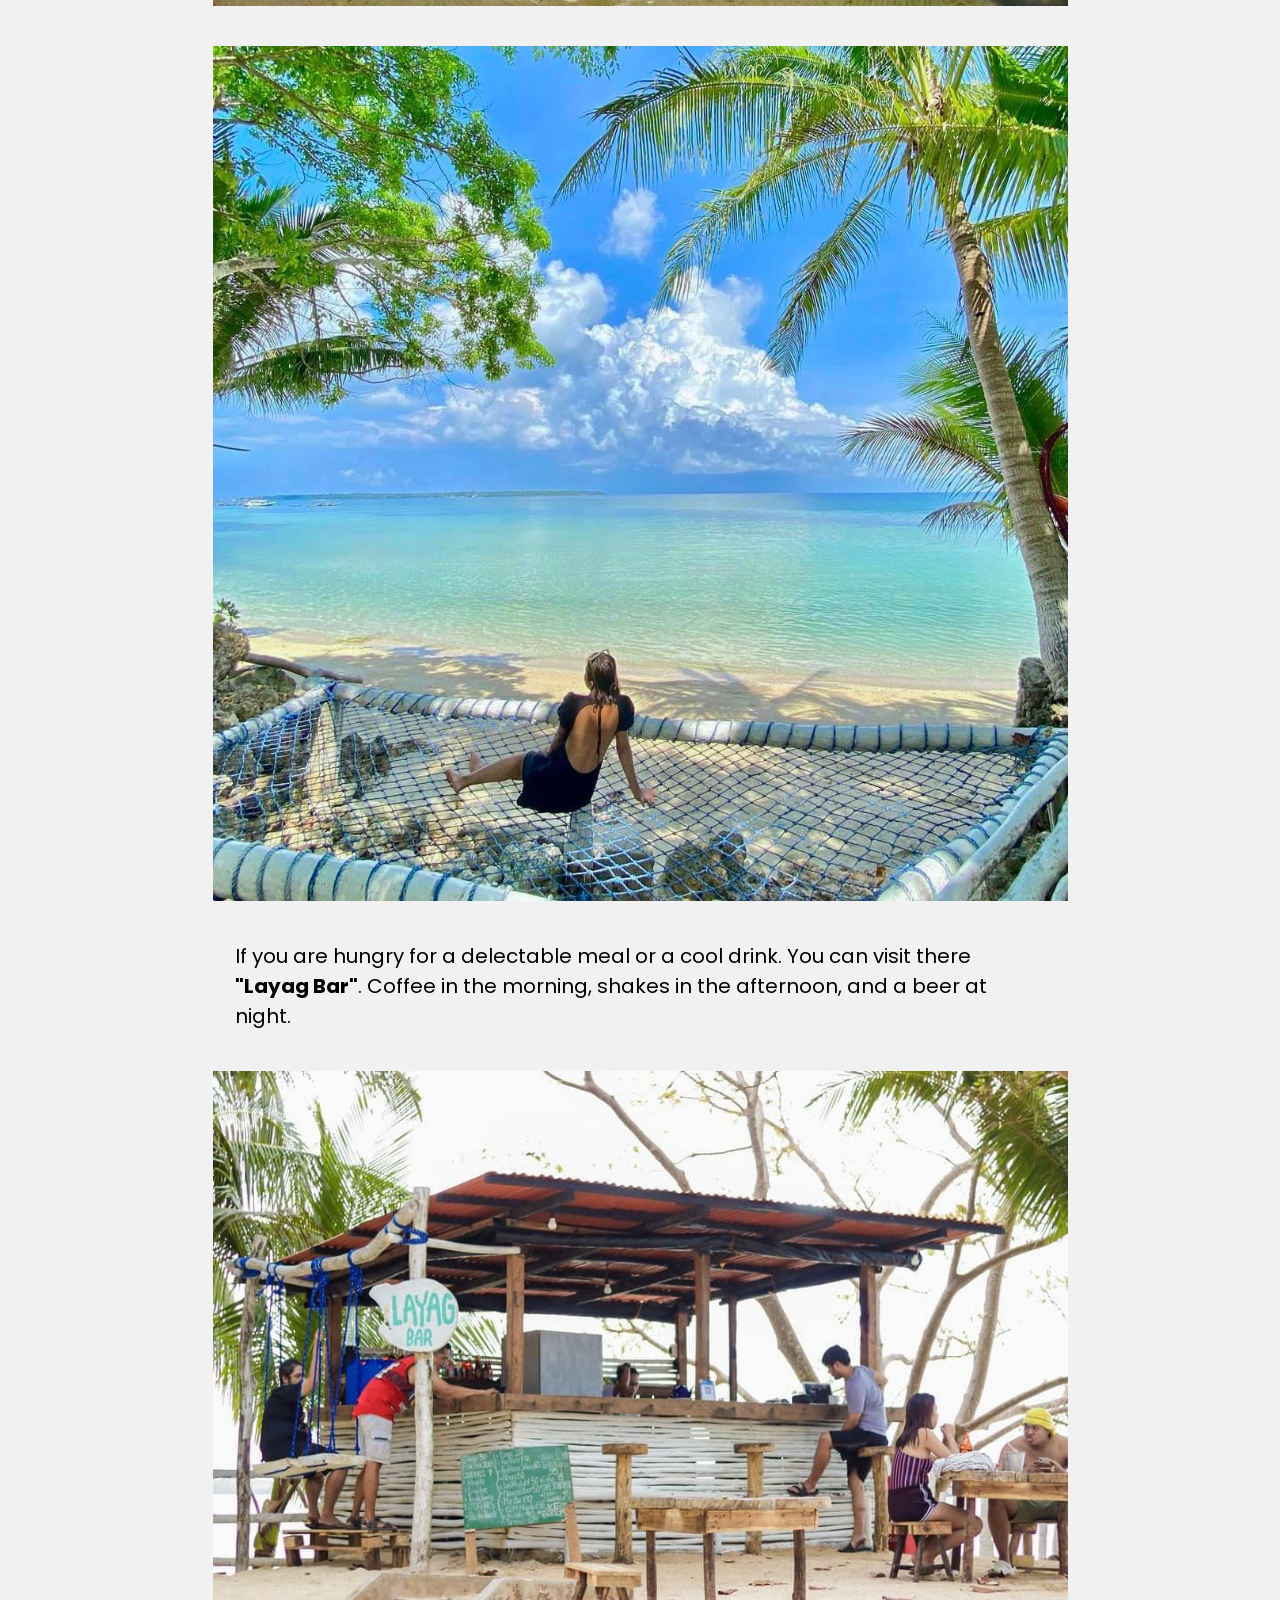
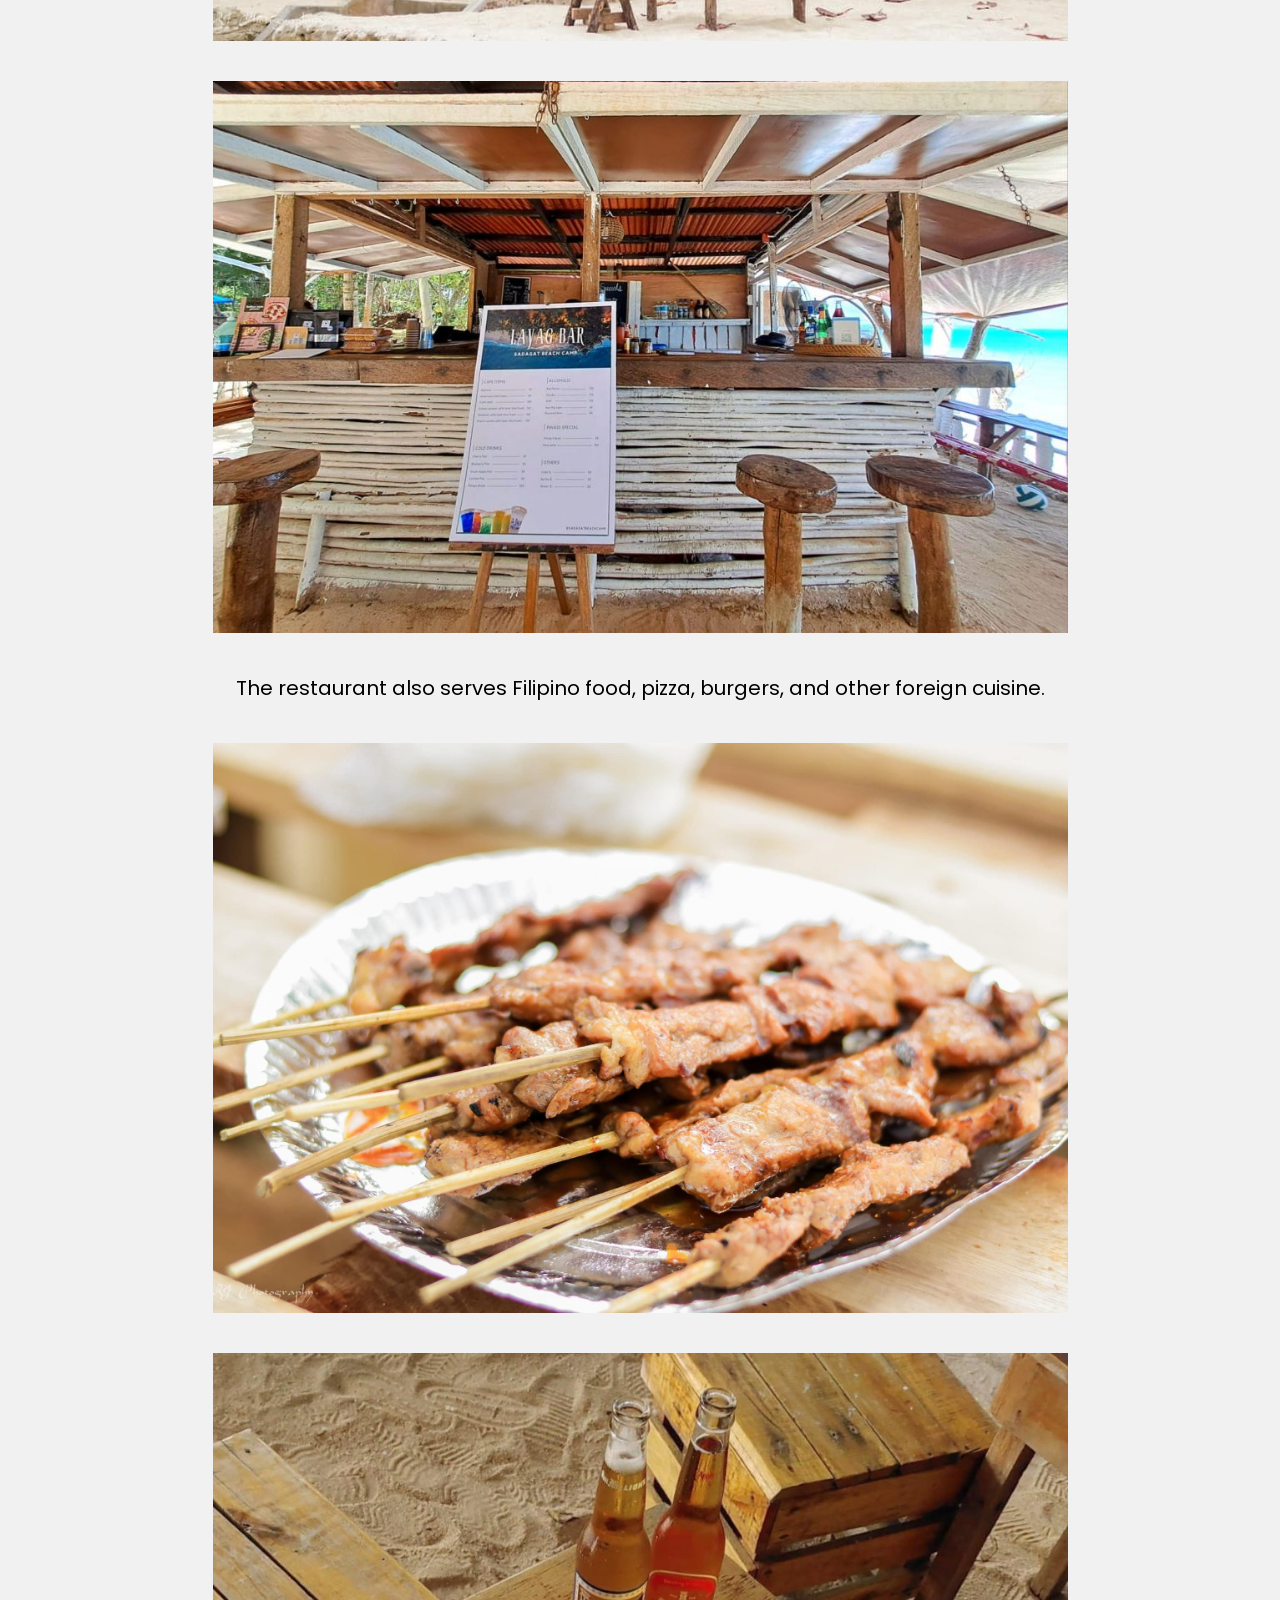
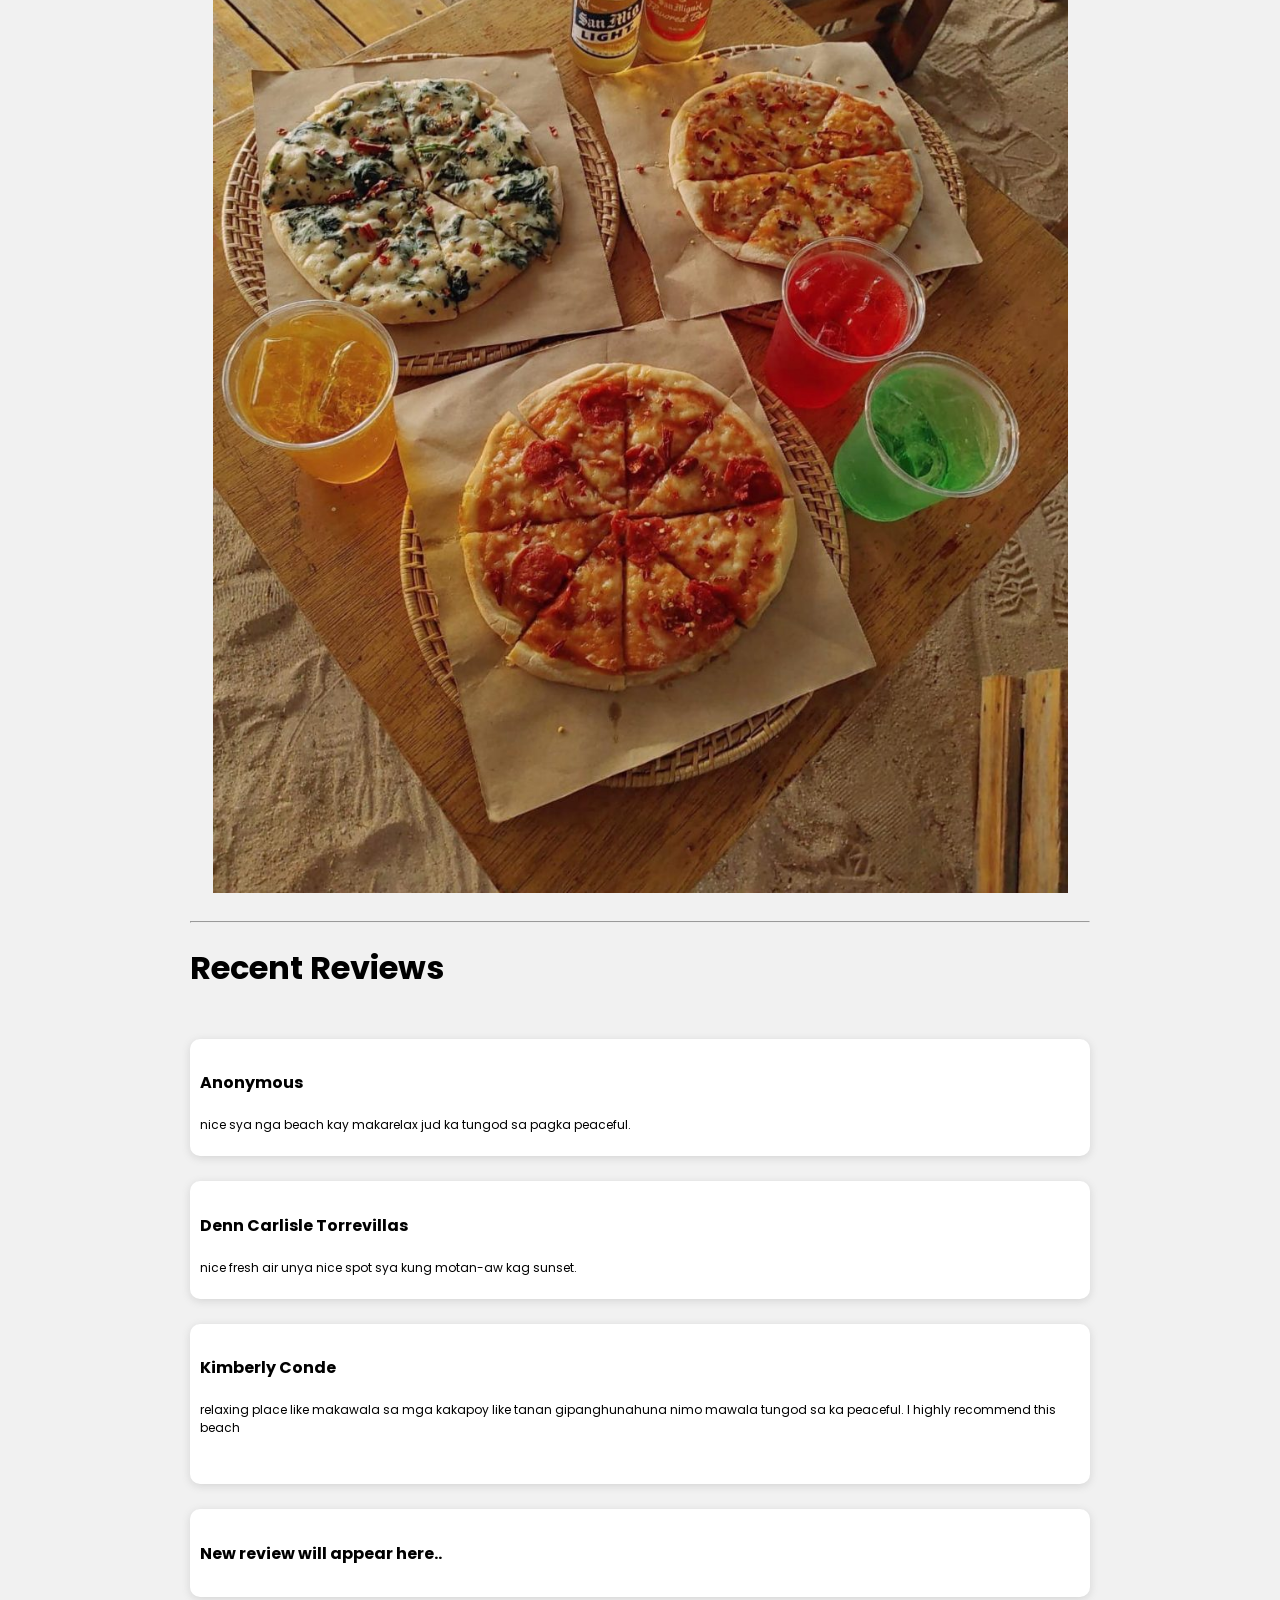
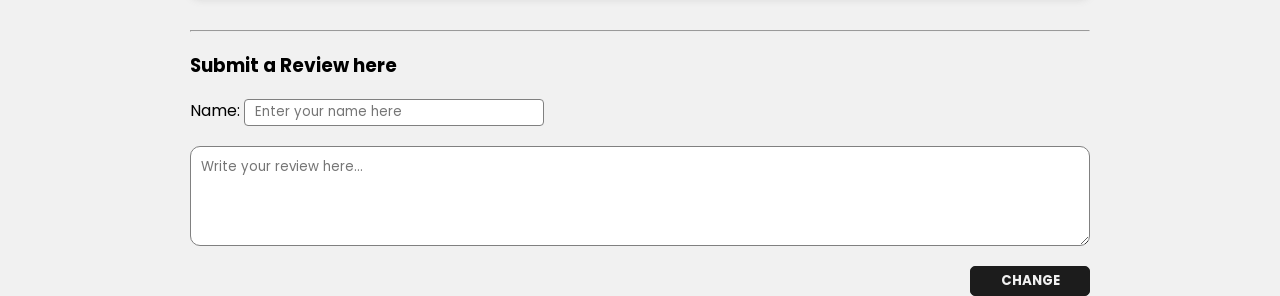
<file: sadagat/sadagat.html>
<html lang="en">
  <head>
    <meta charset="UTF-8" />
    <meta http-equiv="X-UA-Compatible" content="IE=edge" />
    <meta name="viewport" content="width=device-width, initial-scale=1.0" />
    <title>SADAGAT BEACH CAMP</title>
    <link rel="stylesheet" href="aisle.css" />
    <link
      href="https://fonts.googleapis.com/css?family=Poppins"
      rel="stylesheet"
    />
  </head>
  <body style="scroll-behavior: smooth">
    <div class="top">
      <div class="left">
        <div class="image">
          <img src="dot-lovetheph-logo copy.png" alt="" />
        </div>
      </div>

      <div class="right">
        <div class="list">
          <nav>
            <a href="C:\MEDELLIN - Copy\home.html">HOME</a>
            <a href="#foot">ABOUT US</a>
            <a href="#head">DESTINATIONS</a>
            <a href="#con">CONTACT</a>
            <a href="booknow/booknow.html">BOOK NOW</a>
          </nav>
        </div>
      </div>
    </div>

    <div class="content">
      <div class="center">
        <div class="text">
          <!--PAGE TITLE-->
          <h1>SADAGAT BEACH CAMP</h1>
          <!--publisher name-->
          <p></p>
        </div>

        <!--IMAGE START-->
        <div class="images">
          <p>
            <b>LOOK: </b>A hidden gem in the north of Cebu is "Sadagat Beach
            Camp". This breathtaking beach camp may be found on a remote
            coastline bordered by lush green hills and pristine waterways. It’s
            the ideal setting for leisurely sunbathing or relaxation.
          </p>
          <img src="intro.jpg" alt="" />
          <img src="seaview.jpg" alt="" />
          <p>
            A fantastic location for camping. The camp provides all the
            conveniences you require for a comfortable stay, and there are
            plenty of shaded areas to set up your tent.
          </p>
          <div class="ol" style="padding-left: 20px; padding-right: 20px">
            <h3>📌 2022 Rates and Services: <s>UPDATED</s></h3>
            <ol>
              <li>🔹 Day use P50/person</li>
              <li>
                🔹 Overnight camp P250/person (no extra charge if bringing own
                tent or hammock)
              </li>
              <li>
                🔹 Car camp P900 per car includes 2 campers, overnight camp rate
                applies in excess
              </li>
              <li>🔹 Tent rental - P200</li>
            </ol>
          </div>

          <img src="camping.jpg" alt="" />
          <p>
            You may experience their glamping under the stars or just regular
            camping. And if you want to share a unique way of camping, try their
            car camping with a mattress, pillows, fan, light, and seating
            outside. The ideal way to get started with car camping! On top of
            that, there are numerous swings and lounge chairs where you can
            unwind and enjoy the sunshine.
          </p>
          <img src="night2.jpg" alt="" />
          <img src="sunset.jpg" alt="" />
          <img src="carcamping.jpg" alt="" />
          <img src="netpic.jpg" alt="" />
          <p>
            If you are hungry for a delectable meal or a cool drink. You can
            visit there <b>"Layag Bar"</b>. Coffee in the morning, shakes in the
            afternoon, and a beer at night.
          </p>
          <img src="final.jpg" alt="" />
          <img src="layag2.jpg" alt="" />
          <p>
            The restaurant also serves Filipino food, pizza, burgers, and other
            foreign cuisine.
          </p>
          <img src="food2.jpg" alt="" />
          <img src="food1.jpg" alt="" />
        </div>
        <hr>

        <div class="comment">
          <h1>Recent Reviews</h1>
          <br />
          <div class="comms">
            <h4>Anonymous</h4>
            <p>
              nice sya nga beach kay makarelax jud ka tungod sa pagka peaceful.
            </p>
          </div>
          <br />

          <div class="comms">
            <h4>Denn Carlisle Torrevillas</h4>
            <p>
              nice fresh air unya nice spot sya kung motan-aw kag sunset.
            </p>
          </div>
          <br />

          <div class="comms">
            <h4>Kimberly Conde</h4>
            <p>
              relaxing place like makawala sa mga kakapoy like tanan gipanghunahuna 
              nimo mawala tungod sa ka peaceful. I highly recommend this beach
            </p>
            <br />
          </div>
          <br />
          <div class="newcom">
            <h4 id="heading">New review will appear here..</h4>
            <p id="paragraph"></p>
          </div> 
          <br>
          <div class="add"> <hr>
            <h3>  Submit a Review here</h3>
            <label for="">Name: 
              <input type="text" id="nname" placeholder="Enter your name here"> <br>
            </label>
            <textarea placeholder="Write your review here..." name="" id="rreview" cols="30" rows="10" ></textarea>
           <div class="button">
            <button onclick="change()">CHANGE</button>
           </div>
          </div>
        </div>
      </div>
    </div>

    <style>
      .comms p,
      .newcom p {
        font-size: 12px;
      }
      .comms,
      .newcom {
        background-color: white;
        padding: 10px;
        border-radius: 10px;
        box-shadow: rgba(99, 99, 99, 0.2) 0px 2px 8px 0px;
      }
      .add textarea {
        margin-top: 20px;
        height: 100px;
        padding-left: 10px;
        padding-top: 10px;
        width: 100%;
        border-color: gray;
        border-style: solid;
        border-width: 0.5px;
        border-radius: 10px;
      }
      .add input {
        border-style: solid;
        border-width: 0.2px;
        border-color: gray;
        height: 27px;
        border-radius: 4px;
        width: 300px;
        padding-left: 10px;
      }
      .button button {
        height: 30px;
        width: 120px;
        border-style: solid;
        border-width: 0.6px;
        border-color: #1c1c1c;
        margin-top: 20px;
        background-color: #1c1c1c;
        color: #f1f1f1;
        font-weight: bold;
        border-radius: 5px;
        transition: 0.3s;
      }
      .button button:hover {
        background-color: transparent;
        color: #1c1c1c;
      }
      .button {
        display: flex;
        justify-content: flex-end;
      }
      @media screen and (max-width: 650px) {
        .comment,
        .button {
          padding-left: 20px;
          padding-right: 20px;
        }
      }
    </style>


<script>
      function change(){

          let newname=document.getElementById("nname").value;
          let newrewiew=document.getElementById("rreview").value;

          document.getElementById("heading").innerText=newname;
          document.getElementById("paragraph").innerText=newrewiew;
      }
    </script>
  </body>
</html>
</file>
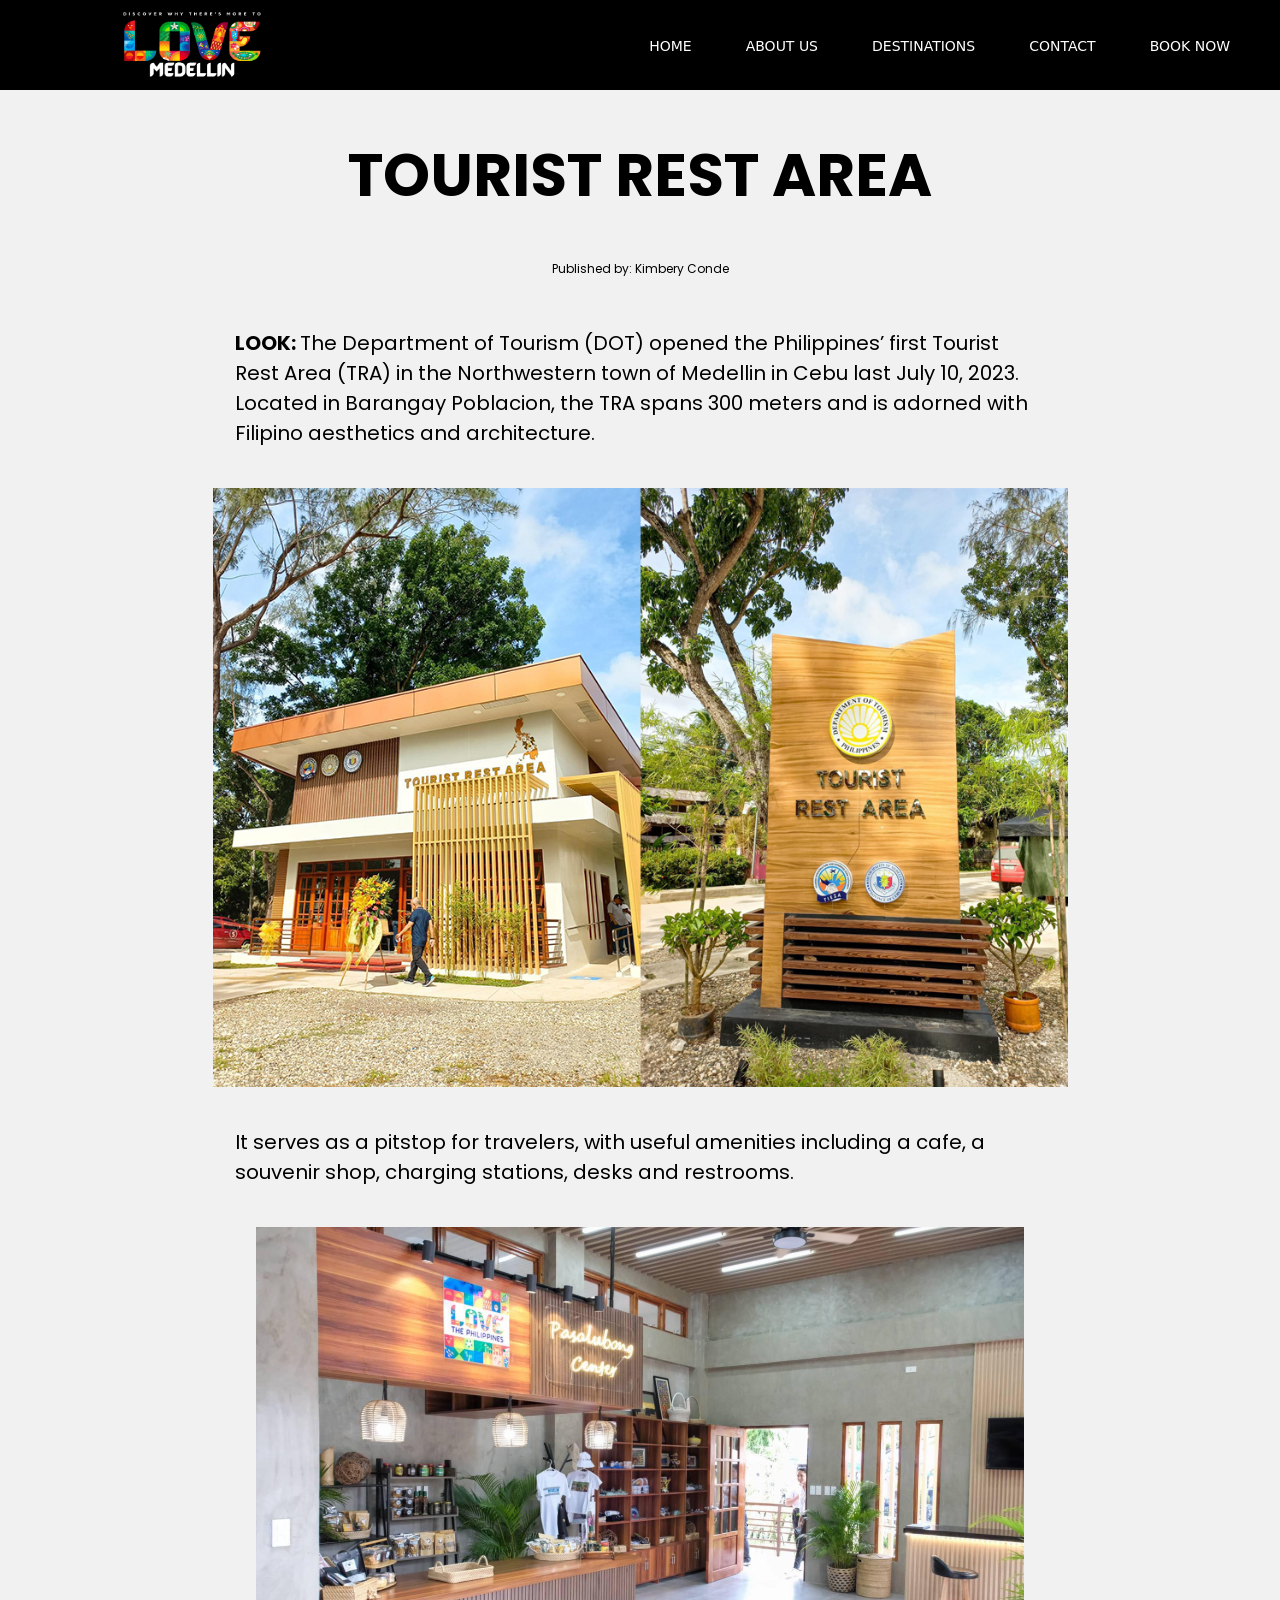
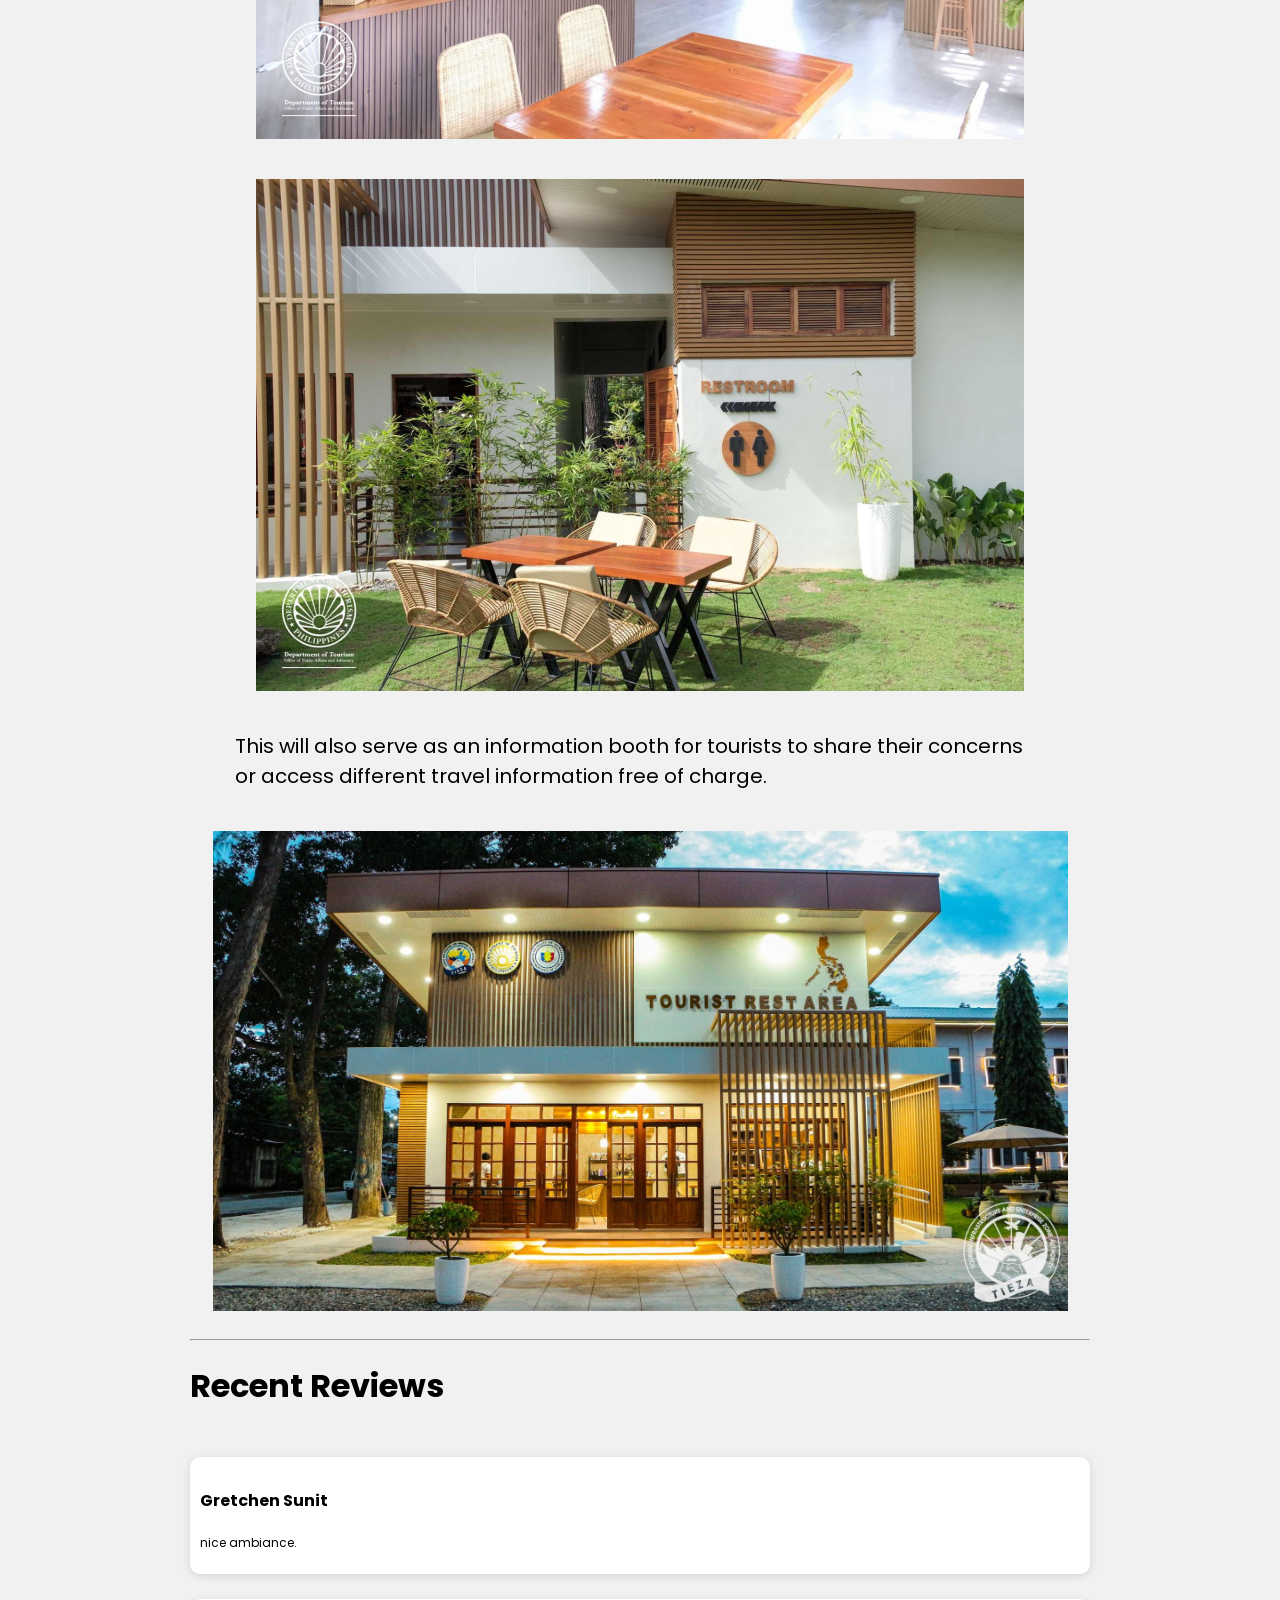
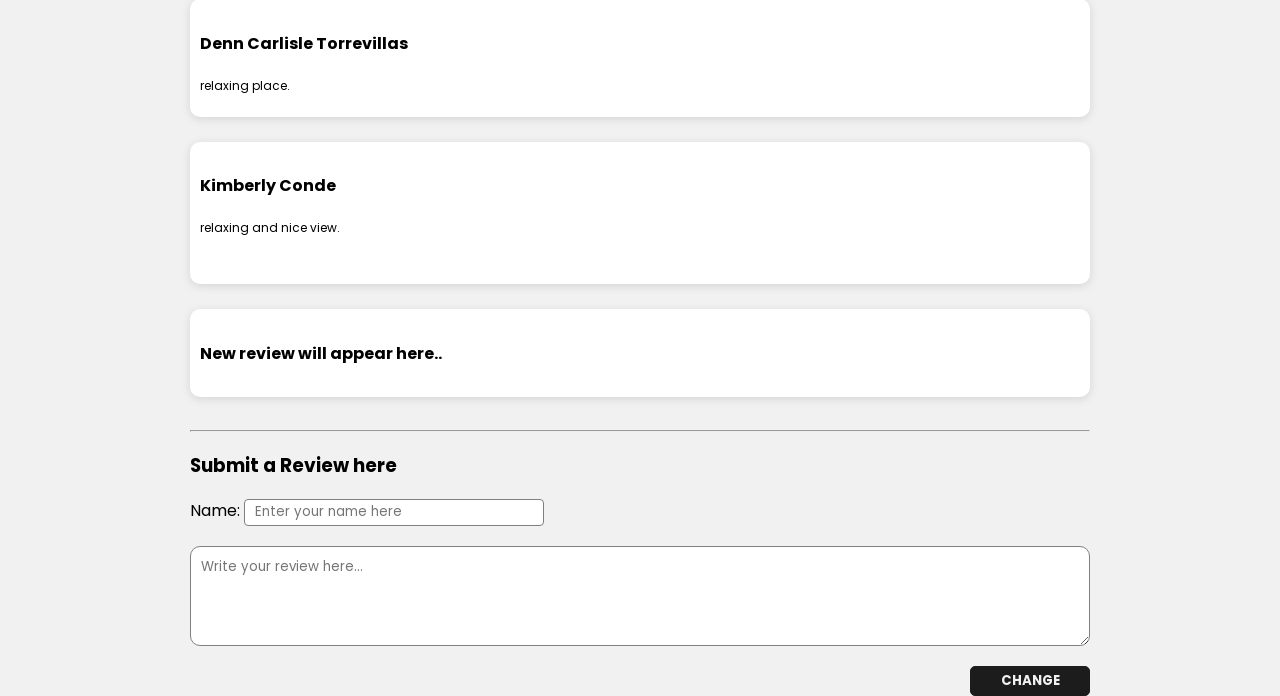
<file: tourist/tourist.html>
<html lang="en">
  <head>
    <meta charset="UTF-8" />
    <meta http-equiv="X-UA-Compatible" content="IE=edge" />
    <meta name="viewport" content="width=device-width, initial-scale=1.0" />
    <title>TOURIST REST AREA</title>
    <link rel="stylesheet" href="aisle.css" />
    <link
      href="https://fonts.googleapis.com/css?family=Poppins"
      rel="stylesheet"
    />
  </head>
  <body style="scroll-behavior: smooth">
    <div class="top">
      <div class="left">
        <div class="image">
          <img src="dot-lovetheph-logo copy.png" alt="" />
        </div>
      </div>

      <div class="right">
        <div class="list">
          <nav>
            <a href="C:\MEDELLIN - Copy\home.html">HOME</a>
            <a href="#foot">ABOUT US</a>
            <a href="#head">DESTINATIONS</a>
            <a href="#con">CONTACT</a>
            <a href="booknow/booknow.html">BOOK NOW</a>
          </nav>
        </div>
      </div>
    </div>

    <div class="content">
      <div class="center">
        <div class="text">
          <h1>TOURIST REST AREA</h1>
          <p>Published by: Kimbery Conde</p>
        </div>

        <div class="images">
          <p>
            <b>LOOK: </b>The Department of Tourism (DOT) opened the Philippines’
            first Tourist Rest Area (TRA) in the Northwestern town of Medellin
            in Cebu last July 10, 2023. Located in Barangay Poblacion, the TRA
            spans 300 meters and is adorned with Filipino aesthetics and
            architecture.
          </p>
          <img src="tou1.png" alt="" />
          <p>
            It serves as a pitstop for travelers, with useful amenities
            including a cafe, a souvenir shop, charging stations, desks and
            restrooms.
          </p>
          <img src="tou2.png" alt="" />
          <img src="tou3.png" alt="" />
          <p>
            This will also serve as an information booth for tourists to share
            their concerns or access different travel information free of
            charge.
          </p>
          <img src="tou5.jpg" alt="" />
        </div>
        <hr>

        <div class="comment">
          <h1>Recent Reviews</h1>
          <br />
          <div class="comms">
            <h4>Gretchen Sunit</h4>
            <p>
              nice ambiance.
            </p>
          </div>
          <br />

          <div class="comms">
            <h4>Denn Carlisle Torrevillas</h4>
            <p>
              relaxing place.
            </p>
          </div>
          <br />

          <div class="comms">
            <h4>Kimberly Conde</h4>
            <p>
              relaxing and nice view.
            </p>
            <br />
          </div>
          <br />
          <div class="newcom">
            <h4 id="heading">New review will appear here..</h4>
            <p id="paragraph"></p>
          </div> 
          <br>
          <div class="add"> <hr>
            <h3>  Submit a Review here</h3>
            <label for="">Name: 
              <input type="text" id="nname" placeholder="Enter your name here"> <br>
            </label>
            <textarea placeholder="Write your review here..." name="" id="rreview" cols="30" rows="10" ></textarea>
           <div class="button">
            <button onclick="change()">CHANGE</button>
           </div>
          </div>
        </div>
      </div>
    </div>

    <style>
      .comms p,
      .newcom p {
        font-size: 12px;
      }
      .comms,
      .newcom {
        background-color: white;
        padding: 10px;
        border-radius: 10px;
        box-shadow: rgba(99, 99, 99, 0.2) 0px 2px 8px 0px;
      }
      .add textarea {
        margin-top: 20px;
        height: 100px;
        padding-left: 10px;
        padding-top: 10px;
        width: 100%;
        border-color: gray;
        border-style: solid;
        border-width: 0.5px;
        border-radius: 10px;
      }
      .add input {
        border-style: solid;
        border-width: 0.2px;
        border-color: gray;
        height: 27px;
        border-radius: 4px;
        width: 300px;
        padding-left: 10px;
      }
      .button button {
        height: 30px;
        width: 120px;
        border-style: solid;
        border-width: 0.6px;
        border-color: #1c1c1c;
        margin-top: 20px;
        background-color: #1c1c1c;
        color: #f1f1f1;
        font-weight: bold;
        border-radius: 5px;
        transition: 0.3s;
      }
      .button button:hover {
        background-color: transparent;
        color: #1c1c1c;
      }
      .button {
        display: flex;
        justify-content: flex-end;
      }
      @media screen and (max-width: 650px) {
        .comment,
        .button {
          padding-left: 20px;
          padding-right: 20px;
        }
      }
    </style>


<script>
      function change(){

          let newname=document.getElementById("nname").value;
          let newrewiew=document.getElementById("rreview").value;

          document.getElementById("heading").innerText=newname;
          document.getElementById("paragraph").innerText=newrewiew;
      }
    </script>
  </body>
</html>
</file>
<file: aisle/aisle.css>
body{
    scroll-behavior: smooth;
    margin: 0;
    background-color: #f1f1f1;
   
}
*{
    font-family: 'Poppins';
    padding: 0;
}
.left{
    width:30%;
    display: flex;
    justify-content: center;
    align-items: center;
}
.left img{
   
    width: 140px;
    height: 70px;
}
.top{
    padding-top: 10px;
    padding-bottom: 10px;
    display: flex;
    background-color: black;
}
.right{
    width: 70%;
    align-items: center;
    justify-content: flex-end;
    display: flex;
}
.list  a{
    margin-right: 50px;
    color: white;
    text-decoration: none;
    font-size: 14px;
    transition: 0.3s;
    font-family: system-ui, -apple-system, BlinkMacSystemFont, 'Segoe UI', Roboto, Oxygen, Ubuntu, Cantarell, 'Open Sans', 'Helvetica Neue', sans-serif;
}
.list a:hover{
    background-color: white;
    color: black;
    text-decoration: underline;
}
.content{
    display: flex;
    justify-content: center;
    
}
.center{
    width: 900px;
}
.center img{
   max-width:80%;
   margin: 20px 0px 20px 0;
}
.text h1{
    text-align: center;
    font-size: 60px;
}
.text{
padding-left: 40px;
padding-right: 40px;
}
.text p{
    font-size: 12px;
    text-align: center;
}
.images img{
    max-width: 95%;
}
.images{
    margin-top: 30px;
    justify-content: center;
    display: flex;
    flex-wrap: wrap;

}
.images p{
    max-width: 90%;
    font-size: 20px;
}
@media screen and (max-width:620px){
    .text p{
        font-size: 20px;
    }
    .content{
        display: flex;
        justify-content: center;
        
    }
    .center{
        width: 100%;
    }
    
   

    
}
@media screen and (max-width:900px) {
    .right{
        display: none;
    }
    .left{
        width: 100%;
        
    }
    
    .image img{
        width: 100px;
        height: 50px;
    }
    .text h1{
        text-align: center;
        font-size:35px;
    }
    .text p{
        font-size: 12px;
    }
    .images p{
        font-size: 15px;
        width: 96%;
    }

    
}
</file>
<file: bambooforest/aisle.css>
body{
    scroll-behavior: smooth;
    margin: 0;
    background-color: #f1f1f1;
   
}
*{
    font-family: 'Poppins';
    padding: 0;
}
.left{
    width:30%;
    display: flex;
    justify-content: center;
    align-items: center;
}
.left img{
   
    width: 140px;
    height: 70px;
}
.top{
    padding-top: 10px;
    padding-bottom: 10px;
    display: flex;
    background-color: black;
}
.right{
    width: 70%;
    align-items: center;
    justify-content: flex-end;
    display: flex;
}
.list  a{
    margin-right: 50px;
    color: white;
    text-decoration: none;
    font-size: 14px;
    transition: 0.3s;
    font-family: system-ui, -apple-system, BlinkMacSystemFont, 'Segoe UI', Roboto, Oxygen, Ubuntu, Cantarell, 'Open Sans', 'Helvetica Neue', sans-serif;
}
.list a:hover{
    background-color: white;
    color: black;
    text-decoration: underline;
}
.content{
    display: flex;
    justify-content: center;
    
}
.center{
    width: 900px;
}
.center img{
   max-width:80%;
   margin: 20px 0px 20px 0;
}
.text h1{
    text-align: center;
    font-size: 60px;
}
.text{
padding-left: 40px;
padding-right: 40px;
}
.text p{
    font-size: 12px;
    text-align: center;
}
.images img{
    max-width: 95%;
}
.images{
    margin-top: 30px;
    justify-content: center;
    display: flex;
    flex-wrap: wrap;

}
.images p{
    max-width: 90%;
    font-size: 20px;
}
@media screen and (max-width:620px){
    .text p{
        font-size: 20px;
    }
    .content{
        display: flex;
        justify-content: center;
        
    }
    .center{
        width: 100%;
    }
    
   

    
}
@media screen and (max-width:900px) {
    .right{
        display: none;
    }
    .left{
        width: 100%;
        
    }
    
    .image img{
        width: 100px;
        height: 50px;
    }
    .text h1{
        text-align: center;
        font-size:35px;
    }
    .text p{
        font-size: 12px;
    }
    .images p{
        font-size: 15px;
        width: 96%;
    }

    
}
</file>
<file: bantayan/aisle.css>
body{
    scroll-behavior: smooth;
    margin: 0;
    background-color: #f1f1f1;
   
}
*{
    font-family: 'Poppins';
    padding: 0;
}
.left{
    width:30%;
    display: flex;
    justify-content: center;
    align-items: center;
}
.left img{
   
    width: 140px;
    height: 70px;
}
.top{
    padding-top: 10px;
    padding-bottom: 10px;
    display: flex;
    background-color: black;
}
.right{
    width: 70%;
    align-items: center;
    justify-content: flex-end;
    display: flex;
}
.list  a{
    margin-right: 50px;
    color: white;
    text-decoration: none;
    font-size: 14px;
    transition: 0.3s;
    font-family: system-ui, -apple-system, BlinkMacSystemFont, 'Segoe UI', Roboto, Oxygen, Ubuntu, Cantarell, 'Open Sans', 'Helvetica Neue', sans-serif;
}
.list a:hover{
    background-color: white;
    color: black;
    text-decoration: underline;
}
.content{
    display: flex;
    justify-content: center;
    
}
.center{
    width: 900px;
}
.center img{
   max-width:80%;
   margin: 20px 0px 20px 0;
}
.text h1{
    text-align: center;
    font-size: 60px;
}
.text{
padding-left: 40px;
padding-right: 40px;
}
.text p{
    font-size: 12px;
    text-align: center;
}
.images img{
    max-width: 95%;
}
.images{
    margin-top: 30px;
    justify-content: center;
    display: flex;
    flex-wrap: wrap;

}
.images p{
    max-width: 90%;
    font-size: 20px;
}
@media screen and (max-width:620px){
    .text p{
        font-size: 20px;
    }
    .content{
        display: flex;
        justify-content: center;
        
    }
    .center{
        width: 100%;
    }
    
   

    
}
@media screen and (max-width:900px) {
    .right{
        display: none;
    }
    .left{
        width: 100%;
        
    }
    
    .image img{
        width: 100px;
        height: 50px;
    }
    .text h1{
        text-align: center;
        font-size:35px;
    }
    .text p{
        font-size: 12px;
    }
    .images p{
        font-size: 15px;
        width: 96%;
    }

    
}
</file>
<file: booknow/booknow.css>
body{
    background-image: url(por.jpg);
    background-size:cover;
    background-repeat: no-repeat;
    background-position: center;
    justify-content: center;
    align-items: center;
    display: flex;
    padding-top: 40px;
    padding-bottom: 40px;
}
*{
    font-family: Poppins;
    /* border: solid;
    border-color: #f1f1f1; */
}

.inputs{
    border-radius: 15px;
    padding: 10px 40px 10px 40px;
    background-color: #1c1c1c;
}
.inputs input,select{
    border-radius: 6px;
    border: none;
    padding-left: 8px;
    margin-bottom: 8px;
    height: 30px;
    
    width: 220px;
}
.center label{
    color: #f1f1f1;
}
.center h1{
    color: #f1f1f1;
}
.first, .contact , .date, .people, .downpayment, .last{
    display: flex;
    justify-content: space-between;
    gap: 25px;
}
.btn{
    display: flex;
    justify-content: center;
}
.txt p{
    color: #f1f1f1;
    font-size: px;
    text-align: center;
}
.btn button{
    width: 220px;
    height: 30px;
    border-radius: 8px;
    border: none;
    font-size: 15px;
    font-weight: bold;
    transition: 0.3s;
}
.btn button:hover{
    background-color: #1c1c1c;
    border-style: solid;
    border-width: 0.8px;
    border-color: #f1f1f1;
    color: #f1f1f1;
}
@media screen and (max-width:650px) {

    .first, .contact , .date, .people, .downpayment, .last{
        display: block;
        justify-content: center;
        gap: 25px;
    }
    .inputs input,select{
        border-radius: 6px;
        border: none;
        padding-left: 8px;
        margin-bottom: 8px;
        height: 30px;
        
        width: 320px;
    }
    .people{
        display: flex;
        justify-content: flex-start;

    }
    .people input{
        
        width: 140px;
    }
    .inputs{
        border-radius: 10px;
        padding: 10px 10px 40px 10px;
        background-color: #1c1c1c;
    }
    .inputs label{
        font-size: 14px;
    }
    
}
</file>
<file: gibitngil/aisle.css>
body{
    scroll-behavior: smooth;
    margin: 0;
    background-color: #f1f1f1;
   
}
*{
    font-family: 'Poppins';
    padding: 0;
}
.left{
    width:30%;
    display: flex;
    justify-content: center;
    align-items: center;
}
.left img{
   
    width: 140px;
    height: 70px;
}
.top{
    padding-top: 10px;
    padding-bottom: 10px;
    display: flex;
    background-color: black;
}
.right{
    width: 70%;
    align-items: center;
    justify-content: flex-end;
    display: flex;
}
.list  a{
    margin-right: 50px;
    color: white;
    text-decoration: none;
    font-size: 14px;
    transition: 0.3s;
    font-family: system-ui, -apple-system, BlinkMacSystemFont, 'Segoe UI', Roboto, Oxygen, Ubuntu, Cantarell, 'Open Sans', 'Helvetica Neue', sans-serif;
}
.list a:hover{
    background-color: white;
    color: black;
    text-decoration: underline;
}
.content{
    display: flex;
    justify-content: center;
    
}
.center{
    width: 900px;
}
.center img{
   max-width:80%;
   margin: 20px 0px 20px 0;
}
.text h1{
    text-align: center;
    font-size: 60px;
}
.text{
padding-left: 40px;
padding-right: 40px;
}
.text p{
    font-size: 12px;
    text-align: center;
}
.images img{
    max-width: 95%;
}
.images{
    margin-top: 30px;
    justify-content: center;
    display: flex;
    flex-wrap: wrap;

}
.images p{
    max-width: 90%;
    font-size: 20px;
}
@media screen and (max-width:620px){
    .text p{
        font-size: 20px;
    }
    .content{
        display: flex;
        justify-content: center;
        
    }
    .center{
        width: 100%;
    }
    
   

    
}
@media screen and (max-width:900px) {
    .right{
        display: none;
    }
    .left{
        width: 100%;
        
    }
    
    .image img{
        width: 100px;
        height: 50px;
    }
    .text h1{
        text-align: center;
        font-size:35px;
    }
    .text p{
        font-size: 12px;
    }
    .images p{
        font-size: 15px;
        width: 96%;
    }

    
}
</file>
<file: leci/aisle.css>
body{
    scroll-behavior: smooth;
    margin: 0;
    background-color: #f1f1f1;
   
}
*{
    font-family: 'Poppins';
    padding: 0;
}
.left{
    width:30%;
    display: flex;
    justify-content: center;
    align-items: center;
}
.left img{
   
    width: 140px;
    height: 70px;
}
.top{
    padding-top: 10px;
    padding-bottom: 10px;
    display: flex;
    background-color: black;
}
.right{
    width: 70%;
    align-items: center;
    justify-content: flex-end;
    display: flex;
}
.list  a{
    margin-right: 50px;
    color: white;
    text-decoration: none;
    font-size: 14px;
    transition: 0.3s;
    font-family: system-ui, -apple-system, BlinkMacSystemFont, 'Segoe UI', Roboto, Oxygen, Ubuntu, Cantarell, 'Open Sans', 'Helvetica Neue', sans-serif;
}
.list a:hover{
    background-color: white;
    color: black;
    text-decoration: underline;
}
.content{
    display: flex;
    justify-content: center;
    
}
.center{
    width: 900px;
}
.center img{
   max-width:80%;
   margin: 20px 0px 20px 0;
}
.text h1{
    text-align: center;
    font-size: 60px;
}
.text{
padding-left: 40px;
padding-right: 40px;
}
.text p{
    font-size: 12px;
    text-align: center;
}
.images img{
    max-width: 95%;
}
.images{
    margin-top: 30px;
    justify-content: center;
    display: flex;
    flex-wrap: wrap;

}
.images p{
    max-width: 90%;
    font-size: 20px;
}
@media screen and (max-width:620px){
    .text p{
        font-size: 20px;
    }
    .content{
        display: flex;
        justify-content: center;
        
    }
    .center{
        width: 100%;
    }
    
   

    
}
@media screen and (max-width:900px) {
    .right{
        display: none;
    }
    .left{
        width: 100%;
        
    }
    
    .image img{
        width: 100px;
        height: 50px;
    }
    .text h1{
        text-align: center;
        font-size:35px;
    }
    .text p{
        font-size: 12px;
    }
    .images p{
        font-size: 15px;
        width: 96%;
    }

    
}
</file>
<file: paradizzo/aisle.css>
body{
    scroll-behavior: smooth;
    margin: 0;
    background-color: #f1f1f1;
   
}
*{
    font-family: 'Poppins';
    padding: 0;
}
.left{
    width:30%;
    display: flex;
    justify-content: center;
    align-items: center;
}
.left img{
   
    width: 140px;
    height: 70px;
}
.top{
    padding-top: 10px;
    padding-bottom: 10px;
    display: flex;
    background-color: black;
}
.right{
    width: 70%;
    align-items: center;
    justify-content: flex-end;
    display: flex;
}
.list  a{
    margin-right: 50px;
    color: white;
    text-decoration: none;
    font-size: 14px;
    transition: 0.3s;
    font-family: system-ui, -apple-system, BlinkMacSystemFont, 'Segoe UI', Roboto, Oxygen, Ubuntu, Cantarell, 'Open Sans', 'Helvetica Neue', sans-serif;
}
.list a:hover{
    background-color: white;
    color: black;
    text-decoration: underline;
}
.content{
    display: flex;
    justify-content: center;
    
}
.center{
    width: 900px;
}
.center img{
   max-width:80%;
   margin: 20px 0px 20px 0;
}
.text h1{
    text-align: center;
    font-size: 60px;
}
.text{
padding-left: 40px;
padding-right: 40px;
}
.text p{
    font-size: 12px;
    text-align: center;
}
.images img{
    max-width: 95%;
}
.images{
    margin-top: 30px;
    justify-content: center;
    display: flex;
    flex-wrap: wrap;

}
.images p{
    max-width: 90%;
    font-size: 20px;
}
@media screen and (max-width:620px){
    .text p{
        font-size: 20px;
    }
    .content{
        display: flex;
        justify-content: center;
        
    }
    .center{
        width: 100%;
    }
    
   

    
}
@media screen and (max-width:900px) {
    .right{
        display: none;
    }
    .left{
        width: 100%;
        
    }
    
    .image img{
        width: 100px;
        height: 50px;
    }
    .text h1{
        text-align: center;
        font-size:35px;
    }
    .text p{
        font-size: 12px;
    }
    .images p{
        font-size: 15px;
        width: 96%;
    }

    
}
</file>
<file: sadagat/aisle.css>
body{
    scroll-behavior: smooth;
    margin: 0;
    background-color: #f1f1f1;
   
}
*{
    font-family: 'Poppins';
    padding: 0;
}
.left{
    width:30%;
    display: flex;
    justify-content: center;
    align-items: center;
}
.left img{
   
    width: 140px;
    height: 70px;
}
.top{
    padding-top: 10px;
    padding-bottom: 10px;
    display: flex;
    background-color: black;
}
.right{
    width: 70%;
    align-items: center;
    justify-content: flex-end;
    display: flex;
}
.list  a{
    margin-right: 50px;
    color: white;
    text-decoration: none;
    font-size: 14px;
    transition: 0.3s;
    font-family: system-ui, -apple-system, BlinkMacSystemFont, 'Segoe UI', Roboto, Oxygen, Ubuntu, Cantarell, 'Open Sans', 'Helvetica Neue', sans-serif;
}
.list a:hover{
    background-color: white;
    color: black;
    text-decoration: underline;
}
.content{
    display: flex;
    justify-content: center;
    
}
.center{
    width: 900px;
}
.center img{
   max-width:80%;
   margin: 20px 0px 20px 0;
}
.text h1{
    text-align: center;
    font-size: 60px;
}
.text{
padding-left: 40px;
padding-right: 40px;
}
.text p{
    font-size: 12px;
    text-align: center;
}
.images img{
    max-width: 95%;
}
.images{
    margin-top: 30px;
    justify-content: center;
    display: flex;
    flex-wrap: wrap;

}
.images p{
    max-width: 90%;
    font-size: 20px;
}
@media screen and (max-width:620px){
    .text p{
        font-size: 20px;
    }
    .content{
        display: flex;
        justify-content: center;
        
    }
    .center{
        width: 100%;
    }
    
   

    
}
@media screen and (max-width:900px) {
    .right{
        display: none;
    }
    .left{
        width: 100%;
        
    }
    
    .image img{
        width: 100px;
        height: 50px;
    }
    .text h1{
        text-align: center;
        font-size:35px;
    }
    .text p{
        font-size: 12px;
    }
    .images p{
        font-size: 15px;
        width: 96%;
    }

    
}
</file>
<file: tourist/aisle.css>
body{
    scroll-behavior: smooth;
    margin: 0;
    background-color: #f1f1f1;
   
}
*{
    font-family: 'Poppins';
    padding: 0;
}
.left{
    width:30%;
    display: flex;
    justify-content: center;
    align-items: center;
}
.left img{
   
    width: 140px;
    height: 70px;
}
.top{
    padding-top: 10px;
    padding-bottom: 10px;
    display: flex;
    background-color: black;
}
.right{
    width: 70%;
    align-items: center;
    justify-content: flex-end;
    display: flex;
}
.list  a{
    margin-right: 50px;
    color: white;
    text-decoration: none;
    font-size: 14px;
    transition: 0.3s;
    font-family: system-ui, -apple-system, BlinkMacSystemFont, 'Segoe UI', Roboto, Oxygen, Ubuntu, Cantarell, 'Open Sans', 'Helvetica Neue', sans-serif;
}
.list a:hover{
    background-color: white;
    color: black;
    text-decoration: underline;
}
.content{
    display: flex;
    justify-content: center;
    
}
.center{
    width: 900px;
}
.center img{
   max-width:80%;
   margin: 20px 0px 20px 0;
}
.text h1{
    text-align: center;
    font-size: 60px;
}
.text{
padding-left: 40px;
padding-right: 40px;
}
.text p{
    font-size: 12px;
    text-align: center;
}
.images img{
    max-width: 95%;
}
.images{
    margin-top: 30px;
    justify-content: center;
    display: flex;
    flex-wrap: wrap;

}
.images p{
    max-width: 90%;
    font-size: 20px;
}
@media screen and (max-width:620px){
    .text p{
        font-size: 20px;
    }
    .content{
        display: flex;
        justify-content: center;
        
    }
    .center{
        width: 100%;
    }
    
   

    
}
@media screen and (max-width:900px) {
    .right{
        display: none;
    }
    .left{
        width: 100%;
        
    }
    
    .image img{
        width: 100px;
        height: 50px;
    }
    .text h1{
        text-align: center;
        font-size:35px;
    }
    .text p{
        font-size: 12px;
    }
    .images p{
        font-size: 15px;
        width: 96%;
    }

    
}
</file>
